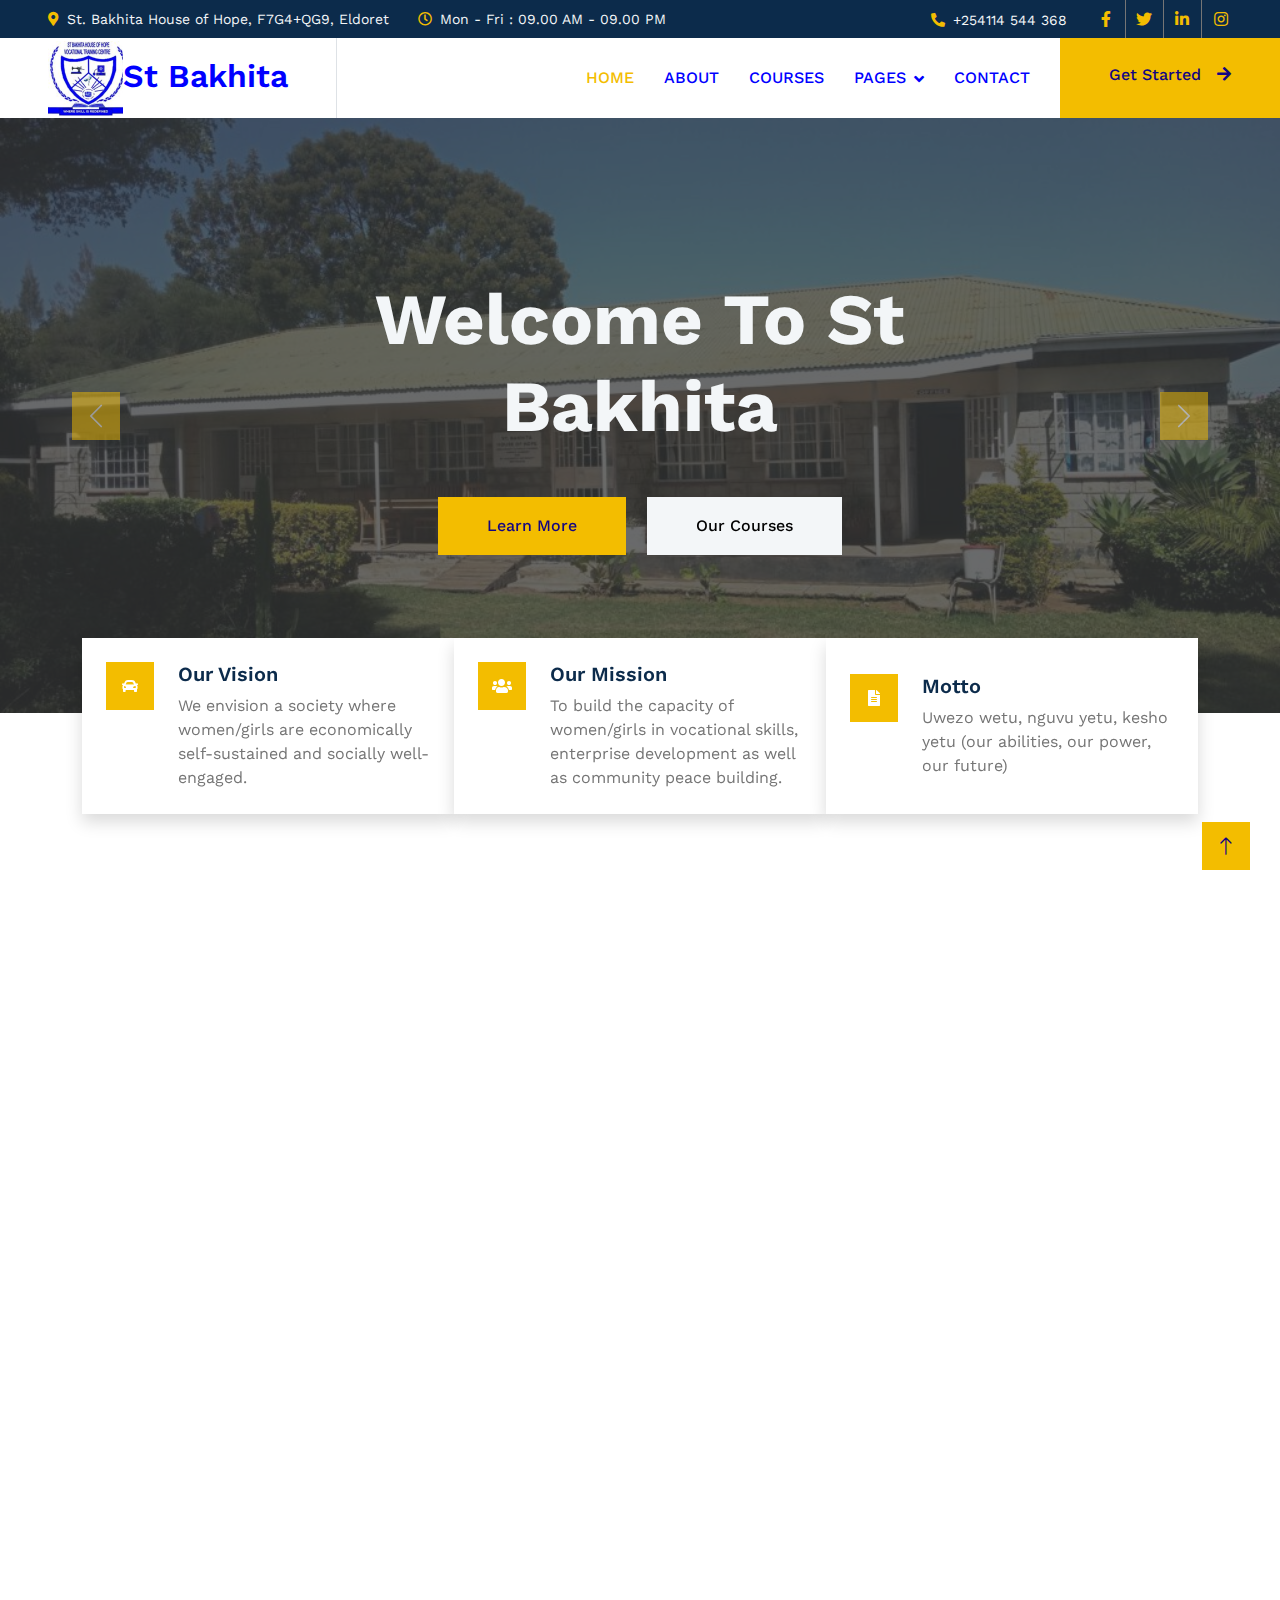
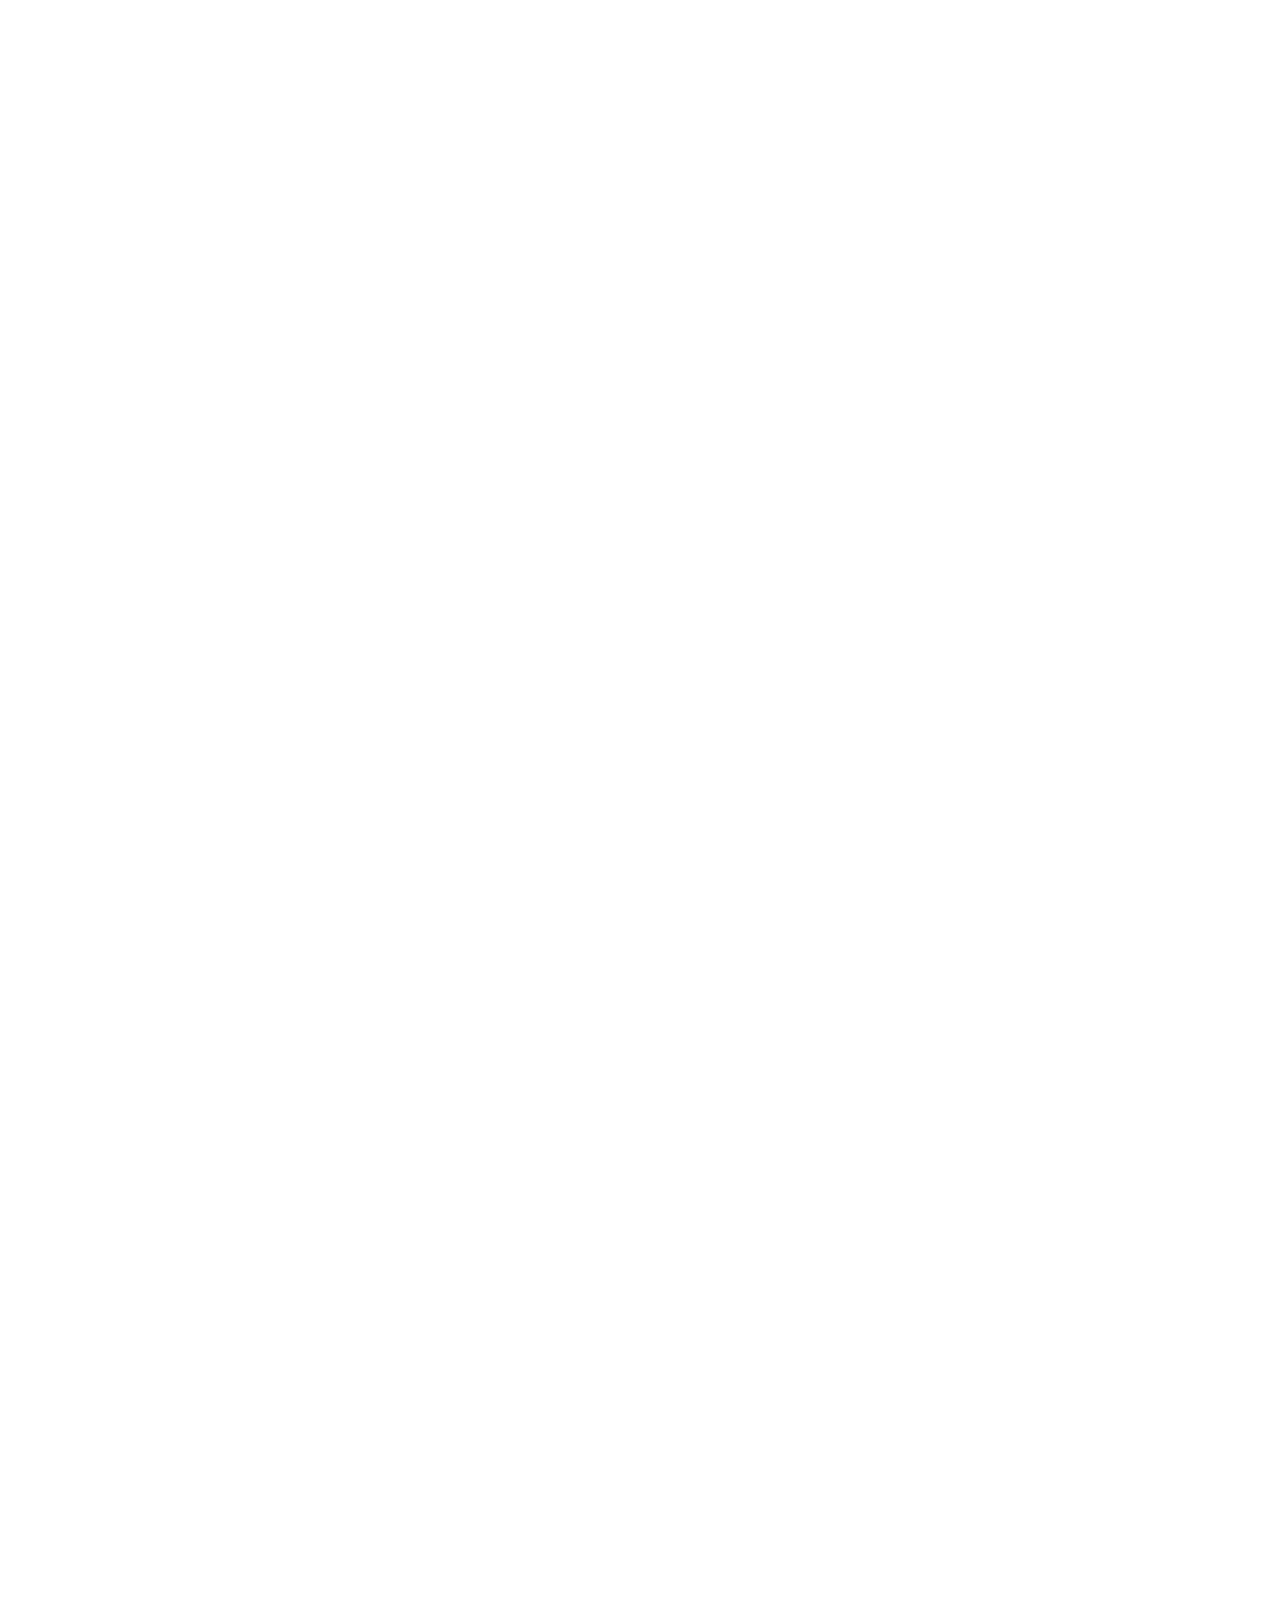
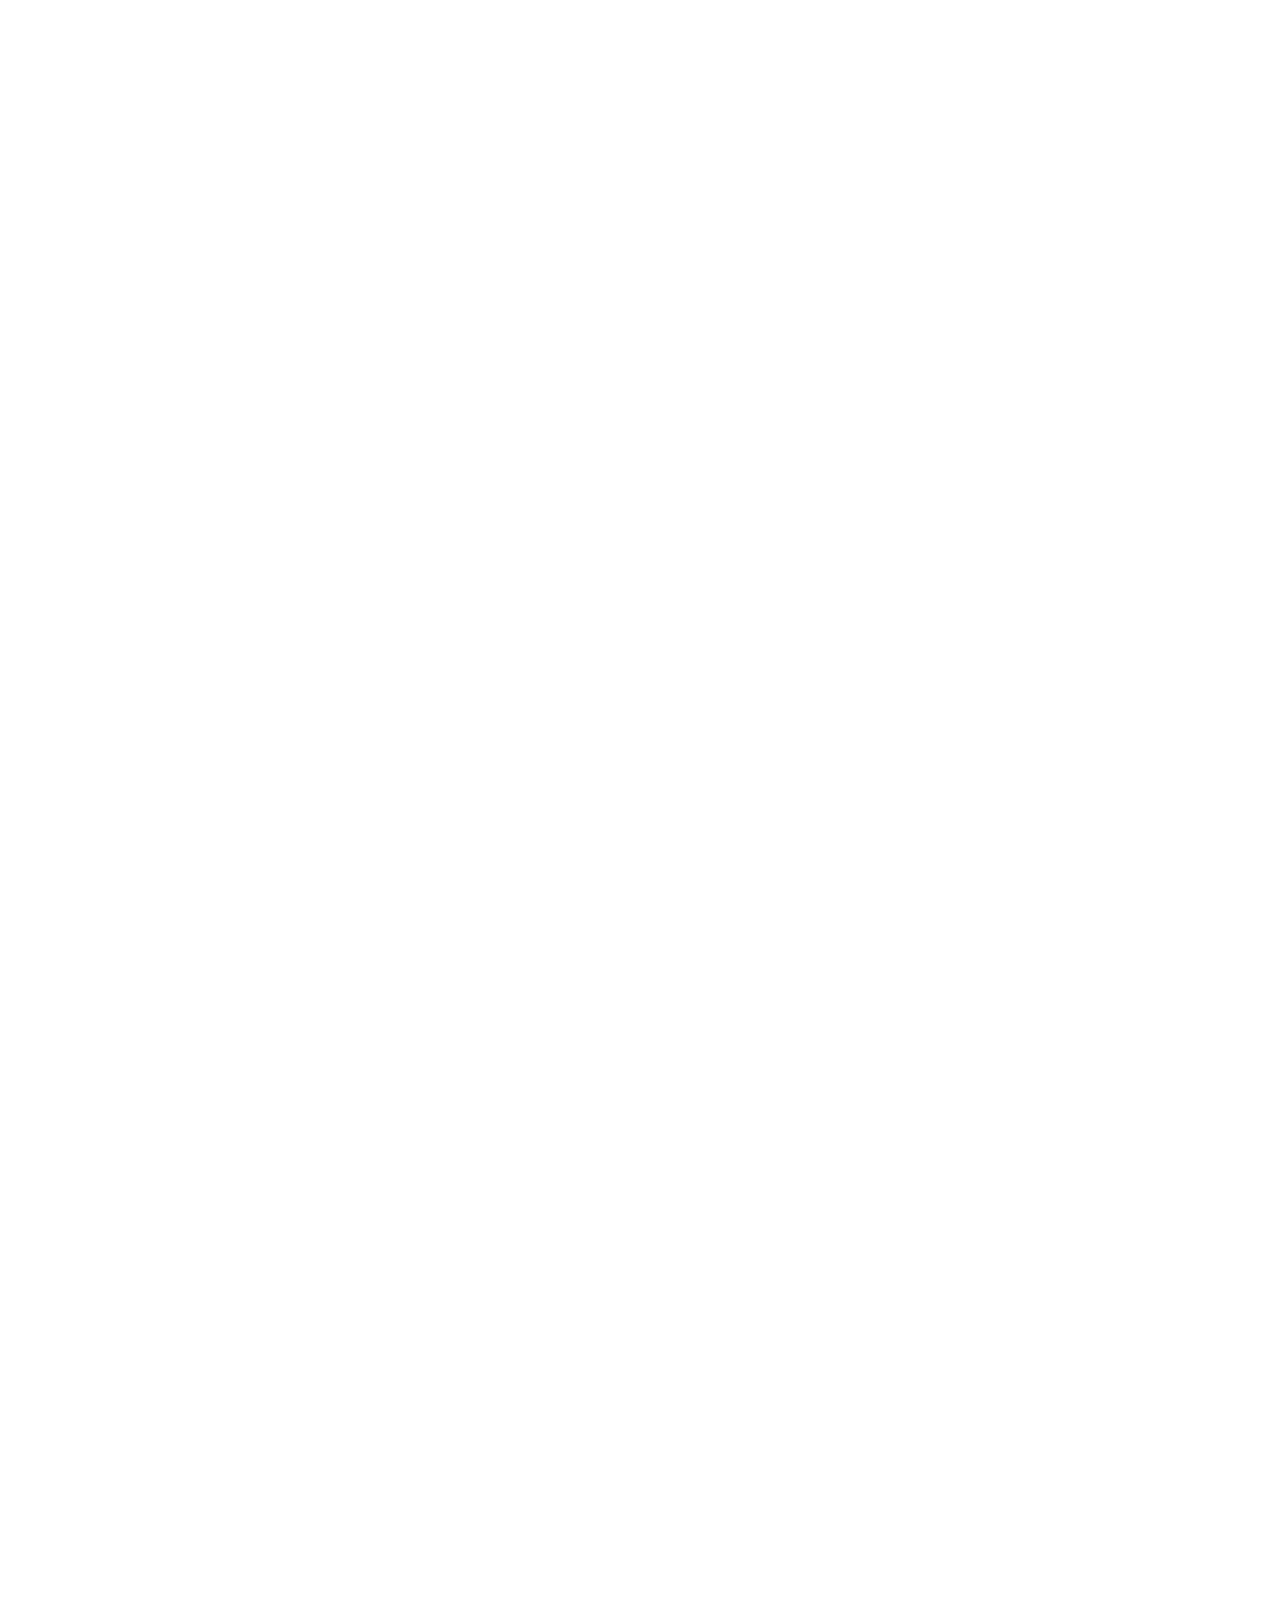
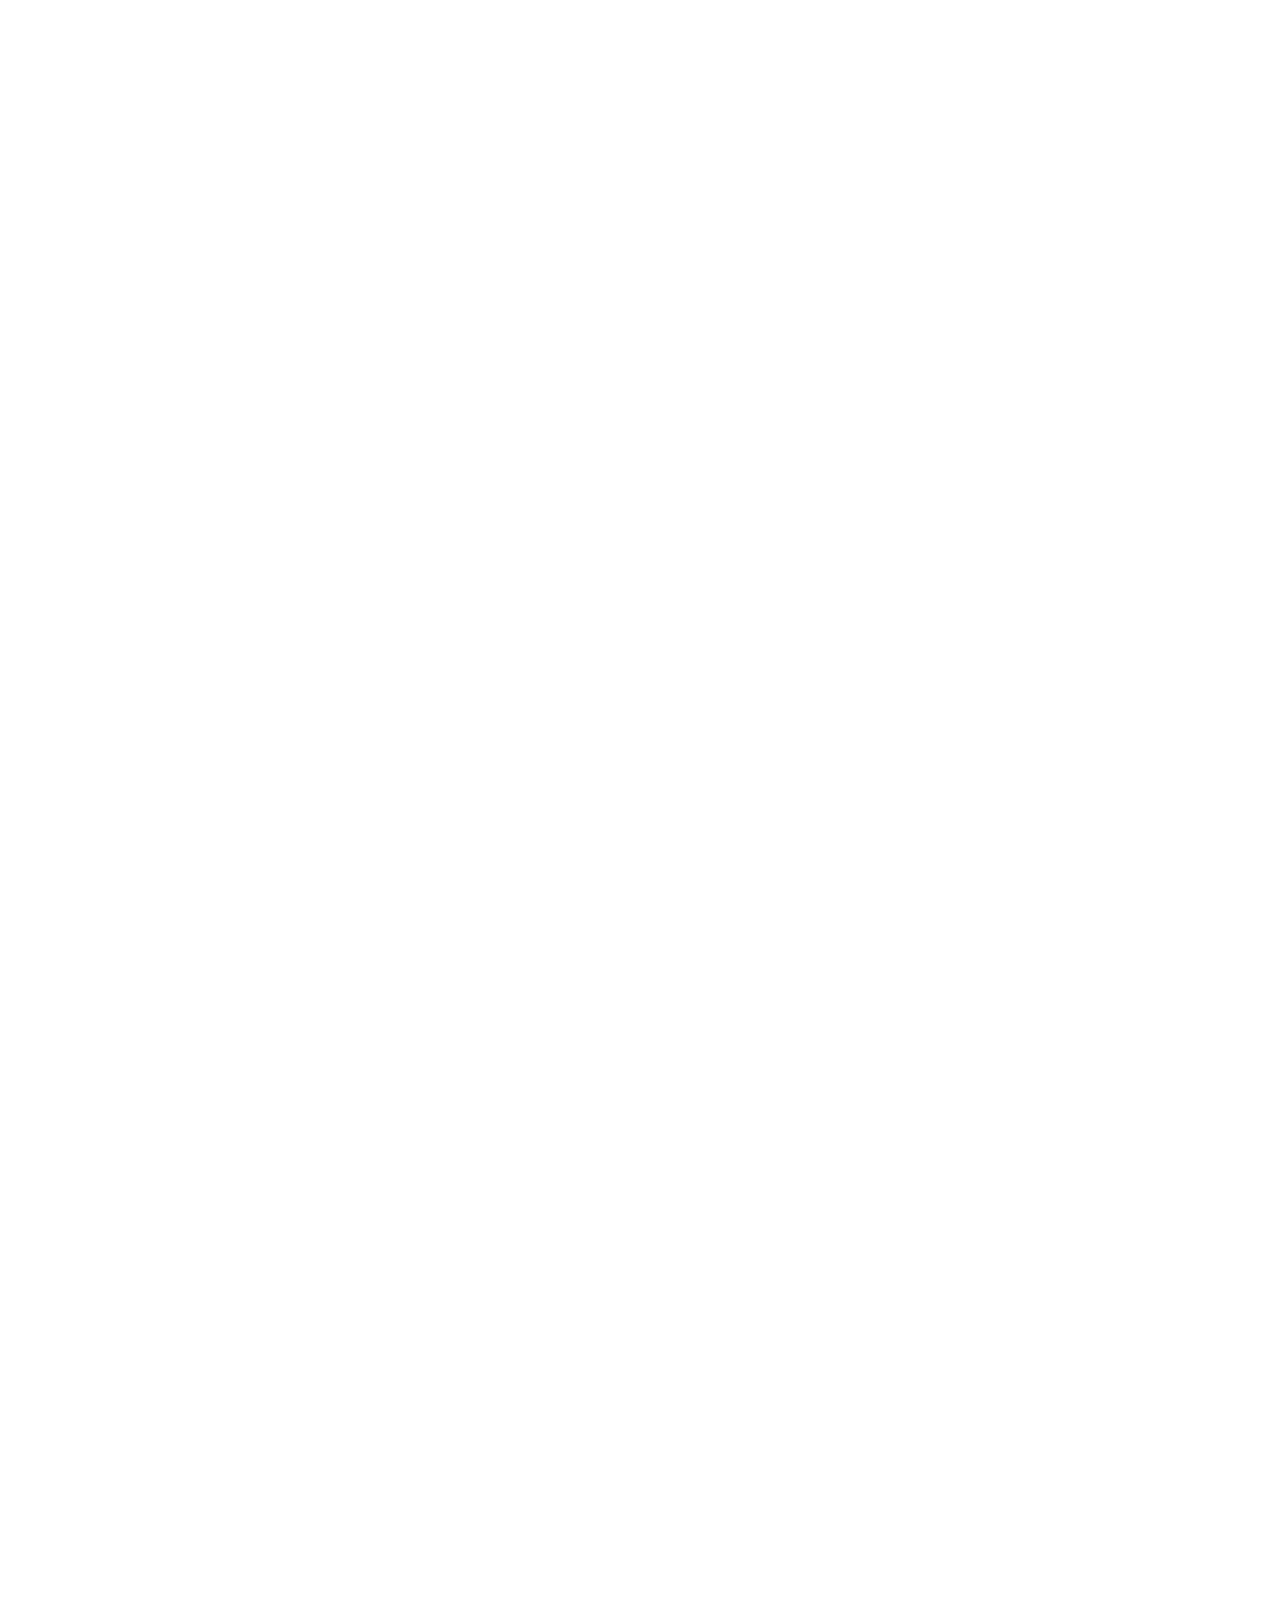
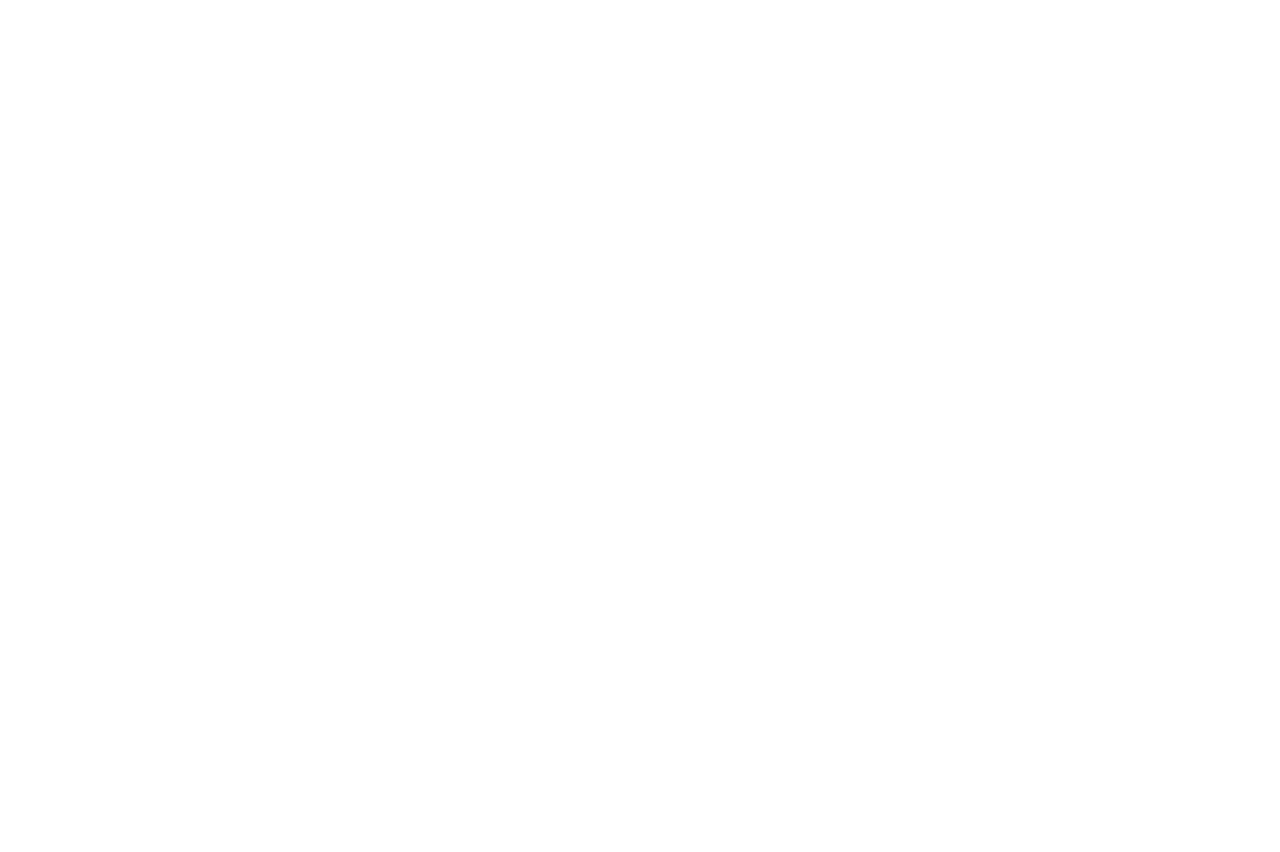
<file: index.html>
<!DOCTYPE html>
<html lang="en">
  <head>
    <meta charset="utf-8" />
    <title>St Bakhita Vocational Training Center</title>
    <meta content="width=device-width, initial-scale=1.0" name="viewport" />
    <meta content="" name="keywords" />
    <meta content="" name="description" />

    <!-- Favicon -->
    <link href="img/favicon.ico" rel="icon" />

    <!-- Google Web Fonts -->
    <link rel="preconnect" href="https://fonts.googleapis.com" />
    <link rel="preconnect" href="https://fonts.gstatic.com" crossorigin />
    <link
      href="https://fonts.googleapis.com/css2?family=Work+Sans:wght@400;500;600;700&display=swap"
      rel="stylesheet"
    />

    <!-- Icon Font Stylesheet -->
    <link
      href="https://cdnjs.cloudflare.com/ajax/libs/font-awesome/5.10.0/css/all.min.css"
      rel="stylesheet"
    />
    <link
      href="https://cdn.jsdelivr.net/npm/bootstrap-icons@1.4.1/font/bootstrap-icons.css"
      rel="stylesheet"
    />

    <!-- Libraries Stylesheet -->
    <link href="lib/animate/animate.min.css" rel="stylesheet" />
    <link href="lib/owlcarousel/assets/owl.carousel.min.css" rel="stylesheet" />

    <!-- Customized Bootstrap Stylesheet -->
    <link href="css/bootstrap.min.css" rel="stylesheet" />

    <!-- Template Stylesheet -->
    <link href="css/style.css" rel="stylesheet" />
  </head>

  <body>
    <!-- Spinner Start -->
    <div
      id="spinner"
      class="show bg-white position-fixed translate-middle w-100 vh-100 top-50 start-50 d-flex align-items-center justify-content-center"
    >
      <div class="spinner-grow text-primary" role="status"></div>
    </div>
    <!-- Spinner End -->

    <!-- Topbar Start -->
    <div class="container-fluid bg-dark text-light p-0">
      <div class="row gx-0 d-none d-lg-flex">
        <div class="col-lg-7 px-5 text-start">
          <div class="h-100 d-inline-flex align-items-center me-4">
            <small class="fa fa-map-marker-alt text-primary me-2"></small>
            <small>St. Bakhita House of Hope, F7G4+QG9, Eldoret</small>
          </div>
          <div class="h-100 d-inline-flex align-items-center">
            <small class="far fa-clock text-primary me-2"></small>
            <small>Mon - Fri : 09.00 AM - 09.00 PM</small>
          </div>
        </div>
        <div class="col-lg-5 px-5 text-end">
          <div class="h-100 d-inline-flex align-items-center me-4">
            <small class="fa fa-phone-alt text-primary me-2"></small>
            <small>+254114 544 368</small>
          </div>
          <div class="h-100 d-inline-flex align-items-center mx-n2">
            <a
              class="btn btn-square btn-link rounded-0 border-0 border-end border-secondary"
              href=""
              ><i class="fab fa-facebook-f"></i
            ></a>
            <a
              class="btn btn-square btn-link rounded-0 border-0 border-end border-secondary"
              href=""
              ><i class="fab fa-twitter"></i
            ></a>
            <a
              class="btn btn-square btn-link rounded-0 border-0 border-end border-secondary"
              href=""
              ><i class="fab fa-linkedin-in"></i
            ></a>
            <a class="btn btn-square btn-link rounded-0" href=""
              ><i class="fab fa-instagram"></i
            ></a>
          </div>
        </div>
      </div>
    </div>
    <!-- Topbar End -->

    <!-- Navbar Start -->
    <nav class="navbar navbar-expand-lg bg-white navbar-light sticky-top p-0">
      <a
        href="index.html"
        class="navbar-brand d-flex align-items-center border-end px-4 px-lg-5"
      >
        <h2 class="m-0"><img src="img/logo.jpg" />St Bakhita</h2>
      </a>
      <button
        type="button"
        class="navbar-toggler me-4"
        data-bs-toggle="collapse"
        data-bs-target="#navbarCollapse"
      >
        <span class="navbar-toggler-icon"></span>
      </button>
      <div class="collapse navbar-collapse" id="navbarCollapse">
        <div class="navbar-nav ms-auto p-4 p-lg-0">
          <a href="index.html" class="nav-item nav-link active">Home</a>
          <a href="about.html" class="nav-item nav-link">About</a>
          <a href="courses.html" class="nav-item nav-link">Courses</a>
          <div class="nav-item dropdown">
            <a
              href="#"
              class="nav-link dropdown-toggle"
              data-bs-toggle="dropdown"
              >Pages</a
            >
            <div class="dropdown-menu bg-light m-0">
              <a href="feature.html" class="dropdown-item">Features</a>
              <a href="appointment.html" class="dropdown-item">Appointment</a>
              <a href="team.html" class="dropdown-item">Our Team</a>
              <a href="testimonial.html" class="dropdown-item">Testimonial</a>
              <a href="404.html" class="dropdown-item">404 Page</a>
            </div>
          </div>
          <a href="contact.html" class="nav-item nav-link">Contact</a>
        </div>
        <a href="" class="btn btn-primary py-4 px-lg-5 d-none d-lg-block"
          >Get Started<i class="fa fa-arrow-right ms-3"></i
        ></a>
      </div>
    </nav>
    <!-- Navbar End -->

    <!-- Carousel Start -->
    <div class="container-fluid p-0 wow fadeIn" data-wow-delay="0.1s">
      <div id="header-carousel" class="carousel slide" data-bs-ride="carousel">
        <div class="carousel-inner">
          <div class="carousel-item active">
            <img
              class="w-100"
              src="img/administration-block-1-1024x476.jpg"
              alt="Image"
            />
            <div class="carousel-caption">
              <div class="container">
                <div class="row justify-content-center">
                  <div class="col-lg-7">
                    <h1 class="display-2 text-light mb-5 animated slideInDown">
                      Welcome To St Bakhita
                    </h1>
                    <a href="" class="btn btn-primary py-sm-3 px-sm-5"
                      >Learn More</a
                    >
                    <a href="" class="btn btn-light py-sm-3 px-sm-5 ms-3"
                      >Our Courses</a
                    >
                  </div>
                </div>
              </div>
            </div>
          </div>
          <div class="carousel-item">
            <img class="w-100" src="img/studen1.jpg" alt="Image" />
            <div class="carousel-caption">
              <div class="container">
                <div class="row justify-content-center">
                  <div class="col-lg-7">
                    <h1 class="display-2 text-light mb-5 animated slideInDown">
                      Skills Is Our Top Priority
                    </h1>
                    <a href="" class="btn btn-primary py-sm-3 px-sm-5"
                      >Learn More</a
                    >
                    <a href="" class="btn btn-light py-sm-3 px-sm-5 ms-3"
                      >Our Courses</a
                    >
                  </div>
                </div>
              </div>
            </div>
          </div>
        </div>
        <button
          class="carousel-control-prev"
          type="button"
          data-bs-target="#header-carousel"
          data-bs-slide="prev"
        >
          <span class="carousel-control-prev-icon" aria-hidden="true"></span>
          <span class="visually-hidden">Previous</span>
        </button>
        <button
          class="carousel-control-next"
          type="button"
          data-bs-target="#header-carousel"
          data-bs-slide="next"
        >
          <span class="carousel-control-next-icon" aria-hidden="true"></span>
          <span class="visually-hidden">Next</span>
        </button>
      </div>
    </div>
    <!-- Carousel End -->

    <!-- Facts Start -->
    <div class="container-fluid facts py-5 pt-lg-0">
      <div class="container py-5 pt-lg-0">
        <div class="row gx-0">
          <div class="col-lg-4 wow fadeIn" data-wow-delay="0.1s">
            <div
              class="bg-white shadow d-flex align-items-center h-100 p-4"
              style="min-height: 150px"
            >
              <div class="d-flex">
                <div class="flex-shrink-0 btn-lg-square bg-primary">
                  <i class="fa fa-car text-white"></i>
                </div>
                <div class="ps-4">
                  <h5>Our Vision</h5>
                  <span
                    >We envision a society where women/girls are economically
                    self-sustained and socially well-engaged.</span
                  >
                </div>
              </div>
            </div>
          </div>
          <div class="col-lg-4 wow fadeIn" data-wow-delay="0.3s">
            <div
              class="bg-white shadow d-flex align-items-center h-100 p-4"
              style="min-height: 150px"
            >
              <div class="d-flex">
                <div class="flex-shrink-0 btn-lg-square bg-primary">
                  <i class="fa fa-users text-white"></i>
                </div>
                <div class="ps-4">
                  <h5>Our Mission</h5>
                  <span
                    >To build the capacity of women/girls in vocational skills,
                    enterprise development as well as community peace
                    building.</span
                  >
                </div>
              </div>
            </div>
          </div>
          <div class="col-lg-4 wow fadeIn" data-wow-delay="0.5s">
            <div
              class="bg-white shadow d-flex align-items-center h-100 p-4"
              style="min-height: 150px"
            >
              <div class="d-flex">
                <div class="flex-shrink-0 btn-lg-square bg-primary">
                  <i class="fa fa-file-alt text-white"></i>
                </div>
                <div class="ps-4">
                  <h5>Motto</h5>
                  <span
                    >Uwezo wetu, nguvu yetu, kesho yetu (our abilities, our
                    power, our future)</span
                  >
                </div>
              </div>
            </div>
          </div>
        </div>
      </div>
    </div>
    <!-- Facts End -->

    <!-- About Start -->
    <div class="container-xxl py-6">
      <div class="container">
        <div class="row g-5">
          <div class="col-lg-6 wow fadeInUp" data-wow-delay="0.1s">
            <div
              class="position-relative overflow-hidden ps-5 pt-5 h-100"
              style="min-height: 400px"
            >
              <img
                class="position-absolute w-100 h-100"
                src="img/studen2.jpg"
                alt=""
                style="object-fit: cover"
              />
              <img
                class="position-absolute top-0 start-0 bg-white pe-3 pb-3"
                src="img/Hairdressing.jpg"
                alt=""
                style="width: 200px; height: 200px"
              />
            </div>
          </div>
          <div class="col-lg-6 wow fadeInUp" data-wow-delay="0.5s">
            <div class="h-100">
              <h6 class="text-primary text-uppercase mb-2">About Us</h6>
              <h1 class="display-6 mb-4">
                St. Bakhita vocational training centre
              </h1>
              <p>
                St. Bakhita vocational training centre admits girls and women
                from needy and vulnerable backgrounds to gain vocational skills
                in hairdressing and dressmaking. Students study for 12 months to
                get ready for a grade 3 NITA Trade Examination in December every
                year, as well as attending a 3-Months attachment from September
                to November to get real-life career experience. The teachers in
                these fields have the requisite qualification and vast
                experience in ensuring that the students in the hairdressing and
                dressmaking department acquire the best and accredited skills
                that meet the market needs.
              </p>
              <p class="mb-4">
                Follow-ups and feedback follow soon after the attachment period
                as the students give a report about the experience- what new
                they learned, what they are required to do as well as challenges
                faced during their attachment. A gauge used by our teachers to
                measure quality in our training. The host organizations also
                give daily feedback to the teachers on each student’s progress
                during the attachment period.
              </p>
              <div class="row g-2 mb-4 pb-2">
                <div class="col-sm-6">
                  <i class="fa fa-check text-primary me-2"></i>Career
                  Development
                </div>
                <div class="col-sm-6">
                  <i class="fa fa-check text-primary me-2"></i>Entrepreneurship
                  Training
                </div>
                <div class="col-sm-6">
                  <i class="fa fa-check text-primary me-2"></i>Business
                  Development
                </div>
                <div class="col-sm-6">
                  <i class="fa fa-check text-primary me-2"></i>Best Trainers
                </div>
              </div>
              <div class="row g-4">
                <div class="col-sm-6">
                  <a class="btn btn-primary py-3 px-5" href="">Read More</a>
                </div>
                <div class="col-sm-6">
                  <a
                    class="d-inline-flex align-items-center btn btn-outline-primary border-2 p-2"
                    href="tel:+254114 544 368"
                  >
                    <span class="flex-shrink-0 btn-square bg-primary">
                      <i class="fa fa-phone-alt text-white"></i>
                    </span>
                    <span class="px-3">+254114 544 368</span>
                  </a>
                </div>
              </div>
            </div>
          </div>
        </div>
      </div>
    </div>
    <!-- About End -->

    <!-- Courses Start -->
    <div class="container-xxl courses my-6 py-6 pb-0">
      <div class="container">
        <div
          class="text-center mx-auto mb-5 wow fadeInUp"
          data-wow-delay="0.1s"
          style="max-width: 500px"
        >
          <h6 class="text-primary text-uppercase mb-2">Best Courses</h6>
          <h1 class="display-6 mb-4">Our Courses Upskill You</h1>
        </div>
        <div class="row g-4 justify-content-center">
          <div class="col-lg-4 col-md-6 wow fadeInUp" data-wow-delay="0.1s">
            <div
              class="courses-item d-flex flex-column bg-white overflow-hidden h-100"
            >
              <div class="text-center p-4 pt-0">
                <div
                  class="d-inline-block bg-primary text-white fs-5 py-1 px-4 mb-4"
                >
                  $99
                </div>
                <h5 class="mb-3">NITA GRADE III HAIR DRESSING</h5>
                <p>
                  This course equips learners with the skills necessary to
                  create a career in the lucrative hair industry such as
                  plaiting, deadlocking, barbering, weaving, coloring,
                  shampooing, and conditioning various hair types. This course
                  is ideal for an individual who wishes to start their own
                  business in the hair industry It is a one-year course that
                  comprises a 3 months attachment
                </p>
                <ol class="breadcrumb justify-content-center mb-0">
                  <li class="breadcrumb-item small">
                    <i class="fa fa-signal text-primary me-2"></i>Beginner
                  </li>
                  <li class="breadcrumb-item small">
                    <i class="fa fa-calendar-alt text-primary me-2"></i>1 year
                  </li>
                </ol>
              </div>
              <div class="position-relative mt-auto">
                <img class="img-fluid" src="img/Hairdressing.jpg" alt="" />
                <div class="courses-overlay">
                  <a class="btn btn-outline-primary border-2" href=""
                    >Read More</a
                  >
                </div>
              </div>
            </div>
          </div>
          <div class="col-lg-4 col-md-6 wow fadeInUp" data-wow-delay="0.3s">
            <div
              class="courses-item d-flex flex-column bg-white overflow-hidden h-100"
            >
              <div class="text-center p-4 pt-0">
                <div
                  class="d-inline-block bg-primary text-white fs-5 py-1 px-4 mb-4"
                >
                  $99
                </div>
                <h5 class="mb-3">NITA GRADE III DRESSMAKING</h5>
                <p>
                  This course is well-designed to equip learners with practical
                  skills in tailoring and dressmaking. It is aimed at giving the
                  trainee the knowledge, skills, and attitudes in dressmaking,
                  tailoring, pattern drafting, and garment fashion design. This
                  course is ideal for an individual who wishes to start their
                  own business in the fashion and design industry. It is a
                  one-year course that comprises a 3 months attachment.
                </p>
                <ol class="breadcrumb justify-content-center mb-0">
                  <li class="breadcrumb-item small">
                    <i class="fa fa-signal text-primary me-2"></i>Beginner
                  </li>
                  <li class="breadcrumb-item small">
                    <i class="fa fa-calendar-alt text-primary me-2"></i>1 year
                  </li>
                </ol>
              </div>
              <div class="position-relative mt-auto">
                <img class="img-fluid" src="img/Dressingmaking.jpg" alt="" />
                <div class="courses-overlay">
                  <a class="btn btn-outline-primary border-2" href=""
                    >Read More</a
                  >
                </div>
              </div>
            </div>
          </div>
          <div class="col-lg-4 col-md-6 wow fadeInUp" data-wow-delay="0.5s">
            <div
              class="courses-item d-flex flex-column bg-white overflow-hidden h-100"
            >
              <div class="text-center p-4 pt-0">
                <div
                  class="d-inline-block bg-primary text-white fs-5 py-1 px-4 mb-4"
                >
                  $99
                </div>
                <h5 class="mb-3">COMPUTER APPLICTION PACKAGES</h5>
                <p>
                  Ict has become an integral part of our society and for that
                  reason st. Bakhita house of hope vocational training centre
                  seek to fill this gap by offering computer application
                  packages to our learners. The course covers the following:
                  Introduction to computers Keyboarding Microsoft
                  windows/operating systems Word processing using ms word
                  Spreadsheet using Ms Excel Database management using Ms Access
                  Digital presentation using Ms PowerPoint Introduction to
                  graphic design using Ms Publisher Internet and email Social
                  media and digital skills Photocopying, scanning and printing
                  skills
                </p>
                <ol class="breadcrumb justify-content-center mb-0">
                  <li class="breadcrumb-item small">
                    <i class="fa fa-signal text-primary me-2"></i>Beginner
                  </li>
                  <li class="breadcrumb-item small">
                    <i class="fa fa-calendar-alt text-primary me-2"></i>1 year
                  </li>
                </ol>
              </div>
              <div class="position-relative mt-auto">
                <img class="img-fluid" src="img/Computer courses.jpg" alt="" />
                <div class="courses-overlay">
                  <a class="btn btn-outline-primary border-2" href=""
                    >Read More</a
                  >
                </div>
              </div>
            </div>
          </div>
          <div class="col-lg-8 my-6 mb-0 wow fadeInUp" data-wow-delay="0.1s">
            <div class="bg-primary text-center p-5">
              <h1 class="mb-4">Make Appointment</h1>
              <form>
                <div class="row g-3">
                  <div class="col-sm-6">
                    <div class="form-floating">
                      <input
                        type="text"
                        class="form-control border-0"
                        id="gname"
                        placeholder="Gurdian Name"
                      />
                      <label for="gname">Your Name</label>
                    </div>
                  </div>
                  <div class="col-sm-6">
                    <div class="form-floating">
                      <input
                        type="email"
                        class="form-control border-0"
                        id="gmail"
                        placeholder="Gurdian Email"
                      />
                      <label for="gmail">Your Email</label>
                    </div>
                  </div>
                  <div class="col-sm-6">
                    <div class="form-floating">
                      <input
                        type="text"
                        class="form-control border-0"
                        id="cname"
                        placeholder="Child Name"
                      />
                      <label for="cname">Date To Start</label>
                    </div>
                  </div>
                  <div class="col-sm-6">
                    <div class="form-floating">
                      <input
                        type="text"
                        class="form-control border-0"
                        id="cage"
                        placeholder="Child Age"
                      />
                      <label for="cage">Car Type</label>
                    </div>
                  </div>
                  <div class="col-12">
                    <div class="form-floating">
                      <textarea
                        class="form-control border-0"
                        placeholder="Leave a message here"
                        id="message"
                        style="height: 100px"
                      ></textarea>
                      <label for="message">Message</label>
                    </div>
                  </div>
                  <div class="col-12">
                    <button class="btn btn-dark w-100 py-3" type="submit">
                      Submit
                    </button>
                  </div>
                </div>
              </form>
            </div>
          </div>
        </div>
      </div>
    </div>
    <!-- Courses End -->

    <!-- Features Start -->
    <div class="container-xxl py-6">
      <div class="container">
        <div class="row g-5">
          <div class="col-lg-6 wow fadeInUp" data-wow-delay="0.1s">
            <h6 class="text-primary text-uppercase mb-2">Why Choose Us!</h6>
            <h1 class="display-6 mb-4">
              St Bakhita Vocational Training Center
            </h1>
            <p class="mb-5">
              The Technical and Vocational Education and Training Authority
              (TVETA) provides our students with a state examination-
              dressmaking and hairdressing, by The National Industrial Training
              Authority (NITA) done in December soon after the attachment.
              Certification is provided to those who meet the competency
              standards of attaining grade 3 in the NITA examination. In the
              recent past there have been calls for recognizing the impact of
              Vocational training in line with achieving vision 2030. Vocational
              training seek to offer skills to students to make them self
              reliant as well as job creators, that is why ST. Bakhita House of
              hope is conforming to this call. By training out students in
              dressmaking, knitting and hairdressing and basic computer
              knowledge we envision to empower them to gain meaningful
              employment as we all to create entrepreneurs. By adhering to this
              quality assurance we believe our centre is a vocational training
              centre of excellence ready and up to task to churn out skilled and
              competent students.
            </p>
            <div class="row gy-5 gx-4">
              <div class="col-sm-6 wow fadeIn" data-wow-delay="0.1s">
                <div class="d-flex align-items-center mb-3">
                  <div class="flex-shrink-0 btn-square bg-primary me-3">
                    <i class="fa fa-check text-white"></i>
                  </div>
                  <h5 class="mb-0">Mobilizing and managing resources</h5>
                </div>
                <span
                  >Understanding the world of business and self-employment
                </span>
              </div>
              <div class="col-sm-6 wow fadeIn" data-wow-delay="0.2s">
                <div class="d-flex align-items-center mb-3">
                  <div class="flex-shrink-0 btn-square bg-primary me-3">
                    <i class="fa fa-check text-white"></i>
                  </div>
                  <h5 class="mb-0">Financial management</h5>
                </div>
                <span
                  >Sustaining Business Financial management (Accounting and
                  Budgeting)</span
                >
              </div>
              <div class="col-sm-6 wow fadeIn" data-wow-delay="0.3s">
                <div class="d-flex align-items-center mb-3">
                  <div class="flex-shrink-0 btn-square bg-primary me-3">
                    <i class="fa fa-check text-white"></i>
                  </div>
                  <h5 class="mb-0">Sales and Promotions</h5>
                </div>
                <span
                  >Sales and Promotions (Social Media) Customer service, Market
                  research</span
                >
              </div>
              <div class="col-sm-6 wow fadeIn" data-wow-delay="0.4s">
                <div class="d-flex align-items-center mb-3">
                  <div class="flex-shrink-0 btn-square bg-primary me-3">
                    <i class="fa fa-check text-white"></i>
                  </div>
                  <h5 class="mb-0">Best Trainers</h5>
                </div>
                <span
                  >Building a convincing CV Writing a cover letter Identifying
                  opportunities</span
                >
              </div>
            </div>
          </div>
          <div class="col-lg-6 wow fadeInUp" data-wow-delay="0.5s">
            <div
              class="position-relative overflow-hidden pe-5 pt-5 h-100"
              style="min-height: 400px"
            >
              <img
                class="position-absolute w-100 h-100"
                src="img/picture3.jpg"
                alt=""
                style="object-fit: cover"
              />
              <img
                class="position-absolute top-0 end-0 bg-white ps-3 pb-3"
                src="img/picture2.jpg"
                alt=""
                style="width: 200px; height: 200px"
              />
            </div>
          </div>
        </div>
      </div>
    </div>
    <!-- Features End -->

    <!-- Team Start -->
    <div class="container-xxl py-6">
      <div class="container">
        <div
          class="text-center mx-auto mb-5 wow fadeInUp"
          data-wow-delay="0.1s"
          style="max-width: 500px"
        >
          <h6 class="text-primary text-uppercase mb-2">Meet The Team</h6>
          <h1 class="display-6 mb-4">We Have Great Experienced Team</h1>
        </div>
        <div class="row g-0 team-items">
          <div class="col-lg-3 col-md-6 wow fadeInUp" data-wow-delay="0.1s">
            <div class="team-item position-relative">
              <div class="position-relative">
                <img class="img-fluid" src="img/principal.jpg" alt="" />
                <div class="team-social text-center">
                  <a
                    class="btn btn-square btn-outline-primary border-2 m-1"
                    href=""
                    ><i class="fab fa-facebook-f"></i
                  ></a>
                  <a
                    class="btn btn-square btn-outline-primary border-2 m-1"
                    href=""
                    ><i class="fab fa-twitter"></i
                  ></a>
                  <a
                    class="btn btn-square btn-outline-primary border-2 m-1"
                    href=""
                    ><i class="fab fa-instagram"></i
                  ></a>
                </div>
              </div>
              <div class="bg-light text-center p-4">
                <h5 class="mt-2">Full Name</h5>
                <span>Principal</span>
              </div>
            </div>
          </div>
          <div class="col-lg-3 col-md-6 wow fadeInUp" data-wow-delay="0.3s">
            <div class="team-item position-relative">
              <div class="position-relative">
                <img class="img-fluid" src="img/deputy principal.jpg" alt="" />
                <div class="team-social text-center">
                  <a
                    class="btn btn-square btn-outline-primary border-2 m-1"
                    href=""
                    ><i class="fab fa-facebook-f"></i
                  ></a>
                  <a
                    class="btn btn-square btn-outline-primary border-2 m-1"
                    href=""
                    ><i class="fab fa-twitter"></i
                  ></a>
                  <a
                    class="btn btn-square btn-outline-primary border-2 m-1"
                    href=""
                    ><i class="fab fa-instagram"></i
                  ></a>
                </div>
              </div>
              <div class="bg-light text-center p-4">
                <h5 class="mt-2">Full Name</h5>
                <span>Deputy Principal</span>
              </div>
            </div>
          </div>
          <div class="col-lg-3 col-md-6 wow fadeInUp" data-wow-delay="0.5s">
            <div class="team-item position-relative">
              <div class="position-relative">
                <img class="img-fluid" src="img/project cord.jpg" alt="" />
                <div class="team-social text-center">
                  <a
                    class="btn btn-square btn-outline-primary border-2 m-1"
                    href=""
                    ><i class="fab fa-facebook-f"></i
                  ></a>
                  <a
                    class="btn btn-square btn-outline-primary border-2 m-1"
                    href=""
                    ><i class="fab fa-twitter"></i
                  ></a>
                  <a
                    class="btn btn-square btn-outline-primary border-2 m-1"
                    href=""
                    ><i class="fab fa-instagram"></i
                  ></a>
                </div>
              </div>
              <div class="bg-light text-center p-4">
                <h5 class="mt-2">Full Name</h5>
                <span>Project Coordinator</span>
              </div>
            </div>
          </div>
          <div class="col-lg-3 col-md-6 wow fadeInUp" data-wow-delay="0.7s">
            <div class="team-item position-relative">
              <div class="position-relative">
                <img class="img-fluid" src="img/matron.jpg" alt="" />
                <div class="team-social text-center">
                  <a
                    class="btn btn-square btn-outline-primary border-2 m-1"
                    href=""
                    ><i class="fab fa-facebook-f"></i
                  ></a>
                  <a
                    class="btn btn-square btn-outline-primary border-2 m-1"
                    href=""
                    ><i class="fab fa-twitter"></i
                  ></a>
                  <a
                    class="btn btn-square btn-outline-primary border-2 m-1"
                    href=""
                    ><i class="fab fa-instagram"></i
                  ></a>
                </div>
              </div>
              <div class="bg-light text-center p-4">
                <h5 class="mt-2">Full Name</h5>
                <span>Matron</span>
              </div>
            </div>
          </div>
        </div>
      </div>
    </div>
    <!-- Team End -->

    <!-- Testimonial Start -->
    <div class="container-xxl py-6">
      <div class="container">
        <div
          class="text-center mx-auto mb-5 wow fadeInUp"
          data-wow-delay="0.1s"
          style="max-width: 500px"
        >
          <h6 class="text-primary text-uppercase mb-2">Testimonial</h6>
          <h1 class="display-6 mb-4">What Our Student's Say!</h1>
        </div>
        <div class="row justify-content-center">
          <div class="col-lg-8 wow fadeInUp" data-wow-delay="0.1s">
            <div class="owl-carousel testimonial-carousel">
              <div class="testimonial-item text-center">
                <div class="position-relative mb-5">
                  <img
                    class="img-fluid rounded-circle mx-auto"
                    src="img/jack.jpg"
                    alt=""
                  />
                  <div
                    class="position-absolute top-100 start-50 translate-middle d-flex align-items-center justify-content-center bg-white rounded-circle"
                    style="width: 60px; height: 60px"
                  >
                    <i class="fa fa-quote-left fa-2x text-primary"></i>
                  </div>
                </div>
                <p class="fs-4">
                  At St Bakhita, they don’t only teach but also offer mentorship
                  and entrepreneurship programs which have really shaped my
                  career in dressmaking. I have gained valuable expertise in the
                  field of tailoring and dressmaking. With this knowledge I have
                  been able to open my own tailoring and dressmaking workshop, I
                  am now able to create garments for clients ranging from school
                  uniforms, dresses, blouses, curtains, and baby gowns and also
                  do some garment repairs for my clients. Through this course I
                  have been able to fend for my family. Thank you the staff and
                  management of St Bakhita House of hope vocational training
                  centre for the support.
                </p>
                <hr class="w-25 mx-auto" />
                <h5>Jackline Nchagua</h5>
                <span>Former Student</span>
              </div>
              <div class="testimonial-item text-center">
                <div class="position-relative mb-5">
                  <img
                    class="img-fluid rounded-circle mx-auto"
                    src="img/lilian.jpg"
                    alt=""
                  />
                  <div
                    class="position-absolute top-100 start-50 translate-middle d-flex align-items-center justify-content-center bg-white rounded-circle"
                    style="width: 60px; height: 60px"
                  >
                    <i class="fa fa-quote-left fa-2x text-primary"></i>
                  </div>
                </div>
                <p class="fs-4">
                  Without any doubt St Bakhita is the best hairdressing
                  vocational training centre there is, after graduation, I
                  worked in a Salon and beauty parlor in Eldoret Town. After a
                  year I was ready to go on my own by opening my own salon. One
                  year later I had two employees: a hairstylist anda nail art
                  artist, I am able to feed my family and help others. I could
                  not accomplish all these without the mentorship and the
                  support of St Bakhita House of Hope Vocational Training cente.
                  Thank you St Bakhita House of hope and all the wonderful
                  staff. May God bless you abundantly.
                </p>
                <hr class="w-25 mx-auto" />
                <h5>Lilian Wambui</h5>
                <span>Profession</span>
              </div>
              <div class="testimonial-item text-center">
                <div class="position-relative mb-5">
                  <img
                    class="img-fluid rounded-circle mx-auto"
                    src="img/jack.jpg"
                    alt=""
                  />
                  <div
                    class="position-absolute top-100 start-50 translate-middle d-flex align-items-center justify-content-center bg-white rounded-circle"
                    style="width: 60px; height: 60px"
                  >
                    <i class="fa fa-quote-left fa-2x text-primary"></i>
                  </div>
                </div>
                <p class="fs-4">
                  Dolores sed duo clita tempor justo dolor et stet lorem kasd
                  labore dolore lorem ipsum. At lorem lorem magna ut et, nonumy
                  et labore et tempor diam tempor erat.
                </p>
                <hr class="w-25 mx-auto" />
                <h5>student</h5>
                <span>Profession</span>
              </div>
            </div>
          </div>
        </div>
      </div>
    </div>
    <!-- Testimonial End -->

    <!-- Footer Start -->
    <div
      class="container-fluid bg-dark text-light footer my-6 mb-0 py-6 wow fadeIn"
      data-wow-delay="0.1s"
    >
      <div class="container">
        <div class="row g-5">
          <div class="col-lg-3 col-md-6">
            <h4 class="text-white mb-4">Get In Touch</h4>
            <h2 class="text-primary mb-4"><i class=""></i>St Bakhita</h2>
            <p class="mb-2">
              <i class="fa fa-map-marker-alt me-3"></i>St. Bakhita House of
              Hope, F7G4+QG9, Eldoret
            </p>
            <p class="mb-2">
              <i class="fa fa-phone-alt me-3"></i>+254114 544 368
            </p>
            <p class="mb-2">
              <i class="fa fa-envelope me-3"></i>stbakhitahoh@gmail.com
            </p>
          </div>
          <div class="col-lg-3 col-md-6">
            <h4 class="text-light mb-4">Quick Links</h4>
            <a class="btn btn-link" href="">About Us</a>
            <a class="btn btn-link" href="">Contact Us</a>
            <a class="btn btn-link" href="">Our Services</a>
            <a class="btn btn-link" href="">Terms & Condition</a>
            <a class="btn btn-link" href="">Support</a>
          </div>
          <div class="col-lg-3 col-md-6">
            <h4 class="text-light mb-4">Popular Links</h4>
            <a class="btn btn-link" href="">About Us</a>
            <a class="btn btn-link" href="">Contact Us</a>
            <a class="btn btn-link" href="">Our Services</a>
            <a class="btn btn-link" href="">Terms & Condition</a>
            <a class="btn btn-link" href="">Support</a>
          </div>
          <div class="col-lg-3 col-md-6">
            <h4 class="text-light mb-4">Newsletter</h4>
            <form action="">
              <div class="input-group">
                <input
                  type="text"
                  class="form-control p-3 border-0"
                  placeholder="Your Email Address"
                />
                <button class="btn btn-primary">Sign Up</button>
              </div>
            </form>
            <h6 class="text-white mt-4 mb-3">Follow Us</h6>
            <div class="d-flex pt-2">
              <a class="btn btn-square btn-outline-light me-1" href=""
                ><i class="fab fa-twitter"></i
              ></a>
              <a class="btn btn-square btn-outline-light me-1" href=""
                ><i class="fab fa-facebook-f"></i
              ></a>
              <a class="btn btn-square btn-outline-light me-1" href=""
                ><i class="fab fa-youtube"></i
              ></a>
              <a class="btn btn-square btn-outline-light me-0" href=""
                ><i class="fab fa-linkedin-in"></i
              ></a>
            </div>
          </div>
        </div>
      </div>
    </div>
    <!-- Footer End -->

    <!-- Copyright Start -->
    <div
      class="container-fluid copyright text-light py-4 wow fadeIn"
      data-wow-delay="0.1s"
    >
      <div class="container">
        <div class="row">
          <div class="col-md-6 text-center text-md-start mb-3 mb-md-0">
            &copy; <a href="#">St Bakhita Vocational </a>, All Right Reserved.
          </div>
          <div class="col-md-6 text-center text-md-end">
            <!--/*** This template is free as long as you keep the footer author’s credit link/attribution link/backlink. If you'd like to use the template without the footer author’s credit link/attribution link/backlink, you can purchase the Credit Removal License from "https://htmlcodex.com/credit-removal". Thank you for your support. ***/-->
            Designed By <a href="https://htmlcodex.com">Juma Samson</a>
            <br />Distributed By: EldoHub
          </div>
        </div>
      </div>
    </div>
    <!-- Copyright End -->

    <!-- Back to Top -->
    <a href="#" class="btn btn-lg btn-primary btn-lg-square back-to-top"
      ><i class="bi bi-arrow-up"></i
    ></a>

    <!-- JavaScript Libraries -->
    <script src="https://code.jquery.com/jquery-3.4.1.min.js"></script>
    <script src="https://cdn.jsdelivr.net/npm/bootstrap@5.0.0/dist/js/bootstrap.bundle.min.js"></script>
    <script src="lib/wow/wow.min.js"></script>
    <script src="lib/easing/easing.min.js"></script>
    <script src="lib/waypoints/waypoints.min.js"></script>
    <script src="lib/owlcarousel/owl.carousel.min.js"></script>

    <!-- Template Javascript -->
    <script src="js/main.js"></script>
  </body>
</html>
</file>
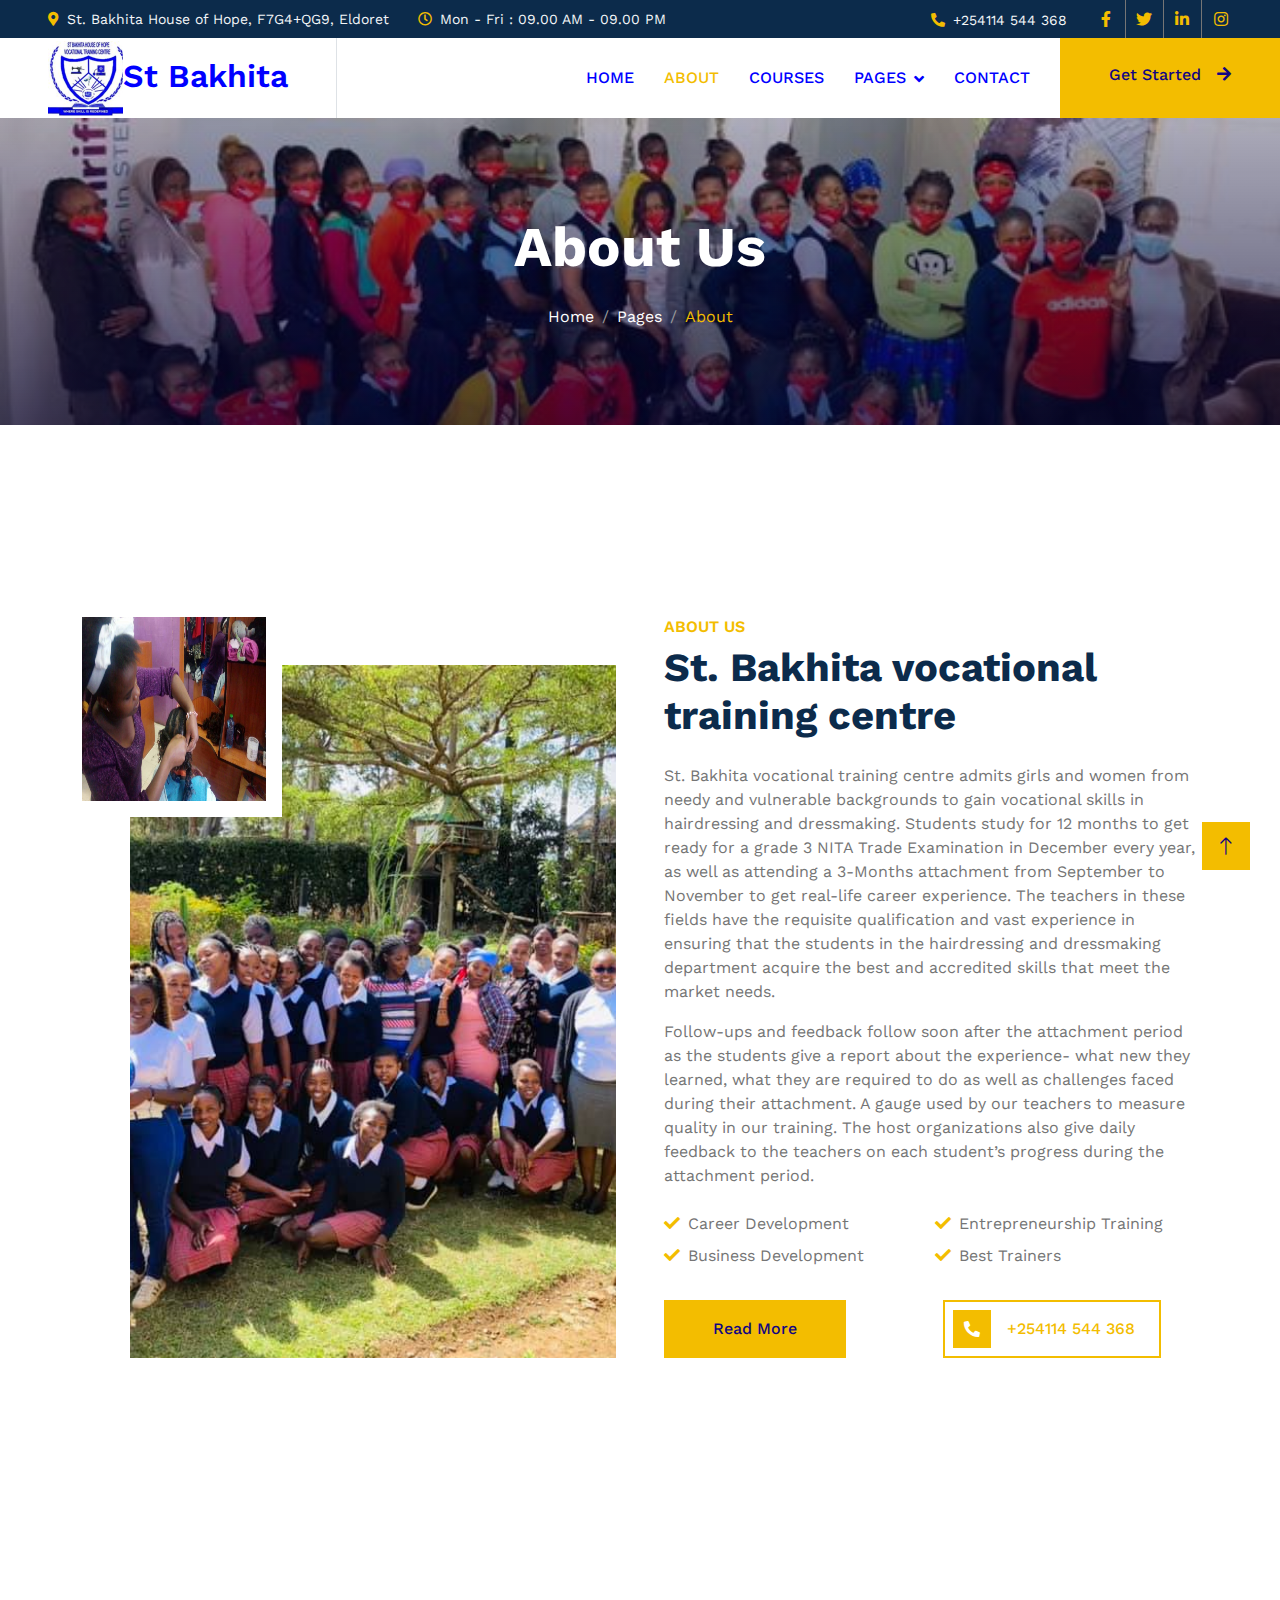
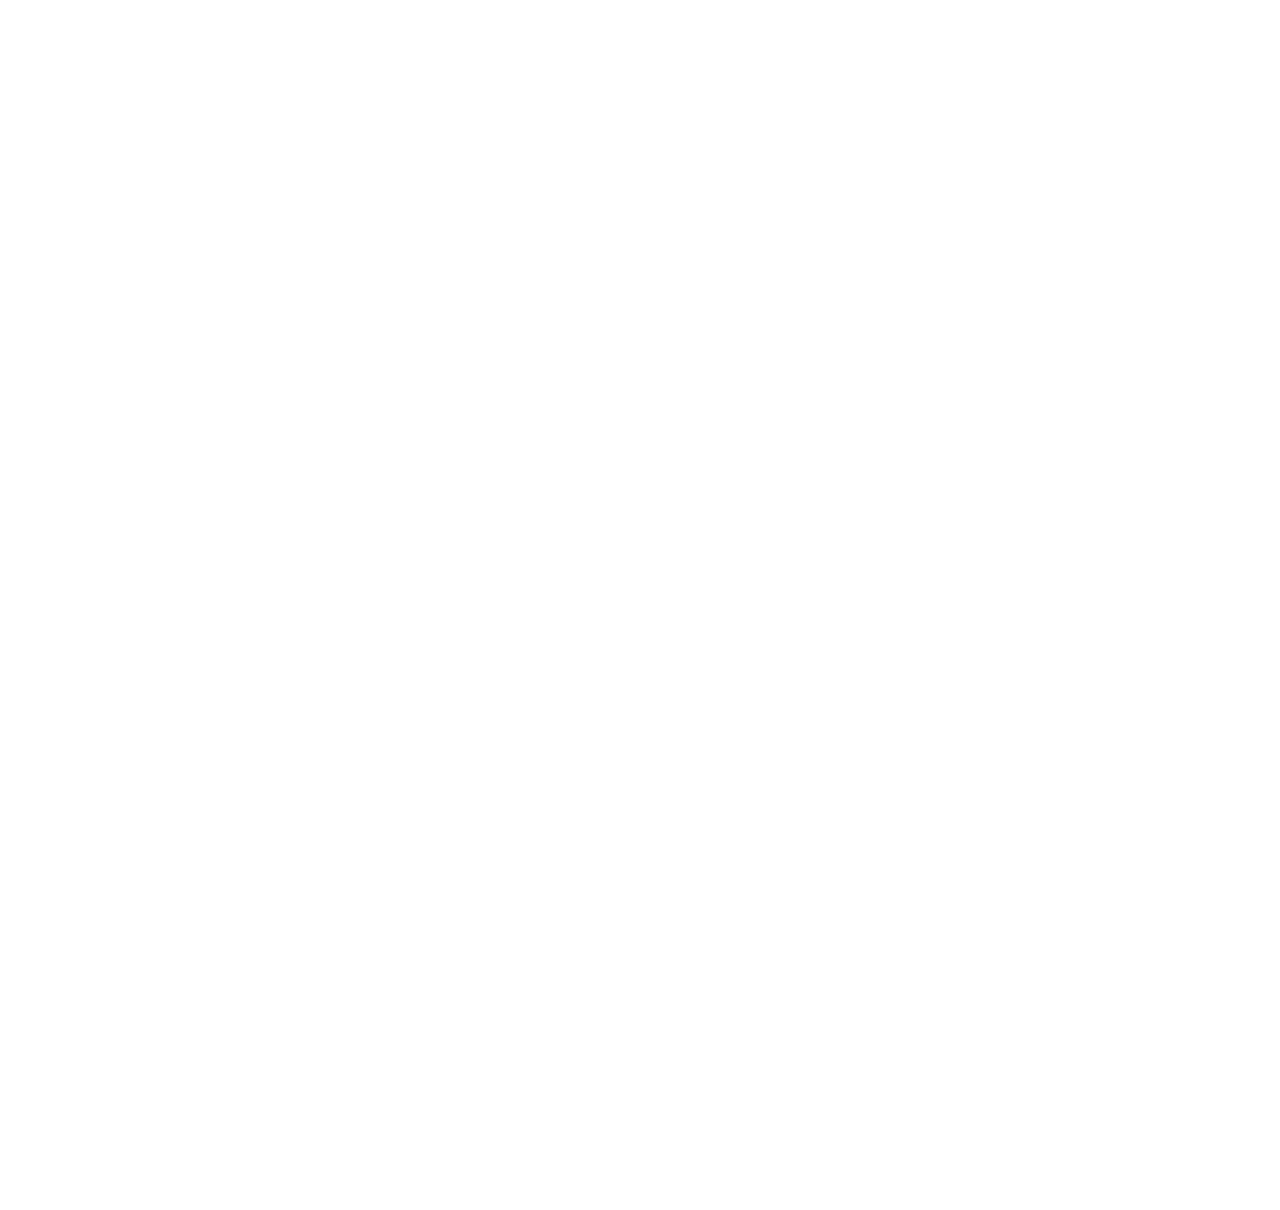
<file: about.html>
<!DOCTYPE html>
<html lang="en">
  <head>
    <meta charset="utf-8" />
    <title>St Bakhita Vocational Training Center</title>
    <meta content="width=device-width, initial-scale=1.0" name="viewport" />
    <meta content="" name="keywords" />
    <meta content="" name="description" />

    <!-- Favicon -->
    <link href="img/favicon.ico" rel="icon" />

    <!-- Google Web Fonts -->
    <link rel="preconnect" href="https://fonts.googleapis.com" />
    <link rel="preconnect" href="https://fonts.gstatic.com" crossorigin />
    <link
      href="https://fonts.googleapis.com/css2?family=Work+Sans:wght@400;500;600;700&display=swap"
      rel="stylesheet"
    />

    <!-- Icon Font Stylesheet -->
    <link
      href="https://cdnjs.cloudflare.com/ajax/libs/font-awesome/5.10.0/css/all.min.css"
      rel="stylesheet"
    />
    <link
      href="https://cdn.jsdelivr.net/npm/bootstrap-icons@1.4.1/font/bootstrap-icons.css"
      rel="stylesheet"
    />

    <!-- Libraries Stylesheet -->
    <link href="lib/animate/animate.min.css" rel="stylesheet" />
    <link href="lib/owlcarousel/assets/owl.carousel.min.css" rel="stylesheet" />

    <!-- Customized Bootstrap Stylesheet -->
    <link href="css/bootstrap.min.css" rel="stylesheet" />

    <!-- Template Stylesheet -->
    <link href="css/style.css" rel="stylesheet" />
  </head>

  <body>
    <!-- Spinner Start -->
    <div
      id="spinner"
      class="show bg-white position-fixed translate-middle w-100 vh-100 top-50 start-50 d-flex align-items-center justify-content-center"
    >
      <div class="spinner-grow text-primary" role="status"></div>
    </div>
    <!-- Spinner End -->

    <!-- Topbar Start -->
    <div class="container-fluid bg-dark text-light p-0">
      <div class="row gx-0 d-none d-lg-flex">
        <div class="col-lg-7 px-5 text-start">
          <div class="h-100 d-inline-flex align-items-center me-4">
            <small class="fa fa-map-marker-alt text-primary me-2"></small>
            <small>St. Bakhita House of Hope, F7G4+QG9, Eldoret</small>
          </div>
          <div class="h-100 d-inline-flex align-items-center">
            <small class="far fa-clock text-primary me-2"></small>
            <small>Mon - Fri : 09.00 AM - 09.00 PM</small>
          </div>
        </div>
        <div class="col-lg-5 px-5 text-end">
          <div class="h-100 d-inline-flex align-items-center me-4">
            <small class="fa fa-phone-alt text-primary me-2"></small>
            <small>+254114 544 368</small>
          </div>
          <div class="h-100 d-inline-flex align-items-center mx-n2">
            <a
              class="btn btn-square btn-link rounded-0 border-0 border-end border-secondary"
              href=""
              ><i class="fab fa-facebook-f"></i
            ></a>
            <a
              class="btn btn-square btn-link rounded-0 border-0 border-end border-secondary"
              href=""
              ><i class="fab fa-twitter"></i
            ></a>
            <a
              class="btn btn-square btn-link rounded-0 border-0 border-end border-secondary"
              href=""
              ><i class="fab fa-linkedin-in"></i
            ></a>
            <a class="btn btn-square btn-link rounded-0" href=""
              ><i class="fab fa-instagram"></i
            ></a>
          </div>
        </div>
      </div>
    </div>
    <!-- Topbar End -->

    <!-- Navbar Start -->
    <nav class="navbar navbar-expand-lg bg-white navbar-light sticky-top p-0">
      <a
        href="index.html"
        class="navbar-brand d-flex align-items-center border-end px-4 px-lg-5"
      >
        <h2 class="m-0"><img src="img/logo.jpg" />St Bakhita</h2>
      </a>
      <button
        type="button"
        class="navbar-toggler me-4"
        data-bs-toggle="collapse"
        data-bs-target="#navbarCollapse"
      >
        <span class="navbar-toggler-icon"></span>
      </button>
      <div class="collapse navbar-collapse" id="navbarCollapse">
        <div class="navbar-nav ms-auto p-4 p-lg-0">
          <a href="index.html" class="nav-item nav-link">Home</a>
          <a href="about.html" class="nav-item nav-link active">About</a>
          <a href="courses.html" class="nav-item nav-link">Courses</a>
          <div class="nav-item dropdown">
            <a
              href="#"
              class="nav-link dropdown-toggle"
              data-bs-toggle="dropdown"
              >Pages</a
            >
            <div class="dropdown-menu bg-light m-0">
              <a href="feature.html" class="dropdown-item">Features</a>
              <a href="appointment.html" class="dropdown-item">Appointment</a>
              <a href="team.html" class="dropdown-item">Our Team</a>
              <a href="testimonial.html" class="dropdown-item">Testimonial</a>
              <a href="404.html" class="dropdown-item">404 Page</a>
            </div>
          </div>
          <a href="contact.html" class="nav-item nav-link">Contact</a>
        </div>
        <a href="" class="btn btn-primary py-4 px-lg-5 d-none d-lg-block"
          >Get Started<i class="fa fa-arrow-right ms-3"></i
        ></a>
      </div>
    </nav>
    <!-- Navbar End -->

    <!-- Page Header Start -->
    <div
      class="container-fluid page-header py-6 my-6 mt-0 wow fadeIn"
      data-wow-delay="0.1s"
    >
      <div class="container text-center">
        <h1 class="display-4 text-white animated slideInDown mb-4">About Us</h1>
        <nav aria-label="breadcrumb animated slideInDown">
          <ol class="breadcrumb justify-content-center mb-0">
            <li class="breadcrumb-item">
              <a class="text-white" href="#">Home</a>
            </li>
            <li class="breadcrumb-item">
              <a class="text-white" href="#">Pages</a>
            </li>
            <li class="breadcrumb-item text-primary active" aria-current="page">
              About
            </li>
          </ol>
        </nav>
      </div>
    </div>
    <!-- Page Header End -->

    <!-- About Start -->
    <div class="container-xxl py-6">
      <div class="container">
        <div class="row g-5">
          <div class="col-lg-6 wow fadeInUp" data-wow-delay="0.1s">
            <div
              class="position-relative overflow-hidden ps-5 pt-5 h-100"
              style="min-height: 400px"
            >
              <img
                class="position-absolute w-100 h-100"
                src="img/studen2.jpg"
                alt=""
                style="object-fit: cover"
              />
              <img
                class="position-absolute top-0 start-0 bg-white pe-3 pb-3"
                src="img/Hairdressing.jpg"
                alt=""
                style="width: 200px; height: 200px"
              />
            </div>
          </div>
          <div class="col-lg-6 wow fadeInUp" data-wow-delay="0.5s">
            <div class="h-100">
              <h6 class="text-primary text-uppercase mb-2">About Us</h6>
              <h1 class="display-6 mb-4">
                St. Bakhita vocational training centre
              </h1>
              <p>
                St. Bakhita vocational training centre admits girls and women
                from needy and vulnerable backgrounds to gain vocational skills
                in hairdressing and dressmaking. Students study for 12 months to
                get ready for a grade 3 NITA Trade Examination in December every
                year, as well as attending a 3-Months attachment from September
                to November to get real-life career experience. The teachers in
                these fields have the requisite qualification and vast
                experience in ensuring that the students in the hairdressing and
                dressmaking department acquire the best and accredited skills
                that meet the market needs.
              </p>
              <p class="mb-4">
                Follow-ups and feedback follow soon after the attachment period
                as the students give a report about the experience- what new
                they learned, what they are required to do as well as challenges
                faced during their attachment. A gauge used by our teachers to
                measure quality in our training. The host organizations also
                give daily feedback to the teachers on each student’s progress
                during the attachment period.
              </p>
              <div class="row g-2 mb-4 pb-2">
                <div class="col-sm-6">
                  <i class="fa fa-check text-primary me-2"></i>Career
                  Development
                </div>
                <div class="col-sm-6">
                  <i class="fa fa-check text-primary me-2"></i>Entrepreneurship
                  Training
                </div>
                <div class="col-sm-6">
                  <i class="fa fa-check text-primary me-2"></i>Business
                  Development
                </div>
                <div class="col-sm-6">
                  <i class="fa fa-check text-primary me-2"></i>Best Trainers
                </div>
              </div>
              <div class="row g-4">
                <div class="col-sm-6">
                  <a class="btn btn-primary py-3 px-5" href="">Read More</a>
                </div>
                <div class="col-sm-6">
                  <a
                    class="d-inline-flex align-items-center btn btn-outline-primary border-2 p-2"
                    href="tel:+254114 544 368"
                  >
                    <span class="flex-shrink-0 btn-square bg-primary">
                      <i class="fa fa-phone-alt text-white"></i>
                    </span>
                    <span class="px-3">+254114 544 368</span>
                  </a>
                </div>
              </div>
            </div>
          </div>
        </div>
      </div>
    </div>
    <!-- About End -->

    <!-- Team Start -->
    <div class="container-xxl py-6">
      <div class="container">
        <div
          class="text-center mx-auto mb-5 wow fadeInUp"
          data-wow-delay="0.1s"
          style="max-width: 500px"
        >
          <h6 class="text-primary text-uppercase mb-2">Meet The Team</h6>
          <h1 class="display-6 mb-4">We Have Great Experienced Team</h1>
        </div>
        <div class="row g-0 team-items">
          <div class="col-lg-3 col-md-6 wow fadeInUp" data-wow-delay="0.1s">
            <div class="team-item position-relative">
              <div class="position-relative">
                <img class="img-fluid" src="img/principal.jpg" alt="" />
                <div class="team-social text-center">
                  <a
                    class="btn btn-square btn-outline-primary border-2 m-1"
                    href=""
                    ><i class="fab fa-facebook-f"></i
                  ></a>
                  <a
                    class="btn btn-square btn-outline-primary border-2 m-1"
                    href=""
                    ><i class="fab fa-twitter"></i
                  ></a>
                  <a
                    class="btn btn-square btn-outline-primary border-2 m-1"
                    href=""
                    ><i class="fab fa-instagram"></i
                  ></a>
                </div>
              </div>
              <div class="bg-light text-center p-4">
                <h5 class="mt-2">Full Name</h5>
                <span>Principal</span>
              </div>
            </div>
          </div>
          <div class="col-lg-3 col-md-6 wow fadeInUp" data-wow-delay="0.3s">
            <div class="team-item position-relative">
              <div class="position-relative">
                <img class="img-fluid" src="img/deputy principal.jpg" alt="" />
                <div class="team-social text-center">
                  <a
                    class="btn btn-square btn-outline-primary border-2 m-1"
                    href=""
                    ><i class="fab fa-facebook-f"></i
                  ></a>
                  <a
                    class="btn btn-square btn-outline-primary border-2 m-1"
                    href=""
                    ><i class="fab fa-twitter"></i
                  ></a>
                  <a
                    class="btn btn-square btn-outline-primary border-2 m-1"
                    href=""
                    ><i class="fab fa-instagram"></i
                  ></a>
                </div>
              </div>
              <div class="bg-light text-center p-4">
                <h5 class="mt-2">Full Name</h5>
                <span>Deputy Principal</span>
              </div>
            </div>
          </div>
          <div class="col-lg-3 col-md-6 wow fadeInUp" data-wow-delay="0.5s">
            <div class="team-item position-relative">
              <div class="position-relative">
                <img class="img-fluid" src="img/project cord.jpg" alt="" />
                <div class="team-social text-center">
                  <a
                    class="btn btn-square btn-outline-primary border-2 m-1"
                    href=""
                    ><i class="fab fa-facebook-f"></i
                  ></a>
                  <a
                    class="btn btn-square btn-outline-primary border-2 m-1"
                    href=""
                    ><i class="fab fa-twitter"></i
                  ></a>
                  <a
                    class="btn btn-square btn-outline-primary border-2 m-1"
                    href=""
                    ><i class="fab fa-instagram"></i
                  ></a>
                </div>
              </div>
              <div class="bg-light text-center p-4">
                <h5 class="mt-2">Full Name</h5>
                <span>Project Coordinator</span>
              </div>
            </div>
          </div>
          <div class="col-lg-3 col-md-6 wow fadeInUp" data-wow-delay="0.7s">
            <div class="team-item position-relative">
              <div class="position-relative">
                <img class="img-fluid" src="img/matron.jpg" alt="" />
                <div class="team-social text-center">
                  <a
                    class="btn btn-square btn-outline-primary border-2 m-1"
                    href=""
                    ><i class="fab fa-facebook-f"></i
                  ></a>
                  <a
                    class="btn btn-square btn-outline-primary border-2 m-1"
                    href=""
                    ><i class="fab fa-twitter"></i
                  ></a>
                  <a
                    class="btn btn-square btn-outline-primary border-2 m-1"
                    href=""
                    ><i class="fab fa-instagram"></i
                  ></a>
                </div>
              </div>
              <div class="bg-light text-center p-4">
                <h5 class="mt-2">Full Name</h5>
                <span>Matron</span>
              </div>
            </div>
          </div>
        </div>
      </div>
    </div>
    <!-- Team End -->
    <!-- Footer Start -->
    <div
      class="container-fluid bg-dark text-light footer my-6 mb-0 py-6 wow fadeIn"
      data-wow-delay="0.1s"
    >
      <div class="container">
        <div class="row g-5">
          <div class="col-lg-3 col-md-6">
            <h4 class="text-white mb-4">Get In Touch</h4>
            <h2 class="text-primary mb-4"><i class=""></i>St Bakhita</h2>
            <p class="mb-2">
              <i class="fa fa-map-marker-alt me-3"></i>St. Bakhita House of
              Hope, F7G4+QG9, Eldoret
            </p>
            <p class="mb-2">
              <i class="fa fa-phone-alt me-3"></i>+254114 544 368
            </p>
            <p class="mb-2">
              <i class="fa fa-envelope me-3"></i>stbakhitahoh@gmail.com
            </p>
          </div>
          <div class="col-lg-3 col-md-6">
            <h4 class="text-light mb-4">Quick Links</h4>
            <a class="btn btn-link" href="">About Us</a>
            <a class="btn btn-link" href="">Contact Us</a>
            <a class="btn btn-link" href="">Our Services</a>
            <a class="btn btn-link" href="">Terms & Condition</a>
            <a class="btn btn-link" href="">Support</a>
          </div>
          <div class="col-lg-3 col-md-6">
            <h4 class="text-light mb-4">Popular Links</h4>
            <a class="btn btn-link" href="">About Us</a>
            <a class="btn btn-link" href="">Contact Us</a>
            <a class="btn btn-link" href="">Our Services</a>
            <a class="btn btn-link" href="">Terms & Condition</a>
            <a class="btn btn-link" href="">Support</a>
          </div>
          <div class="col-lg-3 col-md-6">
            <h4 class="text-light mb-4">Newsletter</h4>
            <form action="">
              <div class="input-group">
                <input
                  type="text"
                  class="form-control p-3 border-0"
                  placeholder="Your Email Address"
                />
                <button class="btn btn-primary">Sign Up</button>
              </div>
            </form>
            <h6 class="text-white mt-4 mb-3">Follow Us</h6>
            <div class="d-flex pt-2">
              <a class="btn btn-square btn-outline-light me-1" href=""
                ><i class="fab fa-twitter"></i
              ></a>
              <a class="btn btn-square btn-outline-light me-1" href=""
                ><i class="fab fa-facebook-f"></i
              ></a>
              <a class="btn btn-square btn-outline-light me-1" href=""
                ><i class="fab fa-youtube"></i
              ></a>
              <a class="btn btn-square btn-outline-light me-0" href=""
                ><i class="fab fa-linkedin-in"></i
              ></a>
            </div>
          </div>
        </div>
      </div>
    </div>
    <!-- Footer End -->

    <!-- Copyright Start -->
    <div
      class="container-fluid copyright text-light py-4 wow fadeIn"
      data-wow-delay="0.1s"
    >
      <div class="container">
        <div class="row">
          <div class="col-md-6 text-center text-md-start mb-3 mb-md-0">
            &copy; <a href="#">St Bakhita Vocational </a>, All Right Reserved.
          </div>
          <div class="col-md-6 text-center text-md-end">
            <!--/*** This template is free as long as you keep the footer author’s credit link/attribution link/backlink. If you'd like to use the template without the footer author’s credit link/attribution link/backlink, you can purchase the Credit Removal License from "https://htmlcodex.com/credit-removal". Thank you for your support. ***/-->
            Designed By <a href="https://htmlcodex.com">Juma Samson</a>
            <br />Distributed By: EldoHub
          </div>
        </div>
      </div>
    </div>
    <!-- Copyright End -->

    <!-- Back to Top -->
    <a href="#" class="btn btn-lg btn-primary btn-lg-square back-to-top"
      ><i class="bi bi-arrow-up"></i
    ></a>

    <!-- JavaScript Libraries -->
    <script src="https://code.jquery.com/jquery-3.4.1.min.js"></script>
    <script src="https://cdn.jsdelivr.net/npm/bootstrap@5.0.0/dist/js/bootstrap.bundle.min.js"></script>
    <script src="lib/wow/wow.min.js"></script>
    <script src="lib/easing/easing.min.js"></script>
    <script src="lib/waypoints/waypoints.min.js"></script>
    <script src="lib/owlcarousel/owl.carousel.min.js"></script>

    <!-- Template Javascript -->
    <script src="js/main.js"></script>
  </body>
</html>
</file>
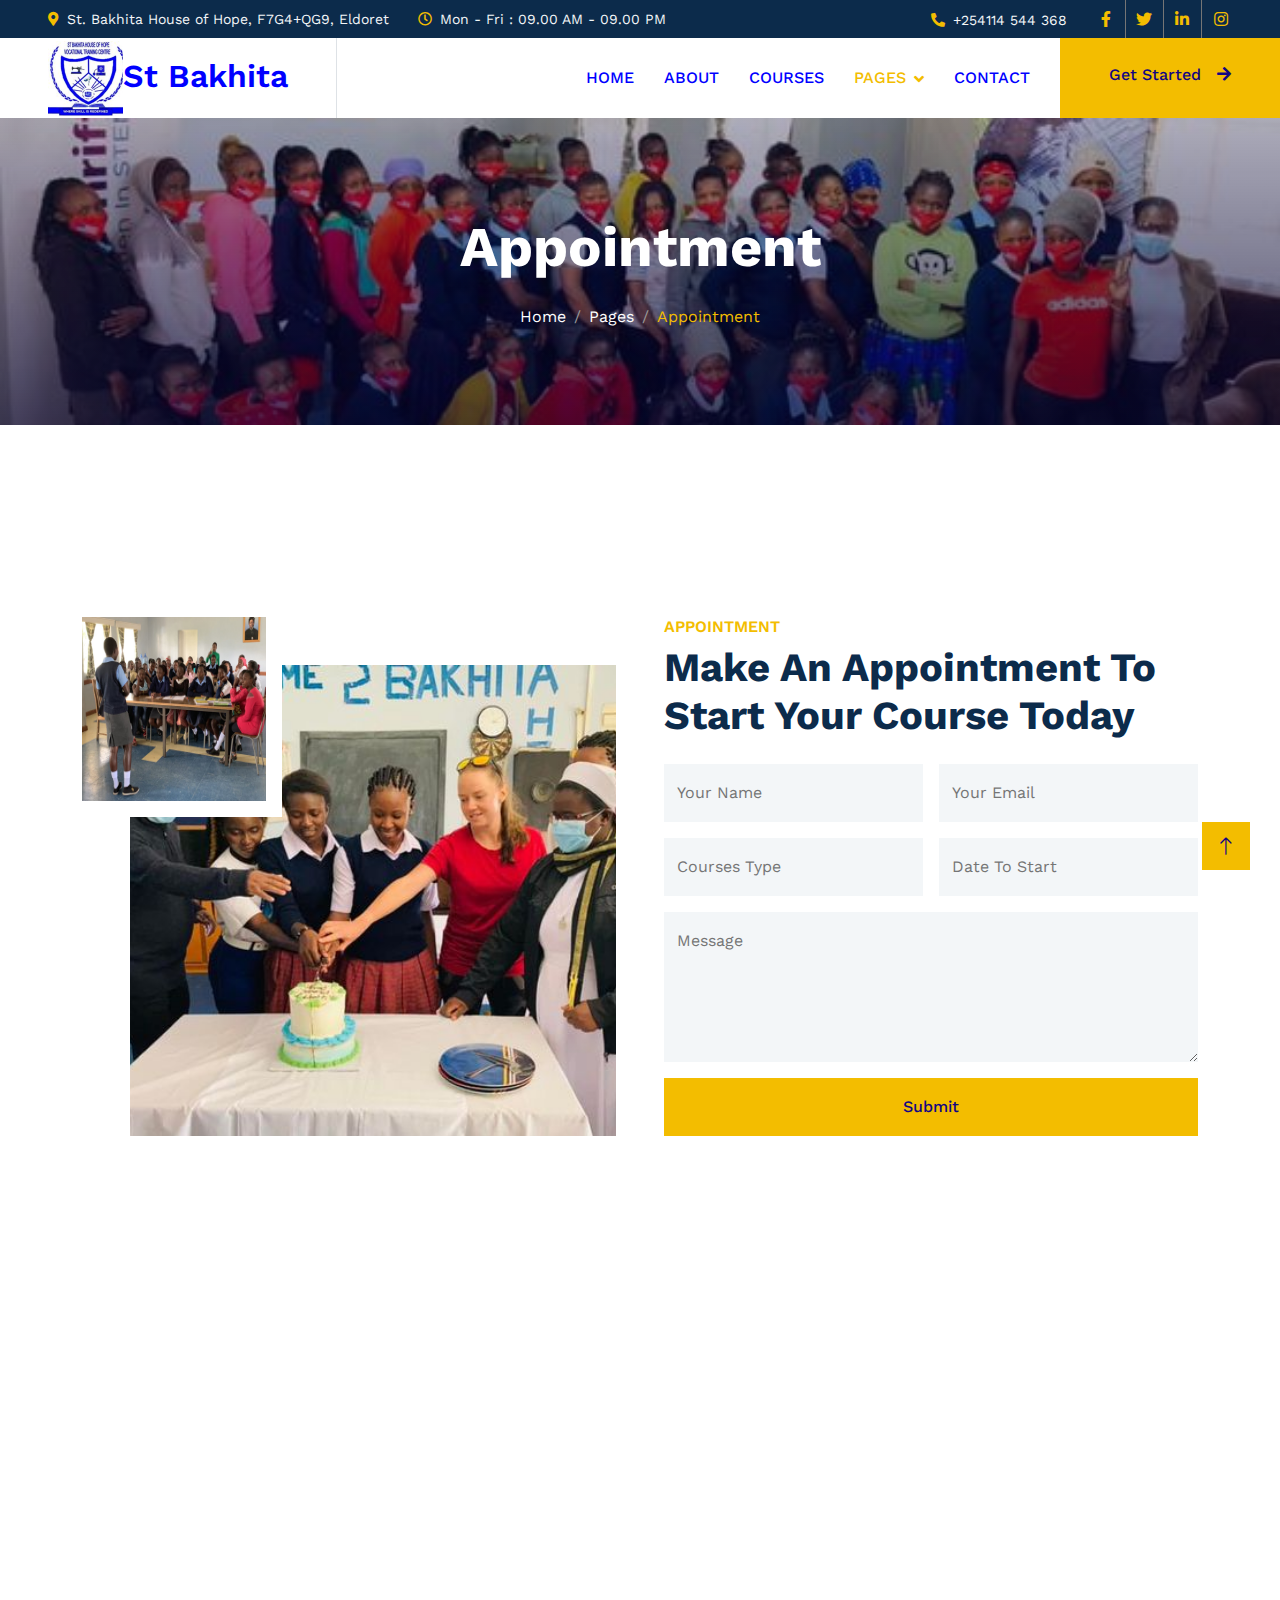
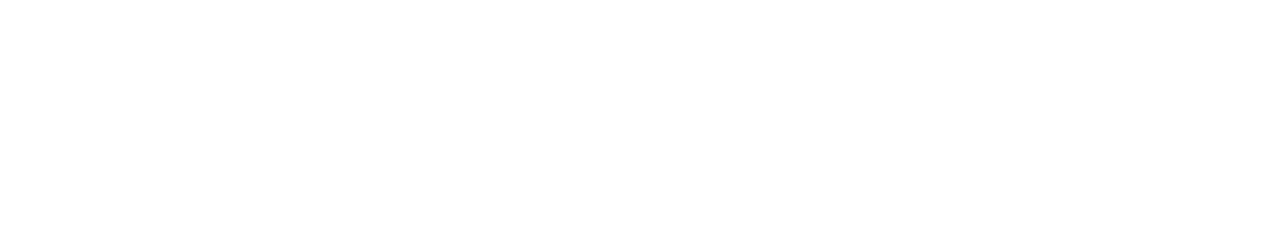
<file: appointment.html>
<!DOCTYPE html>
<html lang="en">
  <head>
    <meta charset="utf-8" />
    <title>St Bakhita Vocational Training Center</title>
    <meta content="width=device-width, initial-scale=1.0" name="viewport" />
    <meta content="" name="keywords" />
    <meta content="" name="description" />

    <!-- Favicon -->
    <link href="img/favicon.ico" rel="icon" />

    <!-- Google Web Fonts -->
    <link rel="preconnect" href="https://fonts.googleapis.com" />
    <link rel="preconnect" href="https://fonts.gstatic.com" crossorigin />
    <link
      href="https://fonts.googleapis.com/css2?family=Work+Sans:wght@400;500;600;700&display=swap"
      rel="stylesheet"
    />

    <!-- Icon Font Stylesheet -->
    <link
      href="https://cdnjs.cloudflare.com/ajax/libs/font-awesome/5.10.0/css/all.min.css"
      rel="stylesheet"
    />
    <link
      href="https://cdn.jsdelivr.net/npm/bootstrap-icons@1.4.1/font/bootstrap-icons.css"
      rel="stylesheet"
    />

    <!-- Libraries Stylesheet -->
    <link href="lib/animate/animate.min.css" rel="stylesheet" />
    <link href="lib/owlcarousel/assets/owl.carousel.min.css" rel="stylesheet" />

    <!-- Customized Bootstrap Stylesheet -->
    <link href="css/bootstrap.min.css" rel="stylesheet" />

    <!-- Template Stylesheet -->
    <link href="css/style.css" rel="stylesheet" />
  </head>

  <body>
    <!-- Spinner Start -->
    <div
      id="spinner"
      class="show bg-white position-fixed translate-middle w-100 vh-100 top-50 start-50 d-flex align-items-center justify-content-center"
    >
      <div class="spinner-grow text-primary" role="status"></div>
    </div>
    <!-- Spinner End -->

    <!-- Topbar Start -->
    <div class="container-fluid bg-dark text-light p-0">
      <div class="row gx-0 d-none d-lg-flex">
        <div class="col-lg-7 px-5 text-start">
          <div class="h-100 d-inline-flex align-items-center me-4">
            <small class="fa fa-map-marker-alt text-primary me-2"></small>
            <small>St. Bakhita House of Hope, F7G4+QG9, Eldoret</small>
          </div>
          <div class="h-100 d-inline-flex align-items-center">
            <small class="far fa-clock text-primary me-2"></small>
            <small>Mon - Fri : 09.00 AM - 09.00 PM</small>
          </div>
        </div>
        <div class="col-lg-5 px-5 text-end">
          <div class="h-100 d-inline-flex align-items-center me-4">
            <small class="fa fa-phone-alt text-primary me-2"></small>
            <small>+254114 544 368</small>
          </div>
          <div class="h-100 d-inline-flex align-items-center mx-n2">
            <a
              class="btn btn-square btn-link rounded-0 border-0 border-end border-secondary"
              href=""
              ><i class="fab fa-facebook-f"></i
            ></a>
            <a
              class="btn btn-square btn-link rounded-0 border-0 border-end border-secondary"
              href=""
              ><i class="fab fa-twitter"></i
            ></a>
            <a
              class="btn btn-square btn-link rounded-0 border-0 border-end border-secondary"
              href=""
              ><i class="fab fa-linkedin-in"></i
            ></a>
            <a class="btn btn-square btn-link rounded-0" href=""
              ><i class="fab fa-instagram"></i
            ></a>
          </div>
        </div>
      </div>
    </div>
    <!-- Topbar End -->

    <!-- Navbar Start -->
    <nav class="navbar navbar-expand-lg bg-white navbar-light sticky-top p-0">
      <a
        href="index.html"
        class="navbar-brand d-flex align-items-center border-end px-4 px-lg-5"
      >
        <h2 class="m-0"><img src="img/logo.jpg" />St Bakhita</h2>
      </a>
      <button
        type="button"
        class="navbar-toggler me-4"
        data-bs-toggle="collapse"
        data-bs-target="#navbarCollapse"
      >
        <span class="navbar-toggler-icon"></span>
      </button>
      <div class="collapse navbar-collapse" id="navbarCollapse">
        <div class="navbar-nav ms-auto p-4 p-lg-0">
          <a href="index.html" class="nav-item nav-link">Home</a>
          <a href="about.html" class="nav-item nav-link">About</a>
          <a href="courses.html" class="nav-item nav-link">Courses</a>
          <div class="nav-item dropdown">
            <a
              href="#"
              class="nav-link dropdown-toggle active"
              data-bs-toggle="dropdown"
              >Pages</a
            >
            <div class="dropdown-menu bg-light m-0">
              <a href="feature.html" class="dropdown-item">Features</a>
              <a href="appointment.html" class="dropdown-item active"
                >Appointment</a
              >
              <a href="team.html" class="dropdown-item">Our Team</a>
              <a href="testimonial.html" class="dropdown-item">Testimonial</a>
              <a href="404.html" class="dropdown-item">404 Page</a>
            </div>
          </div>
          <a href="contact.html" class="nav-item nav-link">Contact</a>
        </div>
        <a href="" class="btn btn-primary py-4 px-lg-5 d-none d-lg-block"
          >Get Started<i class="fa fa-arrow-right ms-3"></i
        ></a>
      </div>
    </nav>
    <!-- Navbar End -->

    <!-- Page Header Start -->
    <div
      class="container-fluid page-header py-6 my-6 mt-0 wow fadeIn"
      data-wow-delay="0.1s"
    >
      <div class="container text-center">
        <h1 class="display-4 text-white animated slideInDown mb-4">
          Appointment
        </h1>
        <nav aria-label="breadcrumb animated slideInDown">
          <ol class="breadcrumb justify-content-center mb-0">
            <li class="breadcrumb-item">
              <a class="text-white" href="#">Home</a>
            </li>
            <li class="breadcrumb-item">
              <a class="text-white" href="#">Pages</a>
            </li>
            <li class="breadcrumb-item text-primary active" aria-current="page">
              Appointment
            </li>
          </ol>
        </nav>
      </div>
    </div>
    <!-- Page Header End -->

    <!-- Appointment Start -->
    <div class="container-xxl py-6">
      <div class="container">
        <div class="row g-5">
          <div class="col-lg-6 wow fadeInUp" data-wow-delay="0.1s">
            <div
              class="position-relative overflow-hidden ps-5 pt-5 h-100"
              style="min-height: 400px"
            >
              <img
                class="position-absolute w-100 h-100"
                src="img/picture 1.jpg"
                alt=""
                style="object-fit: cover"
              />
              <img
                class="position-absolute top-0 start-0 bg-white pe-3 pb-3"
                src="img/studen1.jpg"
                alt=""
                style="width: 200px; height: 200px"
              />
            </div>
          </div>
          <div class="col-lg-6 wow fadeInUp" data-wow-delay="0.5s">
            <h6 class="text-primary text-uppercase mb-2">Appointment</h6>
            <h1 class="display-6 mb-4">
              Make An Appointment To Start Your Course Today
            </h1>
            <form>
              <div class="row g-3">
                <div class="col-sm-6">
                  <div class="form-floating">
                    <input
                      type="text"
                      class="form-control border-0 bg-light"
                      id="gname"
                      placeholder="Gurdian Name"
                    />
                    <label for="gname">Your Name</label>
                  </div>
                </div>
                <div class="col-sm-6">
                  <div class="form-floating">
                    <input
                      type="email"
                      class="form-control border-0 bg-light"
                      id="gmail"
                      placeholder="Gurdian Email"
                    />
                    <label for="gmail">Your Email</label>
                  </div>
                </div>
                <div class="col-sm-6">
                  <div class="form-floating">
                    <input
                      type="text"
                      class="form-control border-0 bg-light"
                      id="cname"
                      placeholder="Child Name"
                    />
                    <label for="cname">Courses Type</label>
                  </div>
                </div>
                <div class="col-sm-6">
                  <div class="form-floating">
                    <input
                      type="text"
                      class="form-control border-0 bg-light"
                      id="cage"
                      placeholder="Child Age"
                    />
                    <label for="cage">Date To Start</label>
                  </div>
                </div>
                <div class="col-12">
                  <div class="form-floating">
                    <textarea
                      class="form-control border-0 bg-light"
                      placeholder="Leave a message here"
                      id="message"
                      style="height: 150px"
                    ></textarea>
                    <label for="message">Message</label>
                  </div>
                </div>
                <div class="col-12">
                  <button class="btn btn-primary w-100 py-3" type="submit">
                    Submit
                  </button>
                </div>
              </div>
            </form>
          </div>
        </div>
      </div>
    </div>
    <!-- Appointment End -->
    <!-- Footer Start -->
    <div
      class="container-fluid bg-dark text-light footer my-6 mb-0 py-6 wow fadeIn"
      data-wow-delay="0.1s"
    >
      <div class="container">
        <div class="row g-5">
          <div class="col-lg-3 col-md-6">
            <h4 class="text-white mb-4">Get In Touch</h4>
            <h2 class="text-primary mb-4"><i class=""></i>St Bakhita</h2>
            <p class="mb-2">
              <i class="fa fa-map-marker-alt me-3"></i>St. Bakhita House of
              Hope, F7G4+QG9, Eldoret
            </p>
            <p class="mb-2">
              <i class="fa fa-phone-alt me-3"></i>+254114 544 368
            </p>
            <p class="mb-2">
              <i class="fa fa-envelope me-3"></i>stbakhitahoh@gmail.com
            </p>
          </div>
          <div class="col-lg-3 col-md-6">
            <h4 class="text-light mb-4">Quick Links</h4>
            <a class="btn btn-link" href="">About Us</a>
            <a class="btn btn-link" href="">Contact Us</a>
            <a class="btn btn-link" href="">Our Services</a>
            <a class="btn btn-link" href="">Terms & Condition</a>
            <a class="btn btn-link" href="">Support</a>
          </div>
          <div class="col-lg-3 col-md-6">
            <h4 class="text-light mb-4">Popular Links</h4>
            <a class="btn btn-link" href="">About Us</a>
            <a class="btn btn-link" href="">Contact Us</a>
            <a class="btn btn-link" href="">Our Services</a>
            <a class="btn btn-link" href="">Terms & Condition</a>
            <a class="btn btn-link" href="">Support</a>
          </div>
          <div class="col-lg-3 col-md-6">
            <h4 class="text-light mb-4">Newsletter</h4>
            <form action="">
              <div class="input-group">
                <input
                  type="text"
                  class="form-control p-3 border-0"
                  placeholder="Your Email Address"
                />
                <button class="btn btn-primary">Sign Up</button>
              </div>
            </form>
            <h6 class="text-white mt-4 mb-3">Follow Us</h6>
            <div class="d-flex pt-2">
              <a class="btn btn-square btn-outline-light me-1" href=""
                ><i class="fab fa-twitter"></i
              ></a>
              <a class="btn btn-square btn-outline-light me-1" href=""
                ><i class="fab fa-facebook-f"></i
              ></a>
              <a class="btn btn-square btn-outline-light me-1" href=""
                ><i class="fab fa-youtube"></i
              ></a>
              <a class="btn btn-square btn-outline-light me-0" href=""
                ><i class="fab fa-linkedin-in"></i
              ></a>
            </div>
          </div>
        </div>
      </div>
    </div>
    <!-- Footer End -->

    <!-- Copyright Start -->
    <div
      class="container-fluid copyright text-light py-4 wow fadeIn"
      data-wow-delay="0.1s"
    >
      <div class="container">
        <div class="row">
          <div class="col-md-6 text-center text-md-start mb-3 mb-md-0">
            &copy; <a href="#">St Bakhita Vocational </a>, All Right Reserved.
          </div>
          <div class="col-md-6 text-center text-md-end">
            <!--/*** This template is free as long as you keep the footer author’s credit link/attribution link/backlink. If you'd like to use the template without the footer author’s credit link/attribution link/backlink, you can purchase the Credit Removal License from "https://htmlcodex.com/credit-removal". Thank you for your support. ***/-->
            Designed By <a href="https://htmlcodex.com">Juma Samson</a>
            <br />Distributed By: EldoHub
          </div>
        </div>
      </div>
    </div>
    <!-- Copyright End -->

    <!-- Back to Top -->
    <a href="#" class="btn btn-lg btn-primary btn-lg-square back-to-top"
      ><i class="bi bi-arrow-up"></i
    ></a>

    <!-- JavaScript Libraries -->
    <script src="https://code.jquery.com/jquery-3.4.1.min.js"></script>
    <script src="https://cdn.jsdelivr.net/npm/bootstrap@5.0.0/dist/js/bootstrap.bundle.min.js"></script>
    <script src="lib/wow/wow.min.js"></script>
    <script src="lib/easing/easing.min.js"></script>
    <script src="lib/waypoints/waypoints.min.js"></script>
    <script src="lib/owlcarousel/owl.carousel.min.js"></script>

    <!-- Template Javascript -->
    <script src="js/main.js"></script>
  </body>
</html>
</file>
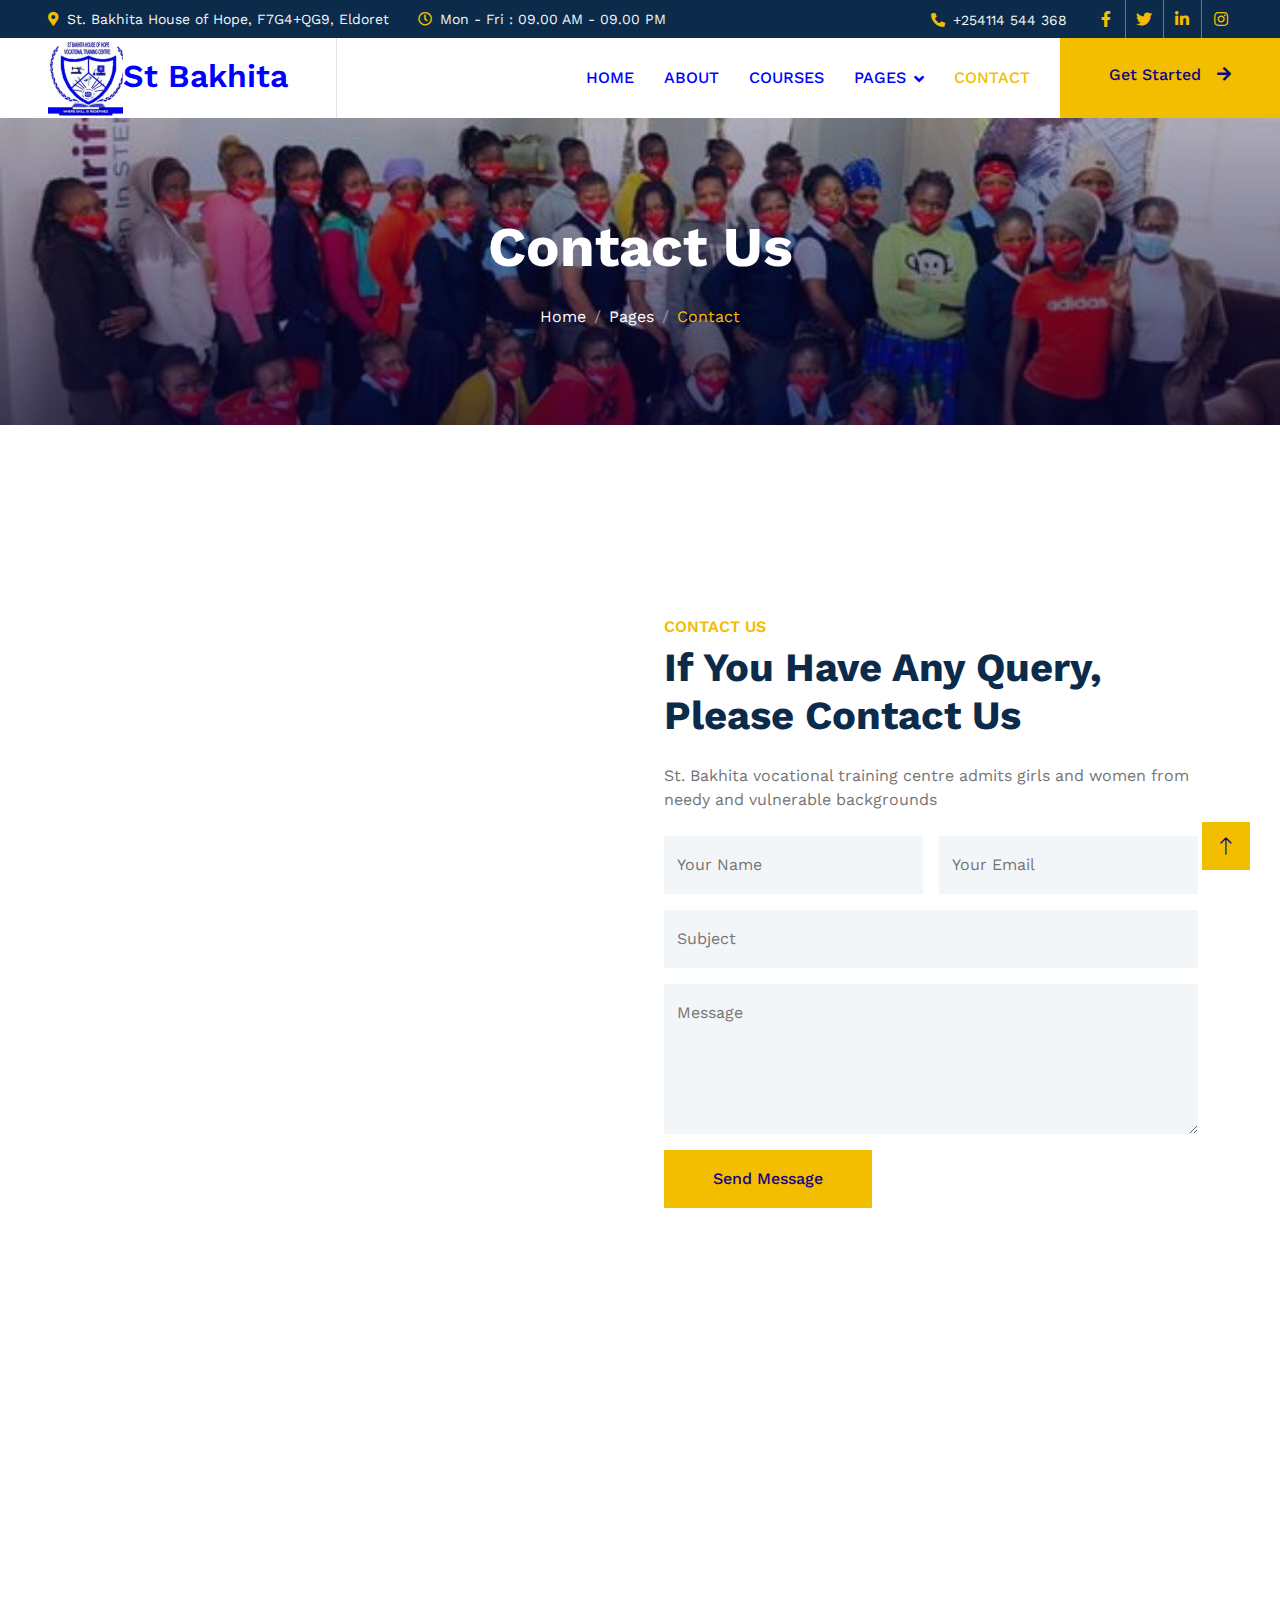
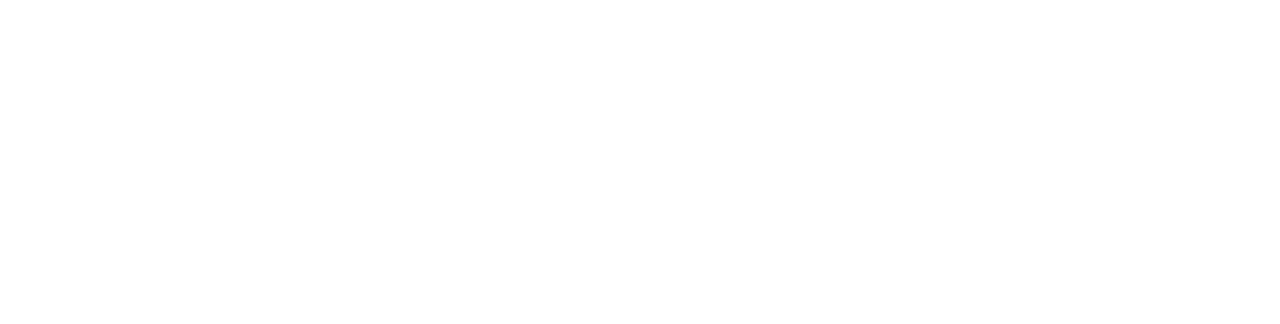
<file: contact.html>
<!DOCTYPE html>
<html lang="en">
  <head>
    <meta charset="utf-8" />
    <title>St Bakhita Vocational Training Center</title>
    <meta content="width=device-width, initial-scale=1.0" name="viewport" />
    <meta content="" name="keywords" />
    <meta content="" name="description" />

    <!-- Favicon -->
    <link href="img/favicon.ico" rel="icon" />

    <!-- Google Web Fonts -->
    <link rel="preconnect" href="https://fonts.googleapis.com" />
    <link rel="preconnect" href="https://fonts.gstatic.com" crossorigin />
    <link
      href="https://fonts.googleapis.com/css2?family=Work+Sans:wght@400;500;600;700&display=swap"
      rel="stylesheet"
    />

    <!-- Icon Font Stylesheet -->
    <link
      href="https://cdnjs.cloudflare.com/ajax/libs/font-awesome/5.10.0/css/all.min.css"
      rel="stylesheet"
    />
    <link
      href="https://cdn.jsdelivr.net/npm/bootstrap-icons@1.4.1/font/bootstrap-icons.css"
      rel="stylesheet"
    />

    <!-- Libraries Stylesheet -->
    <link href="lib/animate/animate.min.css" rel="stylesheet" />
    <link href="lib/owlcarousel/assets/owl.carousel.min.css" rel="stylesheet" />

    <!-- Customized Bootstrap Stylesheet -->
    <link href="css/bootstrap.min.css" rel="stylesheet" />

    <!-- Template Stylesheet -->
    <link href="css/style.css" rel="stylesheet" />
  </head>

  <body>
    <!-- Spinner Start -->
    <div
      id="spinner"
      class="show bg-white position-fixed translate-middle w-100 vh-100 top-50 start-50 d-flex align-items-center justify-content-center"
    >
      <div class="spinner-grow text-primary" role="status"></div>
    </div>
    <!-- Spinner End -->

    <!-- Topbar Start -->
    <div class="container-fluid bg-dark text-light p-0">
      <div class="row gx-0 d-none d-lg-flex">
        <div class="col-lg-7 px-5 text-start">
          <div class="h-100 d-inline-flex align-items-center me-4">
            <small class="fa fa-map-marker-alt text-primary me-2"></small>
            <small>St. Bakhita House of Hope, F7G4+QG9, Eldoret</small>
          </div>
          <div class="h-100 d-inline-flex align-items-center">
            <small class="far fa-clock text-primary me-2"></small>
            <small>Mon - Fri : 09.00 AM - 09.00 PM</small>
          </div>
        </div>
        <div class="col-lg-5 px-5 text-end">
          <div class="h-100 d-inline-flex align-items-center me-4">
            <small class="fa fa-phone-alt text-primary me-2"></small>
            <small>+254114 544 368</small>
          </div>
          <div class="h-100 d-inline-flex align-items-center mx-n2">
            <a
              class="btn btn-square btn-link rounded-0 border-0 border-end border-secondary"
              href=""
              ><i class="fab fa-facebook-f"></i
            ></a>
            <a
              class="btn btn-square btn-link rounded-0 border-0 border-end border-secondary"
              href=""
              ><i class="fab fa-twitter"></i
            ></a>
            <a
              class="btn btn-square btn-link rounded-0 border-0 border-end border-secondary"
              href=""
              ><i class="fab fa-linkedin-in"></i
            ></a>
            <a class="btn btn-square btn-link rounded-0" href=""
              ><i class="fab fa-instagram"></i
            ></a>
          </div>
        </div>
      </div>
    </div>
    <!-- Topbar End -->

    <!-- Navbar Start -->
    <nav class="navbar navbar-expand-lg bg-white navbar-light sticky-top p-0">
      <a
        href="index.html"
        class="navbar-brand d-flex align-items-center border-end px-4 px-lg-5"
      >
        <h2 class="m-0"><img src="img/logo.jpg" />St Bakhita</h2>
      </a>
      <button
        type="button"
        class="navbar-toggler me-4"
        data-bs-toggle="collapse"
        data-bs-target="#navbarCollapse"
      >
        <span class="navbar-toggler-icon"></span>
      </button>
      <div class="collapse navbar-collapse" id="navbarCollapse">
        <div class="navbar-nav ms-auto p-4 p-lg-0">
          <a href="index.html" class="nav-item nav-link">Home</a>
          <a href="about.html" class="nav-item nav-link">About</a>
          <a href="courses.html" class="nav-item nav-link">Courses</a>
          <div class="nav-item dropdown">
            <a
              href="#"
              class="nav-link dropdown-toggle"
              data-bs-toggle="dropdown"
              >Pages</a
            >
            <div class="dropdown-menu bg-light m-0">
              <a href="feature.html" class="dropdown-item">Features</a>
              <a href="appointment.html" class="dropdown-item">Appointment</a>
              <a href="team.html" class="dropdown-item">Our Team</a>
              <a href="testimonial.html" class="dropdown-item">Testimonial</a>
              <a href="404.html" class="dropdown-item">404 Page</a>
            </div>
          </div>
          <a href="contact.html" class="nav-item nav-link active">Contact</a>
        </div>
        <a href="" class="btn btn-primary py-4 px-lg-5 d-none d-lg-block"
          >Get Started<i class="fa fa-arrow-right ms-3"></i
        ></a>
      </div>
    </nav>
    <!-- Navbar End -->

    <!-- Page Header Start -->
    <div
      class="container-fluid page-header py-6 my-6 mt-0 wow fadeIn"
      data-wow-delay="0.1s"
    >
      <div class="container text-center">
        <h1 class="display-4 text-white animated slideInDown mb-4">
          Contact Us
        </h1>
        <nav aria-label="breadcrumb animated slideInDown">
          <ol class="breadcrumb justify-content-center mb-0">
            <li class="breadcrumb-item">
              <a class="text-white" href="#">Home</a>
            </li>
            <li class="breadcrumb-item">
              <a class="text-white" href="#">Pages</a>
            </li>
            <li class="breadcrumb-item text-primary active" aria-current="page">
              Contact
            </li>
          </ol>
        </nav>
      </div>
    </div>
    <!-- Page Header End -->

    <!-- Contact Start -->
    <div class="container-xxl py-6">
      <div class="container">
        <div class="row g-5">
          <div
            class="col-lg-6 wow fadeInUp"
            data-wow-delay="0.1s"
            style="min-height: 450px"
          >
            <div class="position-relative h-100">
              <iframe
                src="https://maps.google.com/maps?q=St%20Bakhita%20House%20Of%20Hope%20Vocational%20Training%20Centre&amp;t=m&amp;z=16&amp;output=embed&amp;iwloc=near"
                frameborder="0"
                style="min-height: 450px; border: 0"
                style="min-width: 400px"
                allowfullscreen=""
                aria-hidden="false"
                tabindex="0"
              ></iframe>
            </div>
          </div>
          <div class="col-lg-6 wow fadeInUp" data-wow-delay="0.5s">
            <h6 class="text-primary text-uppercase mb-2">Contact Us</h6>
            <h1 class="display-6 mb-4">
              If You Have Any Query, Please Contact Us
            </h1>
            <p class="mb-4">
              St. Bakhita vocational training centre admits girls and women from
              needy and vulnerable backgrounds
            </p>
            <form>
              <div class="row g-3">
                <div class="col-md-6">
                  <div class="form-floating">
                    <input
                      type="text"
                      class="form-control border-0 bg-light"
                      id="name"
                      placeholder="Your Name"
                    />
                    <label for="name">Your Name</label>
                  </div>
                </div>
                <div class="col-md-6">
                  <div class="form-floating">
                    <input
                      type="email"
                      class="form-control border-0 bg-light"
                      id="email"
                      placeholder="Your Email"
                    />
                    <label for="email">Your Email</label>
                  </div>
                </div>
                <div class="col-12">
                  <div class="form-floating">
                    <input
                      type="text"
                      class="form-control border-0 bg-light"
                      id="subject"
                      placeholder="Subject"
                    />
                    <label for="subject">Subject</label>
                  </div>
                </div>
                <div class="col-12">
                  <div class="form-floating">
                    <textarea
                      class="form-control border-0 bg-light"
                      placeholder="Leave a message here"
                      id="message"
                      style="height: 150px"
                    ></textarea>
                    <label for="message">Message</label>
                  </div>
                </div>
                <div class="col-12">
                  <button class="btn btn-primary py-3 px-5" type="submit">
                    Send Message
                  </button>
                </div>
              </div>
            </form>
          </div>
        </div>
      </div>
    </div>
    <!-- Contact End -->
    <!-- Footer Start -->
    <div
      class="container-fluid bg-dark text-light footer my-6 mb-0 py-6 wow fadeIn"
      data-wow-delay="0.1s"
    >
      <div class="container">
        <div class="row g-5">
          <div class="col-lg-3 col-md-6">
            <h4 class="text-white mb-4">Get In Touch</h4>
            <h2 class="text-primary mb-4"><i class=""></i>St Bakhita</h2>
            <p class="mb-2">
              <i class="fa fa-map-marker-alt me-3"></i>St. Bakhita House of
              Hope, F7G4+QG9, Eldoret
            </p>
            <p class="mb-2">
              <i class="fa fa-phone-alt me-3"></i>+254114 544 368
            </p>
            <p class="mb-2">
              <i class="fa fa-envelope me-3"></i>stbakhitahoh@gmail.com
            </p>
          </div>
          <div class="col-lg-3 col-md-6">
            <h4 class="text-light mb-4">Quick Links</h4>
            <a class="btn btn-link" href="">About Us</a>
            <a class="btn btn-link" href="">Contact Us</a>
            <a class="btn btn-link" href="">Our Services</a>
            <a class="btn btn-link" href="">Terms & Condition</a>
            <a class="btn btn-link" href="">Support</a>
          </div>
          <div class="col-lg-3 col-md-6">
            <h4 class="text-light mb-4">Popular Links</h4>
            <a class="btn btn-link" href="">About Us</a>
            <a class="btn btn-link" href="">Contact Us</a>
            <a class="btn btn-link" href="">Our Services</a>
            <a class="btn btn-link" href="">Terms & Condition</a>
            <a class="btn btn-link" href="">Support</a>
          </div>
          <div class="col-lg-3 col-md-6">
            <h4 class="text-light mb-4">Newsletter</h4>
            <form action="">
              <div class="input-group">
                <input
                  type="text"
                  class="form-control p-3 border-0"
                  placeholder="Your Email Address"
                />
                <button class="btn btn-primary">Sign Up</button>
              </div>
            </form>
            <h6 class="text-white mt-4 mb-3">Follow Us</h6>
            <div class="d-flex pt-2">
              <a class="btn btn-square btn-outline-light me-1" href=""
                ><i class="fab fa-twitter"></i
              ></a>
              <a class="btn btn-square btn-outline-light me-1" href=""
                ><i class="fab fa-facebook-f"></i
              ></a>
              <a class="btn btn-square btn-outline-light me-1" href=""
                ><i class="fab fa-youtube"></i
              ></a>
              <a class="btn btn-square btn-outline-light me-0" href=""
                ><i class="fab fa-linkedin-in"></i
              ></a>
            </div>
          </div>
        </div>
      </div>
    </div>
    <!-- Footer End -->

    <!-- Copyright Start -->
    <div
      class="container-fluid copyright text-light py-4 wow fadeIn"
      data-wow-delay="0.1s"
    >
      <div class="container">
        <div class="row">
          <div class="col-md-6 text-center text-md-start mb-3 mb-md-0">
            &copy; <a href="#">St Bakhita Vocational </a>, All Right Reserved.
          </div>
          <div class="col-md-6 text-center text-md-end">
            <!--/*** This template is free as long as you keep the footer author’s credit link/attribution link/backlink. If you'd like to use the template without the footer author’s credit link/attribution link/backlink, you can purchase the Credit Removal License from "https://htmlcodex.com/credit-removal". Thank you for your support. ***/-->
            Designed By <a href="https://htmlcodex.com">Juma Samson</a>
            <br />Distributed By: EldoHub
          </div>
        </div>
      </div>
    </div>
    <!-- Copyright End -->

    <!-- Back to Top -->
    <a href="#" class="btn btn-lg btn-primary btn-lg-square back-to-top"
      ><i class="bi bi-arrow-up"></i
    ></a>

    <!-- JavaScript Libraries -->
    <script src="https://code.jquery.com/jquery-3.4.1.min.js"></script>
    <script src="https://cdn.jsdelivr.net/npm/bootstrap@5.0.0/dist/js/bootstrap.bundle.min.js"></script>
    <script src="lib/wow/wow.min.js"></script>
    <script src="lib/easing/easing.min.js"></script>
    <script src="lib/waypoints/waypoints.min.js"></script>
    <script src="lib/owlcarousel/owl.carousel.min.js"></script>

    <!-- Template Javascript -->
    <script src="js/main.js"></script>
  </body>
</html>
</file>
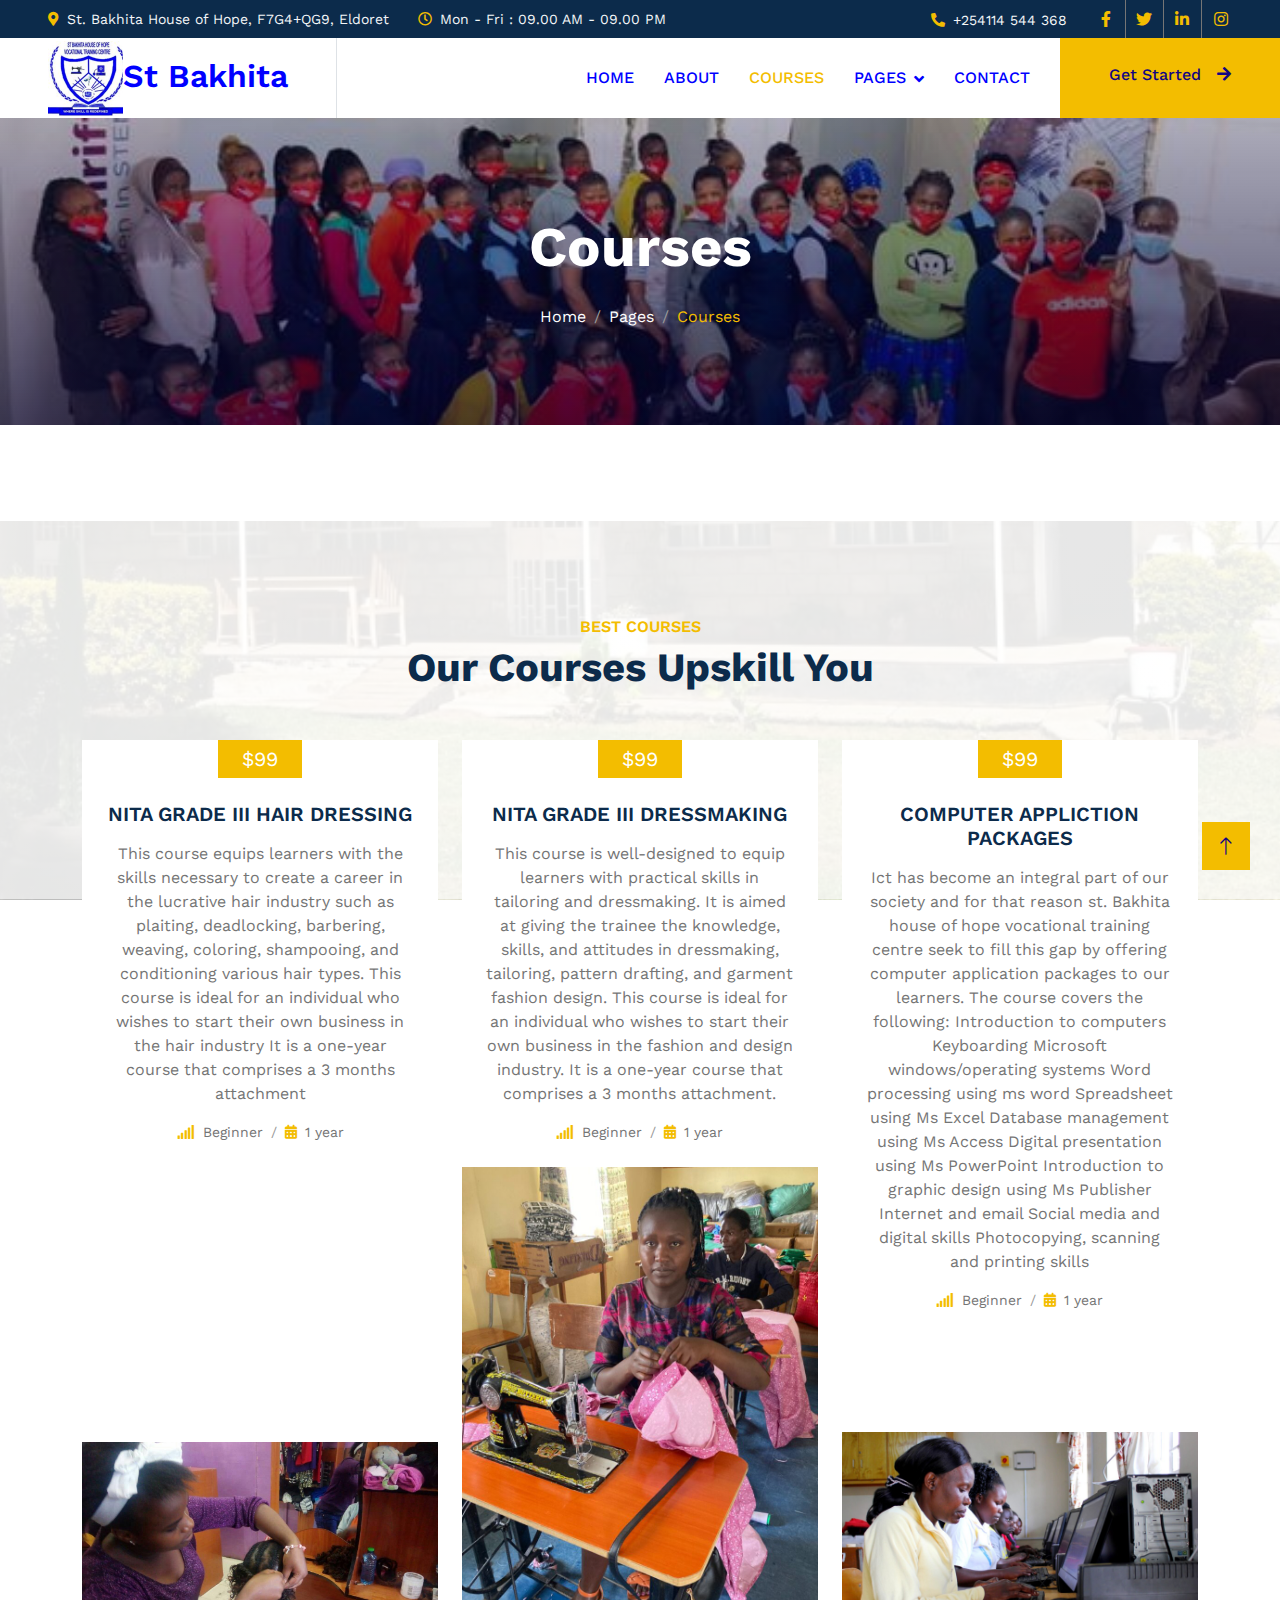
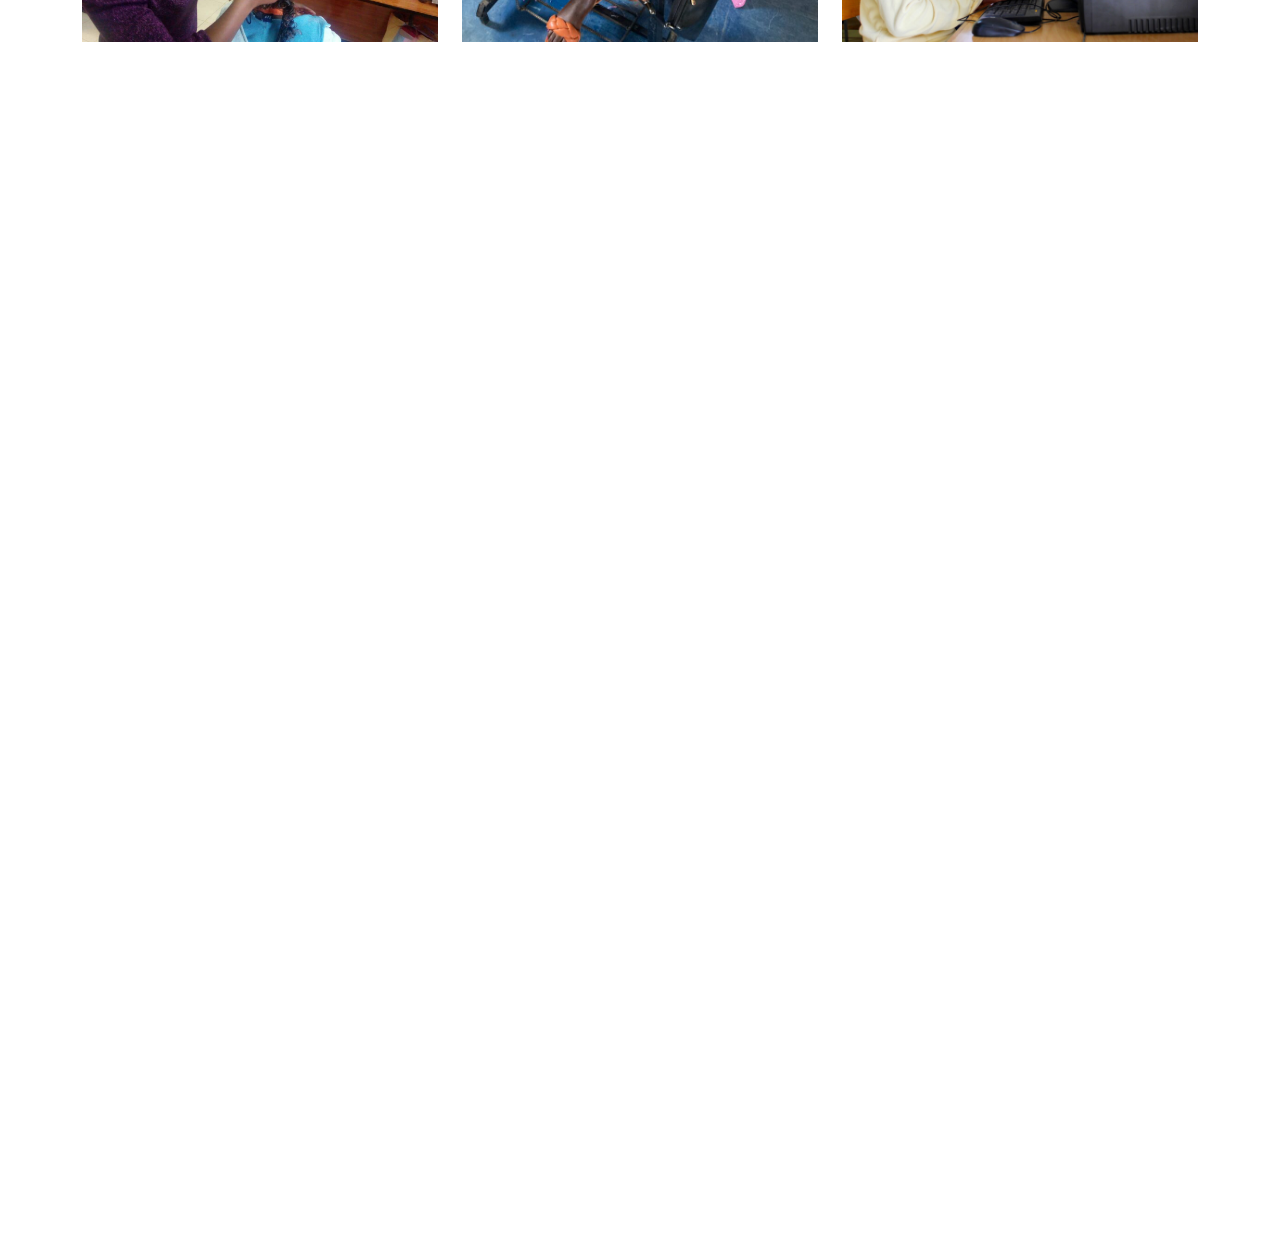
<file: courses.html>
<!DOCTYPE html>
<html lang="en">
  <head>
    <meta charset="utf-8" />
    <title>St Bakhita Vocational Training Center</title>
    <meta content="width=device-width, initial-scale=1.0" name="viewport" />
    <meta content="" name="keywords" />
    <meta content="" name="description" />

    <!-- Favicon -->
    <link href="img/favicon.ico" rel="icon" />

    <!-- Google Web Fonts -->
    <link rel="preconnect" href="https://fonts.googleapis.com" />
    <link rel="preconnect" href="https://fonts.gstatic.com" crossorigin />
    <link
      href="https://fonts.googleapis.com/css2?family=Work+Sans:wght@400;500;600;700&display=swap"
      rel="stylesheet"
    />

    <!-- Icon Font Stylesheet -->
    <link
      href="https://cdnjs.cloudflare.com/ajax/libs/font-awesome/5.10.0/css/all.min.css"
      rel="stylesheet"
    />
    <link
      href="https://cdn.jsdelivr.net/npm/bootstrap-icons@1.4.1/font/bootstrap-icons.css"
      rel="stylesheet"
    />

    <!-- Libraries Stylesheet -->
    <link href="lib/animate/animate.min.css" rel="stylesheet" />
    <link href="lib/owlcarousel/assets/owl.carousel.min.css" rel="stylesheet" />

    <!-- Customized Bootstrap Stylesheet -->
    <link href="css/bootstrap.min.css" rel="stylesheet" />

    <!-- Template Stylesheet -->
    <link href="css/style.css" rel="stylesheet" />
  </head>

  <body>
    <!-- Spinner Start -->
    <div
      id="spinner"
      class="show bg-white position-fixed translate-middle w-100 vh-100 top-50 start-50 d-flex align-items-center justify-content-center"
    >
      <div class="spinner-grow text-primary" role="status"></div>
    </div>
    <!-- Spinner End -->

    <!-- Topbar Start -->
    <div class="container-fluid bg-dark text-light p-0">
      <div class="row gx-0 d-none d-lg-flex">
        <div class="col-lg-7 px-5 text-start">
          <div class="h-100 d-inline-flex align-items-center me-4">
            <small class="fa fa-map-marker-alt text-primary me-2"></small>
            <small>St. Bakhita House of Hope, F7G4+QG9, Eldoret</small>
          </div>
          <div class="h-100 d-inline-flex align-items-center">
            <small class="far fa-clock text-primary me-2"></small>
            <small>Mon - Fri : 09.00 AM - 09.00 PM</small>
          </div>
        </div>
        <div class="col-lg-5 px-5 text-end">
          <div class="h-100 d-inline-flex align-items-center me-4">
            <small class="fa fa-phone-alt text-primary me-2"></small>
            <small>+254114 544 368</small>
          </div>
          <div class="h-100 d-inline-flex align-items-center mx-n2">
            <a
              class="btn btn-square btn-link rounded-0 border-0 border-end border-secondary"
              href=""
              ><i class="fab fa-facebook-f"></i
            ></a>
            <a
              class="btn btn-square btn-link rounded-0 border-0 border-end border-secondary"
              href=""
              ><i class="fab fa-twitter"></i
            ></a>
            <a
              class="btn btn-square btn-link rounded-0 border-0 border-end border-secondary"
              href=""
              ><i class="fab fa-linkedin-in"></i
            ></a>
            <a class="btn btn-square btn-link rounded-0" href=""
              ><i class="fab fa-instagram"></i
            ></a>
          </div>
        </div>
      </div>
    </div>
    <!-- Topbar End -->

    <!-- Navbar Start -->
    <nav class="navbar navbar-expand-lg bg-white navbar-light sticky-top p-0">
      <a
        href="index.html"
        class="navbar-brand d-flex align-items-center border-end px-4 px-lg-5"
      >
        <h2 class="m-0"><img src="img/logo.jpg" />St Bakhita</h2>
      </a>
      <button
        type="button"
        class="navbar-toggler me-4"
        data-bs-toggle="collapse"
        data-bs-target="#navbarCollapse"
      >
        <span class="navbar-toggler-icon"></span>
      </button>
      <div class="collapse navbar-collapse" id="navbarCollapse">
        <div class="navbar-nav ms-auto p-4 p-lg-0">
          <a href="index.html" class="nav-item nav-link">Home</a>
          <a href="about.html" class="nav-item nav-link">About</a>
          <a href="courses.html" class="nav-item nav-link active">Courses</a>
          <div class="nav-item dropdown">
            <a
              href="#"
              class="nav-link dropdown-toggle"
              data-bs-toggle="dropdown"
              >Pages</a
            >
            <div class="dropdown-menu bg-light m-0">
              <a href="feature.html" class="dropdown-item">Features</a>
              <a href="appointment.html" class="dropdown-item">Appointment</a>
              <a href="team.html" class="dropdown-item">Our Team</a>
              <a href="testimonial.html" class="dropdown-item">Testimonial</a>
              <a href="404.html" class="dropdown-item">404 Page</a>
            </div>
          </div>
          <a href="contact.html" class="nav-item nav-link">Contact</a>
        </div>
        <a href="" class="btn btn-primary py-4 px-lg-5 d-none d-lg-block"
          >Get Started<i class="fa fa-arrow-right ms-3"></i
        ></a>
      </div>
    </nav>
    <!-- Navbar End -->

    <!-- Page Header Start -->
    <div
      class="container-fluid page-header py-6 my-6 mt-0 wow fadeIn"
      data-wow-delay="0.1s"
    >
      <div class="container text-center">
        <h1 class="display-4 text-white animated slideInDown mb-4">Courses</h1>
        <nav aria-label="breadcrumb animated slideInDown">
          <ol class="breadcrumb justify-content-center mb-0">
            <li class="breadcrumb-item">
              <a class="text-white" href="#">Home</a>
            </li>
            <li class="breadcrumb-item">
              <a class="text-white" href="#">Pages</a>
            </li>
            <li class="breadcrumb-item text-primary active" aria-current="page">
              Courses
            </li>
          </ol>
        </nav>
      </div>
    </div>
    <!-- Page Header End -->

    <!-- Courses Start -->
    <div class="container-xxl courses my-6 py-6 pb-0">
      <div class="container">
        <div
          class="text-center mx-auto mb-5 wow fadeInUp"
          data-wow-delay="0.1s"
          style="max-width: 500px"
        >
          <h6 class="text-primary text-uppercase mb-2">Best Courses</h6>
          <h1 class="display-6 mb-4">Our Courses Upskill You</h1>
        </div>
        <div class="row g-4 justify-content-center">
          <div class="col-lg-4 col-md-6 wow fadeInUp" data-wow-delay="0.1s">
            <div
              class="courses-item d-flex flex-column bg-white overflow-hidden h-100"
            >
              <div class="text-center p-4 pt-0">
                <div
                  class="d-inline-block bg-primary text-white fs-5 py-1 px-4 mb-4"
                >
                  $99
                </div>
                <h5 class="mb-3">NITA GRADE III HAIR DRESSING</h5>
                <p>
                  This course equips learners with the skills necessary to
                  create a career in the lucrative hair industry such as
                  plaiting, deadlocking, barbering, weaving, coloring,
                  shampooing, and conditioning various hair types. This course
                  is ideal for an individual who wishes to start their own
                  business in the hair industry It is a one-year course that
                  comprises a 3 months attachment
                </p>
                <ol class="breadcrumb justify-content-center mb-0">
                  <li class="breadcrumb-item small">
                    <i class="fa fa-signal text-primary me-2"></i>Beginner
                  </li>
                  <li class="breadcrumb-item small">
                    <i class="fa fa-calendar-alt text-primary me-2"></i>1 year
                  </li>
                </ol>
              </div>
              <div class="position-relative mt-auto">
                <img class="img-fluid" src="img/Hairdressing.jpg" alt="" />
                <div class="courses-overlay">
                  <a class="btn btn-outline-primary border-2" href=""
                    >Read More</a
                  >
                </div>
              </div>
            </div>
          </div>
          <div class="col-lg-4 col-md-6 wow fadeInUp" data-wow-delay="0.3s">
            <div
              class="courses-item d-flex flex-column bg-white overflow-hidden h-100"
            >
              <div class="text-center p-4 pt-0">
                <div
                  class="d-inline-block bg-primary text-white fs-5 py-1 px-4 mb-4"
                >
                  $99
                </div>
                <h5 class="mb-3">NITA GRADE III DRESSMAKING</h5>
                <p>
                  This course is well-designed to equip learners with practical
                  skills in tailoring and dressmaking. It is aimed at giving the
                  trainee the knowledge, skills, and attitudes in dressmaking,
                  tailoring, pattern drafting, and garment fashion design. This
                  course is ideal for an individual who wishes to start their
                  own business in the fashion and design industry. It is a
                  one-year course that comprises a 3 months attachment.
                </p>
                <ol class="breadcrumb justify-content-center mb-0">
                  <li class="breadcrumb-item small">
                    <i class="fa fa-signal text-primary me-2"></i>Beginner
                  </li>
                  <li class="breadcrumb-item small">
                    <i class="fa fa-calendar-alt text-primary me-2"></i>1 year
                  </li>
                </ol>
              </div>
              <div class="position-relative mt-auto">
                <img class="img-fluid" src="img/Dressingmaking.jpg" alt="" />
                <div class="courses-overlay">
                  <a class="btn btn-outline-primary border-2" href=""
                    >Read More</a
                  >
                </div>
              </div>
            </div>
          </div>
          <div class="col-lg-4 col-md-6 wow fadeInUp" data-wow-delay="0.5s">
            <div
              class="courses-item d-flex flex-column bg-white overflow-hidden h-100"
            >
              <div class="text-center p-4 pt-0">
                <div
                  class="d-inline-block bg-primary text-white fs-5 py-1 px-4 mb-4"
                >
                  $99
                </div>
                <h5 class="mb-3">COMPUTER APPLICTION PACKAGES</h5>
                <p>
                  Ict has become an integral part of our society and for that
                  reason st. Bakhita house of hope vocational training centre
                  seek to fill this gap by offering computer application
                  packages to our learners. The course covers the following:
                  Introduction to computers Keyboarding Microsoft
                  windows/operating systems Word processing using ms word
                  Spreadsheet using Ms Excel Database management using Ms Access
                  Digital presentation using Ms PowerPoint Introduction to
                  graphic design using Ms Publisher Internet and email Social
                  media and digital skills Photocopying, scanning and printing
                  skills
                </p>
                <ol class="breadcrumb justify-content-center mb-0">
                  <li class="breadcrumb-item small">
                    <i class="fa fa-signal text-primary me-2"></i>Beginner
                  </li>
                  <li class="breadcrumb-item small">
                    <i class="fa fa-calendar-alt text-primary me-2"></i>1 year
                  </li>
                </ol>
              </div>
              <div class="position-relative mt-auto">
                <img class="img-fluid" src="img/Computer courses.jpg" alt="" />
                <div class="courses-overlay">
                  <a class="btn btn-outline-primary border-2" href=""
                    >Read More</a
                  >
                </div>
              </div>
            </div>
          </div>
          <div class="col-lg-8 my-6 mb-0 wow fadeInUp" data-wow-delay="0.1s">
            <div class="bg-primary text-center p-5">
              <h1 class="mb-4">Make Appointment</h1>
              <form>
                <div class="row g-3">
                  <div class="col-sm-6">
                    <div class="form-floating">
                      <input
                        type="text"
                        class="form-control border-0"
                        id="gname"
                        placeholder="Gurdian Name"
                      />
                      <label for="gname">Your Name</label>
                    </div>
                  </div>
                  <div class="col-sm-6">
                    <div class="form-floating">
                      <input
                        type="email"
                        class="form-control border-0"
                        id="gmail"
                        placeholder="Gurdian Email"
                      />
                      <label for="gmail">Your Email</label>
                    </div>
                  </div>
                  <div class="col-sm-6">
                    <div class="form-floating">
                      <input
                        type="text"
                        class="form-control border-0"
                        id="cname"
                        placeholder="Child Name"
                      />
                      <label for="cname">Courses Type</label>
                    </div>
                  </div>
                  <div class="col-sm-6">
                    <div class="form-floating">
                      <input
                        type="text"
                        class="form-control border-0"
                        id="cage"
                        placeholder="Child Age"
                      />
                      <label for="cage">Date To Start </label>
                    </div>
                  </div>
                  <div class="col-12">
                    <div class="form-floating">
                      <textarea
                        class="form-control border-0"
                        placeholder="Leave a message here"
                        id="message"
                        style="height: 100px"
                      ></textarea>
                      <label for="message">Message</label>
                    </div>
                  </div>
                  <div class="col-12">
                    <button class="btn btn-dark w-100 py-3" type="submit">
                      Submit
                    </button>
                  </div>
                </div>
              </form>
            </div>
          </div>
        </div>
      </div>
    </div>
    <!-- Courses End -->
    <!-- Footer Start -->
    <div
      class="container-fluid bg-dark text-light footer my-6 mb-0 py-6 wow fadeIn"
      data-wow-delay="0.1s"
    >
      <div class="container">
        <div class="row g-5">
          <div class="col-lg-3 col-md-6">
            <h4 class="text-white mb-4">Get In Touch</h4>
            <h2 class="text-primary mb-4"><i class=""></i>St Bakhita</h2>
            <p class="mb-2">
              <i class="fa fa-map-marker-alt me-3"></i>St. Bakhita House of
              Hope, F7G4+QG9, Eldoret
            </p>
            <p class="mb-2">
              <i class="fa fa-phone-alt me-3"></i>+254114 544 368
            </p>
            <p class="mb-2">
              <i class="fa fa-envelope me-3"></i>stbakhitahoh@gmail.com
            </p>
          </div>
          <div class="col-lg-3 col-md-6">
            <h4 class="text-light mb-4">Quick Links</h4>
            <a class="btn btn-link" href="">About Us</a>
            <a class="btn btn-link" href="">Contact Us</a>
            <a class="btn btn-link" href="">Our Services</a>
            <a class="btn btn-link" href="">Terms & Condition</a>
            <a class="btn btn-link" href="">Support</a>
          </div>
          <div class="col-lg-3 col-md-6">
            <h4 class="text-light mb-4">Popular Links</h4>
            <a class="btn btn-link" href="">About Us</a>
            <a class="btn btn-link" href="">Contact Us</a>
            <a class="btn btn-link" href="">Our Services</a>
            <a class="btn btn-link" href="">Terms & Condition</a>
            <a class="btn btn-link" href="">Support</a>
          </div>
          <div class="col-lg-3 col-md-6">
            <h4 class="text-light mb-4">Newsletter</h4>
            <form action="">
              <div class="input-group">
                <input
                  type="text"
                  class="form-control p-3 border-0"
                  placeholder="Your Email Address"
                />
                <button class="btn btn-primary">Sign Up</button>
              </div>
            </form>
            <h6 class="text-white mt-4 mb-3">Follow Us</h6>
            <div class="d-flex pt-2">
              <a class="btn btn-square btn-outline-light me-1" href=""
                ><i class="fab fa-twitter"></i
              ></a>
              <a class="btn btn-square btn-outline-light me-1" href=""
                ><i class="fab fa-facebook-f"></i
              ></a>
              <a class="btn btn-square btn-outline-light me-1" href=""
                ><i class="fab fa-youtube"></i
              ></a>
              <a class="btn btn-square btn-outline-light me-0" href=""
                ><i class="fab fa-linkedin-in"></i
              ></a>
            </div>
          </div>
        </div>
      </div>
    </div>
    <!-- Footer End -->

    <!-- Copyright Start -->
    <div
      class="container-fluid copyright text-light py-4 wow fadeIn"
      data-wow-delay="0.1s"
    >
      <div class="container">
        <div class="row">
          <div class="col-md-6 text-center text-md-start mb-3 mb-md-0">
            &copy; <a href="#">St Bakhita Vocational </a>, All Right Reserved.
          </div>
          <div class="col-md-6 text-center text-md-end">
            <!--/*** This template is free as long as you keep the footer author’s credit link/attribution link/backlink. If you'd like to use the template without the footer author’s credit link/attribution link/backlink, you can purchase the Credit Removal License from "https://htmlcodex.com/credit-removal". Thank you for your support. ***/-->
            Designed By <a href="https://htmlcodex.com">Juma Samson</a>
            <br />Distributed By: EldoHub
          </div>
        </div>
      </div>
    </div>
    <!-- Copyright End -->

    <!-- Back to Top -->
    <a href="#" class="btn btn-lg btn-primary btn-lg-square back-to-top"
      ><i class="bi bi-arrow-up"></i
    ></a>

    <!-- JavaScript Libraries -->
    <script src="https://code.jquery.com/jquery-3.4.1.min.js"></script>
    <script src="https://cdn.jsdelivr.net/npm/bootstrap@5.0.0/dist/js/bootstrap.bundle.min.js"></script>
    <script src="lib/wow/wow.min.js"></script>
    <script src="lib/easing/easing.min.js"></script>
    <script src="lib/waypoints/waypoints.min.js"></script>
    <script src="lib/owlcarousel/owl.carousel.min.js"></script>

    <!-- Template Javascript -->
    <script src="js/main.js"></script>
  </body>
</html>
</file>
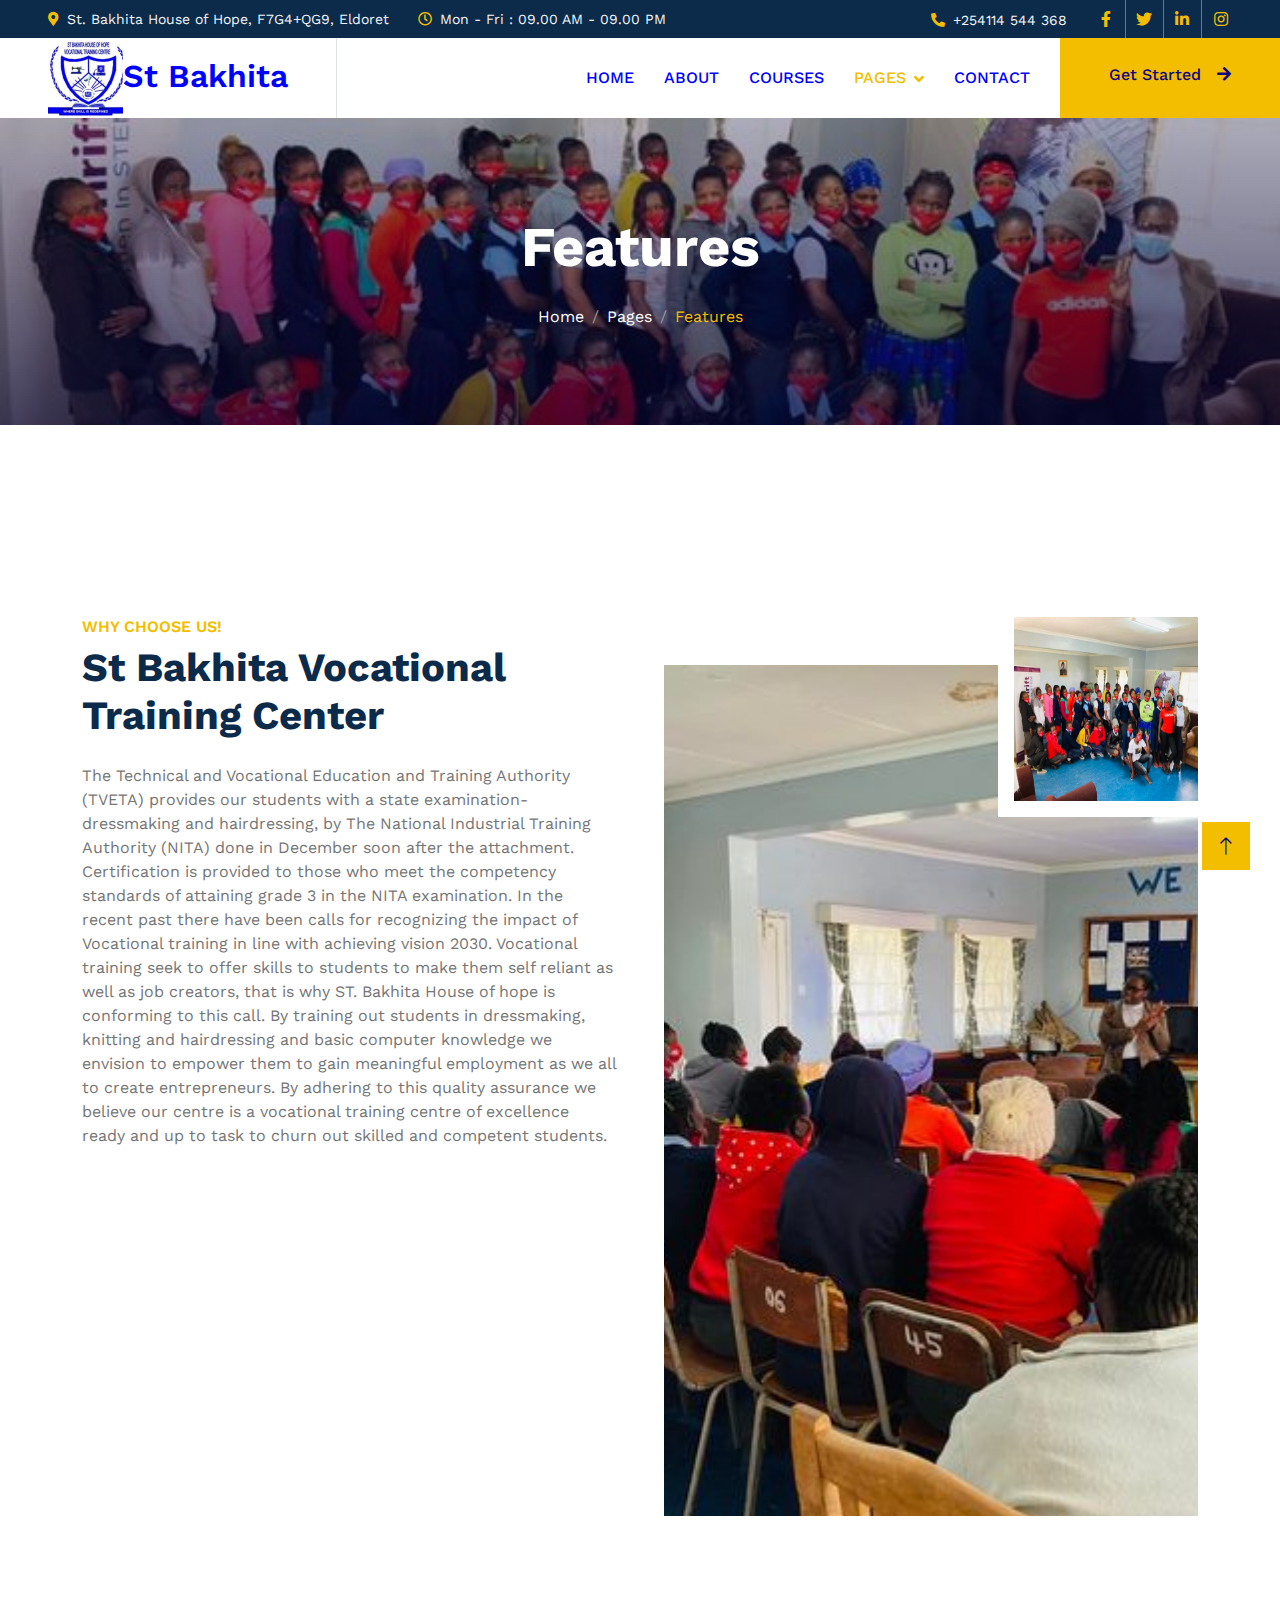
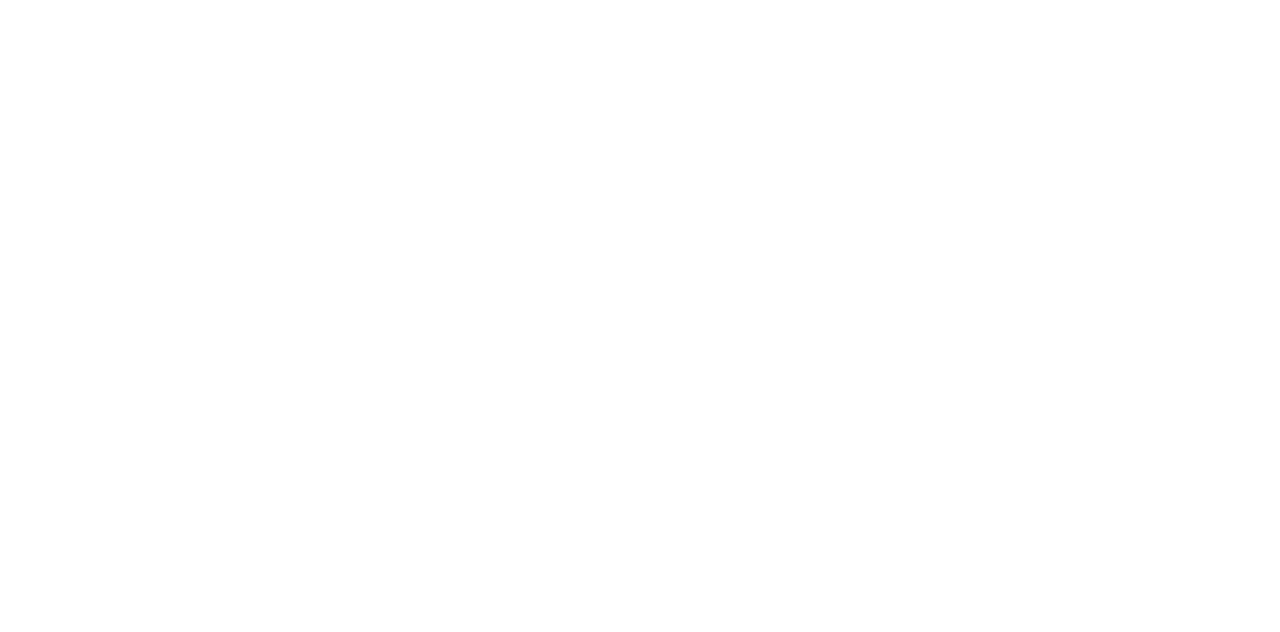
<file: feature.html>
<!DOCTYPE html>
<html lang="en">
  <head>
    <meta charset="utf-8" />
    <title>St Bakhita Vocational Training Center</title>
    <meta content="width=device-width, initial-scale=1.0" name="viewport" />
    <meta content="" name="keywords" />
    <meta content="" name="description" />

    <!-- Favicon -->
    <link href="img/favicon.ico" rel="icon" />

    <!-- Google Web Fonts -->
    <link rel="preconnect" href="https://fonts.googleapis.com" />
    <link rel="preconnect" href="https://fonts.gstatic.com" crossorigin />
    <link
      href="https://fonts.googleapis.com/css2?family=Work+Sans:wght@400;500;600;700&display=swap"
      rel="stylesheet"
    />

    <!-- Icon Font Stylesheet -->
    <link
      href="https://cdnjs.cloudflare.com/ajax/libs/font-awesome/5.10.0/css/all.min.css"
      rel="stylesheet"
    />
    <link
      href="https://cdn.jsdelivr.net/npm/bootstrap-icons@1.4.1/font/bootstrap-icons.css"
      rel="stylesheet"
    />

    <!-- Libraries Stylesheet -->
    <link href="lib/animate/animate.min.css" rel="stylesheet" />
    <link href="lib/owlcarousel/assets/owl.carousel.min.css" rel="stylesheet" />

    <!-- Customized Bootstrap Stylesheet -->
    <link href="css/bootstrap.min.css" rel="stylesheet" />

    <!-- Template Stylesheet -->
    <link href="css/style.css" rel="stylesheet" />
  </head>

  <body>
    <!-- Spinner Start -->
    <div
      id="spinner"
      class="show bg-white position-fixed translate-middle w-100 vh-100 top-50 start-50 d-flex align-items-center justify-content-center"
    >
      <div class="spinner-grow text-primary" role="status"></div>
    </div>
    <!-- Spinner End -->

    <!-- Topbar Start -->
    <div class="container-fluid bg-dark text-light p-0">
      <div class="row gx-0 d-none d-lg-flex">
        <div class="col-lg-7 px-5 text-start">
          <div class="h-100 d-inline-flex align-items-center me-4">
            <small class="fa fa-map-marker-alt text-primary me-2"></small>
            <small>St. Bakhita House of Hope, F7G4+QG9, Eldoret</small>
          </div>
          <div class="h-100 d-inline-flex align-items-center">
            <small class="far fa-clock text-primary me-2"></small>
            <small>Mon - Fri : 09.00 AM - 09.00 PM</small>
          </div>
        </div>
        <div class="col-lg-5 px-5 text-end">
          <div class="h-100 d-inline-flex align-items-center me-4">
            <small class="fa fa-phone-alt text-primary me-2"></small>
            <small>+254114 544 368</small>
          </div>
          <div class="h-100 d-inline-flex align-items-center mx-n2">
            <a
              class="btn btn-square btn-link rounded-0 border-0 border-end border-secondary"
              href=""
              ><i class="fab fa-facebook-f"></i
            ></a>
            <a
              class="btn btn-square btn-link rounded-0 border-0 border-end border-secondary"
              href=""
              ><i class="fab fa-twitter"></i
            ></a>
            <a
              class="btn btn-square btn-link rounded-0 border-0 border-end border-secondary"
              href=""
              ><i class="fab fa-linkedin-in"></i
            ></a>
            <a class="btn btn-square btn-link rounded-0" href=""
              ><i class="fab fa-instagram"></i
            ></a>
          </div>
        </div>
      </div>
    </div>
    <!-- Topbar End -->

    <!-- Navbar Start -->
    <nav class="navbar navbar-expand-lg bg-white navbar-light sticky-top p-0">
      <a
        href="index.html"
        class="navbar-brand d-flex align-items-center border-end px-4 px-lg-5"
      >
        <h2 class="m-0"><img src="img/logo.jpg" />St Bakhita</h2>
      </a>
      <button
        type="button"
        class="navbar-toggler me-4"
        data-bs-toggle="collapse"
        data-bs-target="#navbarCollapse"
      >
        <span class="navbar-toggler-icon"></span>
      </button>
      <div class="collapse navbar-collapse" id="navbarCollapse">
        <div class="navbar-nav ms-auto p-4 p-lg-0">
          <a href="index.html" class="nav-item nav-link">Home</a>
          <a href="about.html" class="nav-item nav-link">About</a>
          <a href="courses.html" class="nav-item nav-link">Courses</a>
          <div class="nav-item dropdown">
            <a
              href="#"
              class="nav-link dropdown-toggle active"
              data-bs-toggle="dropdown"
              >Pages</a
            >
            <div class="dropdown-menu bg-light m-0">
              <a href="feature.html" class="dropdown-item active">Features</a>
              <a href="appointment.html" class="dropdown-item">Appointment</a>
              <a href="team.html" class="dropdown-item">Our Team</a>
              <a href="testimonial.html" class="dropdown-item">Testimonial</a>
              <a href="404.html" class="dropdown-item">404 Page</a>
            </div>
          </div>
          <a href="contact.html" class="nav-item nav-link">Contact</a>
        </div>
        <a href="" class="btn btn-primary py-4 px-lg-5 d-none d-lg-block"
          >Get Started<i class="fa fa-arrow-right ms-3"></i
        ></a>
      </div>
    </nav>
    <!-- Navbar End -->

    <!-- Page Header Start -->
    <div
      class="container-fluid page-header py-6 my-6 mt-0 wow fadeIn"
      data-wow-delay="0.1s"
    >
      <div class="container text-center">
        <h1 class="display-4 text-white animated slideInDown mb-4">Features</h1>
        <nav aria-label="breadcrumb animated slideInDown">
          <ol class="breadcrumb justify-content-center mb-0">
            <li class="breadcrumb-item">
              <a class="text-white" href="#">Home</a>
            </li>
            <li class="breadcrumb-item">
              <a class="text-white" href="#">Pages</a>
            </li>
            <li class="breadcrumb-item text-primary active" aria-current="page">
              Features
            </li>
          </ol>
        </nav>
      </div>
    </div>
    <!-- Page Header End -->

    <!-- Features Start -->
    <div class="container-xxl py-6">
      <div class="container">
        <div class="row g-5">
          <div class="col-lg-6 wow fadeInUp" data-wow-delay="0.1s">
            <h6 class="text-primary text-uppercase mb-2">Why Choose Us!</h6>
            <h1 class="display-6 mb-4">
              St Bakhita Vocational Training Center
            </h1>
            <p class="mb-5">
              The Technical and Vocational Education and Training Authority
              (TVETA) provides our students with a state examination-
              dressmaking and hairdressing, by The National Industrial Training
              Authority (NITA) done in December soon after the attachment.
              Certification is provided to those who meet the competency
              standards of attaining grade 3 in the NITA examination. In the
              recent past there have been calls for recognizing the impact of
              Vocational training in line with achieving vision 2030. Vocational
              training seek to offer skills to students to make them self
              reliant as well as job creators, that is why ST. Bakhita House of
              hope is conforming to this call. By training out students in
              dressmaking, knitting and hairdressing and basic computer
              knowledge we envision to empower them to gain meaningful
              employment as we all to create entrepreneurs. By adhering to this
              quality assurance we believe our centre is a vocational training
              centre of excellence ready and up to task to churn out skilled and
              competent students.
            </p>
            <div class="row gy-5 gx-4">
              <div class="col-sm-6 wow fadeIn" data-wow-delay="0.1s">
                <div class="d-flex align-items-center mb-3">
                  <div class="flex-shrink-0 btn-square bg-primary me-3">
                    <i class="fa fa-check text-white"></i>
                  </div>
                  <h5 class="mb-0">Mobilizing and managing resources</h5>
                </div>
                <span
                  >Understanding the world of business and self-employment
                </span>
              </div>
              <div class="col-sm-6 wow fadeIn" data-wow-delay="0.2s">
                <div class="d-flex align-items-center mb-3">
                  <div class="flex-shrink-0 btn-square bg-primary me-3">
                    <i class="fa fa-check text-white"></i>
                  </div>
                  <h5 class="mb-0">Financial management</h5>
                </div>
                <span
                  >Sustaining Business Financial management (Accounting and
                  Budgeting)</span
                >
              </div>
              <div class="col-sm-6 wow fadeIn" data-wow-delay="0.3s">
                <div class="d-flex align-items-center mb-3">
                  <div class="flex-shrink-0 btn-square bg-primary me-3">
                    <i class="fa fa-check text-white"></i>
                  </div>
                  <h5 class="mb-0">Sales and Promotions</h5>
                </div>
                <span
                  >Sales and Promotions (Social Media) Customer service, Market
                  research</span
                >
              </div>
              <div class="col-sm-6 wow fadeIn" data-wow-delay="0.4s">
                <div class="d-flex align-items-center mb-3">
                  <div class="flex-shrink-0 btn-square bg-primary me-3">
                    <i class="fa fa-check text-white"></i>
                  </div>
                  <h5 class="mb-0">Best Trainers</h5>
                </div>
                <span
                  >Building a convincing CV Writing a cover letter Identifying
                  opportunities</span
                >
              </div>
            </div>
          </div>
          <div class="col-lg-6 wow fadeInUp" data-wow-delay="0.5s">
            <div
              class="position-relative overflow-hidden pe-5 pt-5 h-100"
              style="min-height: 400px"
            >
              <img
                class="position-absolute w-100 h-100"
                src="img/picture3.jpg"
                alt=""
                style="object-fit: cover"
              />
              <img
                class="position-absolute top-0 end-0 bg-white ps-3 pb-3"
                src="img/picture2.jpg"
                alt=""
                style="width: 200px; height: 200px"
              />
            </div>
          </div>
        </div>
      </div>
    </div>
    <!-- Features End -->

    <!-- Footer Start -->
    <div
      class="container-fluid bg-dark text-light footer my-6 mb-0 py-6 wow fadeIn"
      data-wow-delay="0.1s"
    >
      <div class="container">
        <div class="row g-5">
          <div class="col-lg-3 col-md-6">
            <h4 class="text-white mb-4">Get In Touch</h4>
            <h2 class="text-primary mb-4"><i class=""></i>St Bakhita</h2>
            <p class="mb-2">
              <i class="fa fa-map-marker-alt me-3"></i>St. Bakhita House of
              Hope, F7G4+QG9, Eldoret
            </p>
            <p class="mb-2">
              <i class="fa fa-phone-alt me-3"></i>+254114 544 368
            </p>
            <p class="mb-2">
              <i class="fa fa-envelope me-3"></i>stbakhitahoh@gmail.com
            </p>
          </div>
          <div class="col-lg-3 col-md-6">
            <h4 class="text-light mb-4">Quick Links</h4>
            <a class="btn btn-link" href="">About Us</a>
            <a class="btn btn-link" href="">Contact Us</a>
            <a class="btn btn-link" href="">Our Services</a>
            <a class="btn btn-link" href="">Terms & Condition</a>
            <a class="btn btn-link" href="">Support</a>
          </div>
          <div class="col-lg-3 col-md-6">
            <h4 class="text-light mb-4">Popular Links</h4>
            <a class="btn btn-link" href="">About Us</a>
            <a class="btn btn-link" href="">Contact Us</a>
            <a class="btn btn-link" href="">Our Services</a>
            <a class="btn btn-link" href="">Terms & Condition</a>
            <a class="btn btn-link" href="">Support</a>
          </div>
          <div class="col-lg-3 col-md-6">
            <h4 class="text-light mb-4">Newsletter</h4>
            <form action="">
              <div class="input-group">
                <input
                  type="text"
                  class="form-control p-3 border-0"
                  placeholder="Your Email Address"
                />
                <button class="btn btn-primary">Sign Up</button>
              </div>
            </form>
            <h6 class="text-white mt-4 mb-3">Follow Us</h6>
            <div class="d-flex pt-2">
              <a class="btn btn-square btn-outline-light me-1" href=""
                ><i class="fab fa-twitter"></i
              ></a>
              <a class="btn btn-square btn-outline-light me-1" href=""
                ><i class="fab fa-facebook-f"></i
              ></a>
              <a class="btn btn-square btn-outline-light me-1" href=""
                ><i class="fab fa-youtube"></i
              ></a>
              <a class="btn btn-square btn-outline-light me-0" href=""
                ><i class="fab fa-linkedin-in"></i
              ></a>
            </div>
          </div>
        </div>
      </div>
    </div>
    <!-- Footer End -->

    <!-- Copyright Start -->
    <div
      class="container-fluid copyright text-light py-4 wow fadeIn"
      data-wow-delay="0.1s"
    >
      <div class="container">
        <div class="row">
          <div class="col-md-6 text-center text-md-start mb-3 mb-md-0">
            &copy; <a href="#">St Bakhita Vocational </a>, All Right Reserved.
          </div>
          <div class="col-md-6 text-center text-md-end">
            <!--/*** This template is free as long as you keep the footer author’s credit link/attribution link/backlink. If you'd like to use the template without the footer author’s credit link/attribution link/backlink, you can purchase the Credit Removal License from "https://htmlcodex.com/credit-removal". Thank you for your support. ***/-->
            Designed By <a href="https://htmlcodex.com">Juma Samson</a>
            <br />Distributed By: EldoHub
          </div>
        </div>
      </div>
    </div>
    <!-- Copyright End -->

    <!-- Back to Top -->
    <a href="#" class="btn btn-lg btn-primary btn-lg-square back-to-top"
      ><i class="bi bi-arrow-up"></i
    ></a>

    <!-- JavaScript Libraries -->
    <script src="https://code.jquery.com/jquery-3.4.1.min.js"></script>
    <script src="https://cdn.jsdelivr.net/npm/bootstrap@5.0.0/dist/js/bootstrap.bundle.min.js"></script>
    <script src="lib/wow/wow.min.js"></script>
    <script src="lib/easing/easing.min.js"></script>
    <script src="lib/waypoints/waypoints.min.js"></script>
    <script src="lib/owlcarousel/owl.carousel.min.js"></script>

    <!-- Template Javascript -->
    <script src="js/main.js"></script>
  </body>
</html>
</file>
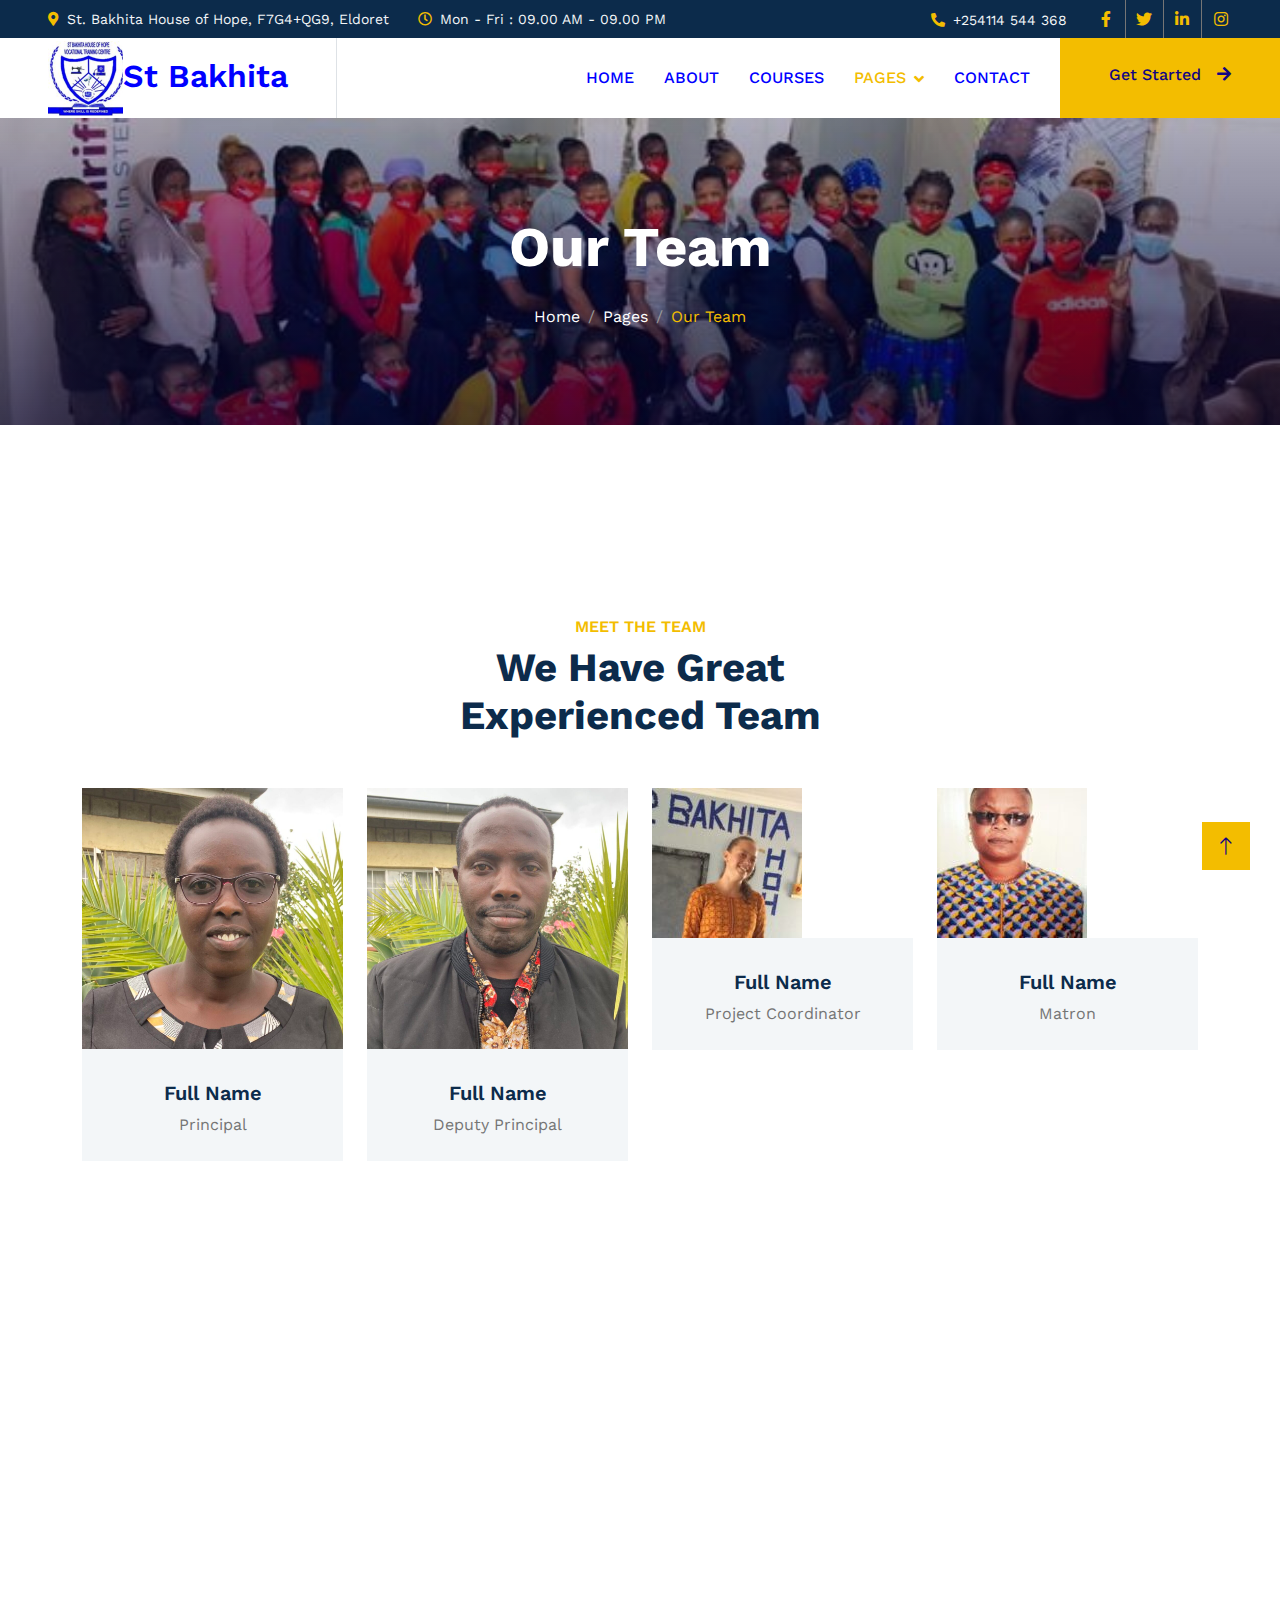
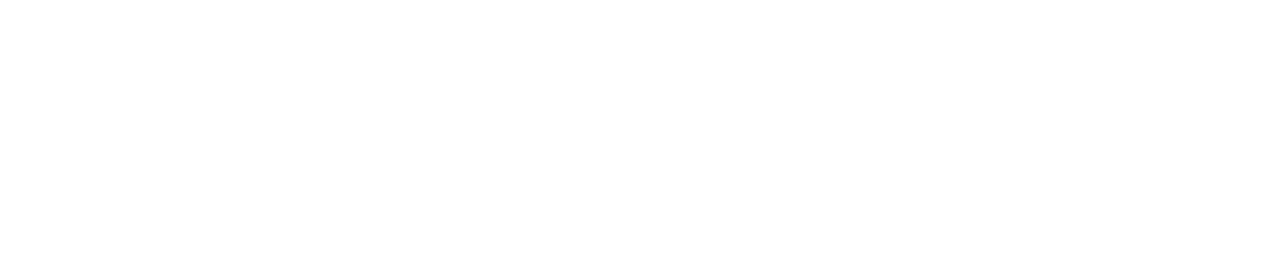
<file: team.html>
<!DOCTYPE html>
<html lang="en">
  <head>
    <meta charset="utf-8" />
    <title>St Bakhita Vocational Training Center</title>
    <meta content="width=device-width, initial-scale=1.0" name="viewport" />
    <meta content="" name="keywords" />
    <meta content="" name="description" />

    <!-- Favicon -->
    <link href="img/favicon.ico" rel="icon" />

    <!-- Google Web Fonts -->
    <link rel="preconnect" href="https://fonts.googleapis.com" />
    <link rel="preconnect" href="https://fonts.gstatic.com" crossorigin />
    <link
      href="https://fonts.googleapis.com/css2?family=Work+Sans:wght@400;500;600;700&display=swap"
      rel="stylesheet"
    />

    <!-- Icon Font Stylesheet -->
    <link
      href="https://cdnjs.cloudflare.com/ajax/libs/font-awesome/5.10.0/css/all.min.css"
      rel="stylesheet"
    />
    <link
      href="https://cdn.jsdelivr.net/npm/bootstrap-icons@1.4.1/font/bootstrap-icons.css"
      rel="stylesheet"
    />

    <!-- Libraries Stylesheet -->
    <link href="lib/animate/animate.min.css" rel="stylesheet" />
    <link href="lib/owlcarousel/assets/owl.carousel.min.css" rel="stylesheet" />

    <!-- Customized Bootstrap Stylesheet -->
    <link href="css/bootstrap.min.css" rel="stylesheet" />

    <!-- Template Stylesheet -->
    <link href="css/style.css" rel="stylesheet" />
  </head>

  <body>
    <!-- Spinner Start -->
    <div
      id="spinner"
      class="show bg-white position-fixed translate-middle w-100 vh-100 top-50 start-50 d-flex align-items-center justify-content-center"
    >
      <div class="spinner-grow text-primary" role="status"></div>
    </div>
    <!-- Spinner End -->

    <!-- Topbar Start -->
    <div class="container-fluid bg-dark text-light p-0">
      <div class="row gx-0 d-none d-lg-flex">
        <div class="col-lg-7 px-5 text-start">
          <div class="h-100 d-inline-flex align-items-center me-4">
            <small class="fa fa-map-marker-alt text-primary me-2"></small>
            <small>St. Bakhita House of Hope, F7G4+QG9, Eldoret</small>
          </div>
          <div class="h-100 d-inline-flex align-items-center">
            <small class="far fa-clock text-primary me-2"></small>
            <small>Mon - Fri : 09.00 AM - 09.00 PM</small>
          </div>
        </div>
        <div class="col-lg-5 px-5 text-end">
          <div class="h-100 d-inline-flex align-items-center me-4">
            <small class="fa fa-phone-alt text-primary me-2"></small>
            <small>+254114 544 368</small>
          </div>
          <div class="h-100 d-inline-flex align-items-center mx-n2">
            <a
              class="btn btn-square btn-link rounded-0 border-0 border-end border-secondary"
              href=""
              ><i class="fab fa-facebook-f"></i
            ></a>
            <a
              class="btn btn-square btn-link rounded-0 border-0 border-end border-secondary"
              href=""
              ><i class="fab fa-twitter"></i
            ></a>
            <a
              class="btn btn-square btn-link rounded-0 border-0 border-end border-secondary"
              href=""
              ><i class="fab fa-linkedin-in"></i
            ></a>
            <a class="btn btn-square btn-link rounded-0" href=""
              ><i class="fab fa-instagram"></i
            ></a>
          </div>
        </div>
      </div>
    </div>
    <!-- Topbar End -->

    <!-- Navbar Start -->
    <nav class="navbar navbar-expand-lg bg-white navbar-light sticky-top p-0">
      <a
        href="index.html"
        class="navbar-brand d-flex align-items-center border-end px-4 px-lg-5"
      >
        <h2 class="m-0"><img src="img/logo.jpg" />St Bakhita</h2>
      </a>
      <button
        type="button"
        class="navbar-toggler me-4"
        data-bs-toggle="collapse"
        data-bs-target="#navbarCollapse"
      >
        <span class="navbar-toggler-icon"></span>
      </button>
      <div class="collapse navbar-collapse" id="navbarCollapse">
        <div class="navbar-nav ms-auto p-4 p-lg-0">
          <a href="index.html" class="nav-item nav-link">Home</a>
          <a href="about.html" class="nav-item nav-link">About</a>
          <a href="courses.html" class="nav-item nav-link">Courses</a>
          <div class="nav-item dropdown">
            <a
              href="#"
              class="nav-link dropdown-toggle active"
              data-bs-toggle="dropdown"
              >Pages</a
            >
            <div class="dropdown-menu bg-light m-0">
              <a href="feature.html" class="dropdown-item">Features</a>
              <a href="appointment.html" class="dropdown-item">Appointment</a>
              <a href="team.html" class="dropdown-item active">Our Team</a>
              <a href="testimonial.html" class="dropdown-item">Testimonial</a>
              <a href="404.html" class="dropdown-item">404 Page</a>
            </div>
          </div>
          <a href="contact.html" class="nav-item nav-link">Contact</a>
        </div>
        <a href="" class="btn btn-primary py-4 px-lg-5 d-none d-lg-block"
          >Get Started<i class="fa fa-arrow-right ms-3"></i
        ></a>
      </div>
    </nav>
    <!-- Navbar End -->

    <!-- Page Header Start -->
    <div
      class="container-fluid page-header py-6 my-6 mt-0 wow fadeIn"
      data-wow-delay="0.1s"
    >
      <div class="container text-center">
        <h1 class="display-4 text-white animated slideInDown mb-4">Our Team</h1>
        <nav aria-label="breadcrumb animated slideInDown">
          <ol class="breadcrumb justify-content-center mb-0">
            <li class="breadcrumb-item">
              <a class="text-white" href="#">Home</a>
            </li>
            <li class="breadcrumb-item">
              <a class="text-white" href="#">Pages</a>
            </li>
            <li class="breadcrumb-item text-primary active" aria-current="page">
              Our Team
            </li>
          </ol>
        </nav>
      </div>
    </div>
    <!-- Page Header End -->

    <!-- Team Start -->
    <div class="container-xxl py-6">
      <div class="container">
        <div
          class="text-center mx-auto mb-5 wow fadeInUp"
          data-wow-delay="0.1s"
          style="max-width: 500px"
        >
          <h6 class="text-primary text-uppercase mb-2">Meet The Team</h6>
          <h1 class="display-6 mb-4">We Have Great Experienced Team</h1>
        </div>
        <div class="row g-0 team-items">
          <div class="col-lg-3 col-md-6 wow fadeInUp" data-wow-delay="0.1s">
            <div class="team-item position-relative">
              <div class="position-relative">
                <img class="img-fluid" src="img/principal.jpg" alt="" />
                <div class="team-social text-center">
                  <a
                    class="btn btn-square btn-outline-primary border-2 m-1"
                    href=""
                    ><i class="fab fa-facebook-f"></i
                  ></a>
                  <a
                    class="btn btn-square btn-outline-primary border-2 m-1"
                    href=""
                    ><i class="fab fa-twitter"></i
                  ></a>
                  <a
                    class="btn btn-square btn-outline-primary border-2 m-1"
                    href=""
                    ><i class="fab fa-instagram"></i
                  ></a>
                </div>
              </div>
              <div class="bg-light text-center p-4">
                <h5 class="mt-2">Full Name</h5>
                <span>Principal</span>
              </div>
            </div>
          </div>
          <div class="col-lg-3 col-md-6 wow fadeInUp" data-wow-delay="0.3s">
            <div class="team-item position-relative">
              <div class="position-relative">
                <img class="img-fluid" src="img/deputy principal.jpg" alt="" />
                <div class="team-social text-center">
                  <a
                    class="btn btn-square btn-outline-primary border-2 m-1"
                    href=""
                    ><i class="fab fa-facebook-f"></i
                  ></a>
                  <a
                    class="btn btn-square btn-outline-primary border-2 m-1"
                    href=""
                    ><i class="fab fa-twitter"></i
                  ></a>
                  <a
                    class="btn btn-square btn-outline-primary border-2 m-1"
                    href=""
                    ><i class="fab fa-instagram"></i
                  ></a>
                </div>
              </div>
              <div class="bg-light text-center p-4">
                <h5 class="mt-2">Full Name</h5>
                <span>Deputy Principal</span>
              </div>
            </div>
          </div>
          <div class="col-lg-3 col-md-6 wow fadeInUp" data-wow-delay="0.5s">
            <div class="team-item position-relative">
              <div class="position-relative">
                <img class="img-fluid" src="img/project cord.jpg" alt="" />
                <div class="team-social text-center">
                  <a
                    class="btn btn-square btn-outline-primary border-2 m-1"
                    href=""
                    ><i class="fab fa-facebook-f"></i
                  ></a>
                  <a
                    class="btn btn-square btn-outline-primary border-2 m-1"
                    href=""
                    ><i class="fab fa-twitter"></i
                  ></a>
                  <a
                    class="btn btn-square btn-outline-primary border-2 m-1"
                    href=""
                    ><i class="fab fa-instagram"></i
                  ></a>
                </div>
              </div>
              <div class="bg-light text-center p-4">
                <h5 class="mt-2">Full Name</h5>
                <span>Project Coordinator</span>
              </div>
            </div>
          </div>
          <div class="col-lg-3 col-md-6 wow fadeInUp" data-wow-delay="0.7s">
            <div class="team-item position-relative">
              <div class="position-relative">
                <img class="img-fluid" src="img/matron.jpg" alt="" />
                <div class="team-social text-center">
                  <a
                    class="btn btn-square btn-outline-primary border-2 m-1"
                    href=""
                    ><i class="fab fa-facebook-f"></i
                  ></a>
                  <a
                    class="btn btn-square btn-outline-primary border-2 m-1"
                    href=""
                    ><i class="fab fa-twitter"></i
                  ></a>
                  <a
                    class="btn btn-square btn-outline-primary border-2 m-1"
                    href=""
                    ><i class="fab fa-instagram"></i
                  ></a>
                </div>
              </div>
              <div class="bg-light text-center p-4">
                <h5 class="mt-2">Full Name</h5>
                <span>Matron</span>
              </div>
            </div>
          </div>
        </div>
      </div>
    </div>
    <!-- Team End -->
    <!-- Footer Start -->
    <div
      class="container-fluid bg-dark text-light footer my-6 mb-0 py-6 wow fadeIn"
      data-wow-delay="0.1s"
    >
      <div class="container">
        <div class="row g-5">
          <div class="col-lg-3 col-md-6">
            <h4 class="text-white mb-4">Get In Touch</h4>
            <h2 class="text-primary mb-4"><i class=""></i>St Bakhita</h2>
            <p class="mb-2">
              <i class="fa fa-map-marker-alt me-3"></i>St. Bakhita House of
              Hope, F7G4+QG9, Eldoret
            </p>
            <p class="mb-2">
              <i class="fa fa-phone-alt me-3"></i>+254114 544 368
            </p>
            <p class="mb-2">
              <i class="fa fa-envelope me-3"></i>stbakhitahoh@gmail.com
            </p>
          </div>
          <div class="col-lg-3 col-md-6">
            <h4 class="text-light mb-4">Quick Links</h4>
            <a class="btn btn-link" href="">About Us</a>
            <a class="btn btn-link" href="">Contact Us</a>
            <a class="btn btn-link" href="">Our Services</a>
            <a class="btn btn-link" href="">Terms & Condition</a>
            <a class="btn btn-link" href="">Support</a>
          </div>
          <div class="col-lg-3 col-md-6">
            <h4 class="text-light mb-4">Popular Links</h4>
            <a class="btn btn-link" href="">About Us</a>
            <a class="btn btn-link" href="">Contact Us</a>
            <a class="btn btn-link" href="">Our Services</a>
            <a class="btn btn-link" href="">Terms & Condition</a>
            <a class="btn btn-link" href="">Support</a>
          </div>
          <div class="col-lg-3 col-md-6">
            <h4 class="text-light mb-4">Newsletter</h4>
            <form action="">
              <div class="input-group">
                <input
                  type="text"
                  class="form-control p-3 border-0"
                  placeholder="Your Email Address"
                />
                <button class="btn btn-primary">Sign Up</button>
              </div>
            </form>
            <h6 class="text-white mt-4 mb-3">Follow Us</h6>
            <div class="d-flex pt-2">
              <a class="btn btn-square btn-outline-light me-1" href=""
                ><i class="fab fa-twitter"></i
              ></a>
              <a class="btn btn-square btn-outline-light me-1" href=""
                ><i class="fab fa-facebook-f"></i
              ></a>
              <a class="btn btn-square btn-outline-light me-1" href=""
                ><i class="fab fa-youtube"></i
              ></a>
              <a class="btn btn-square btn-outline-light me-0" href=""
                ><i class="fab fa-linkedin-in"></i
              ></a>
            </div>
          </div>
        </div>
      </div>
    </div>
    <!-- Footer End -->

    <!-- Copyright Start -->
    <div
      class="container-fluid copyright text-light py-4 wow fadeIn"
      data-wow-delay="0.1s"
    >
      <div class="container">
        <div class="row">
          <div class="col-md-6 text-center text-md-start mb-3 mb-md-0">
            &copy; <a href="#">St Bakhita Vocational </a>, All Right Reserved.
          </div>
          <div class="col-md-6 text-center text-md-end">
            <!--/*** This template is free as long as you keep the footer author’s credit link/attribution link/backlink. If you'd like to use the template without the footer author’s credit link/attribution link/backlink, you can purchase the Credit Removal License from "https://htmlcodex.com/credit-removal". Thank you for your support. ***/-->
            Designed By <a href="https://htmlcodex.com">Juma Samson</a>
            <br />Distributed By: EldoHub
          </div>
        </div>
      </div>
    </div>
    <!-- Copyright End -->

    <!-- Back to Top -->
    <a href="#" class="btn btn-lg btn-primary btn-lg-square back-to-top"
      ><i class="bi bi-arrow-up"></i
    ></a>

    <!-- JavaScript Libraries -->
    <script src="https://code.jquery.com/jquery-3.4.1.min.js"></script>
    <script src="https://cdn.jsdelivr.net/npm/bootstrap@5.0.0/dist/js/bootstrap.bundle.min.js"></script>
    <script src="lib/wow/wow.min.js"></script>
    <script src="lib/easing/easing.min.js"></script>
    <script src="lib/waypoints/waypoints.min.js"></script>
    <script src="lib/owlcarousel/owl.carousel.min.js"></script>

    <!-- Template Javascript -->
    <script src="js/main.js"></script>
  </body>
</html>
</file>
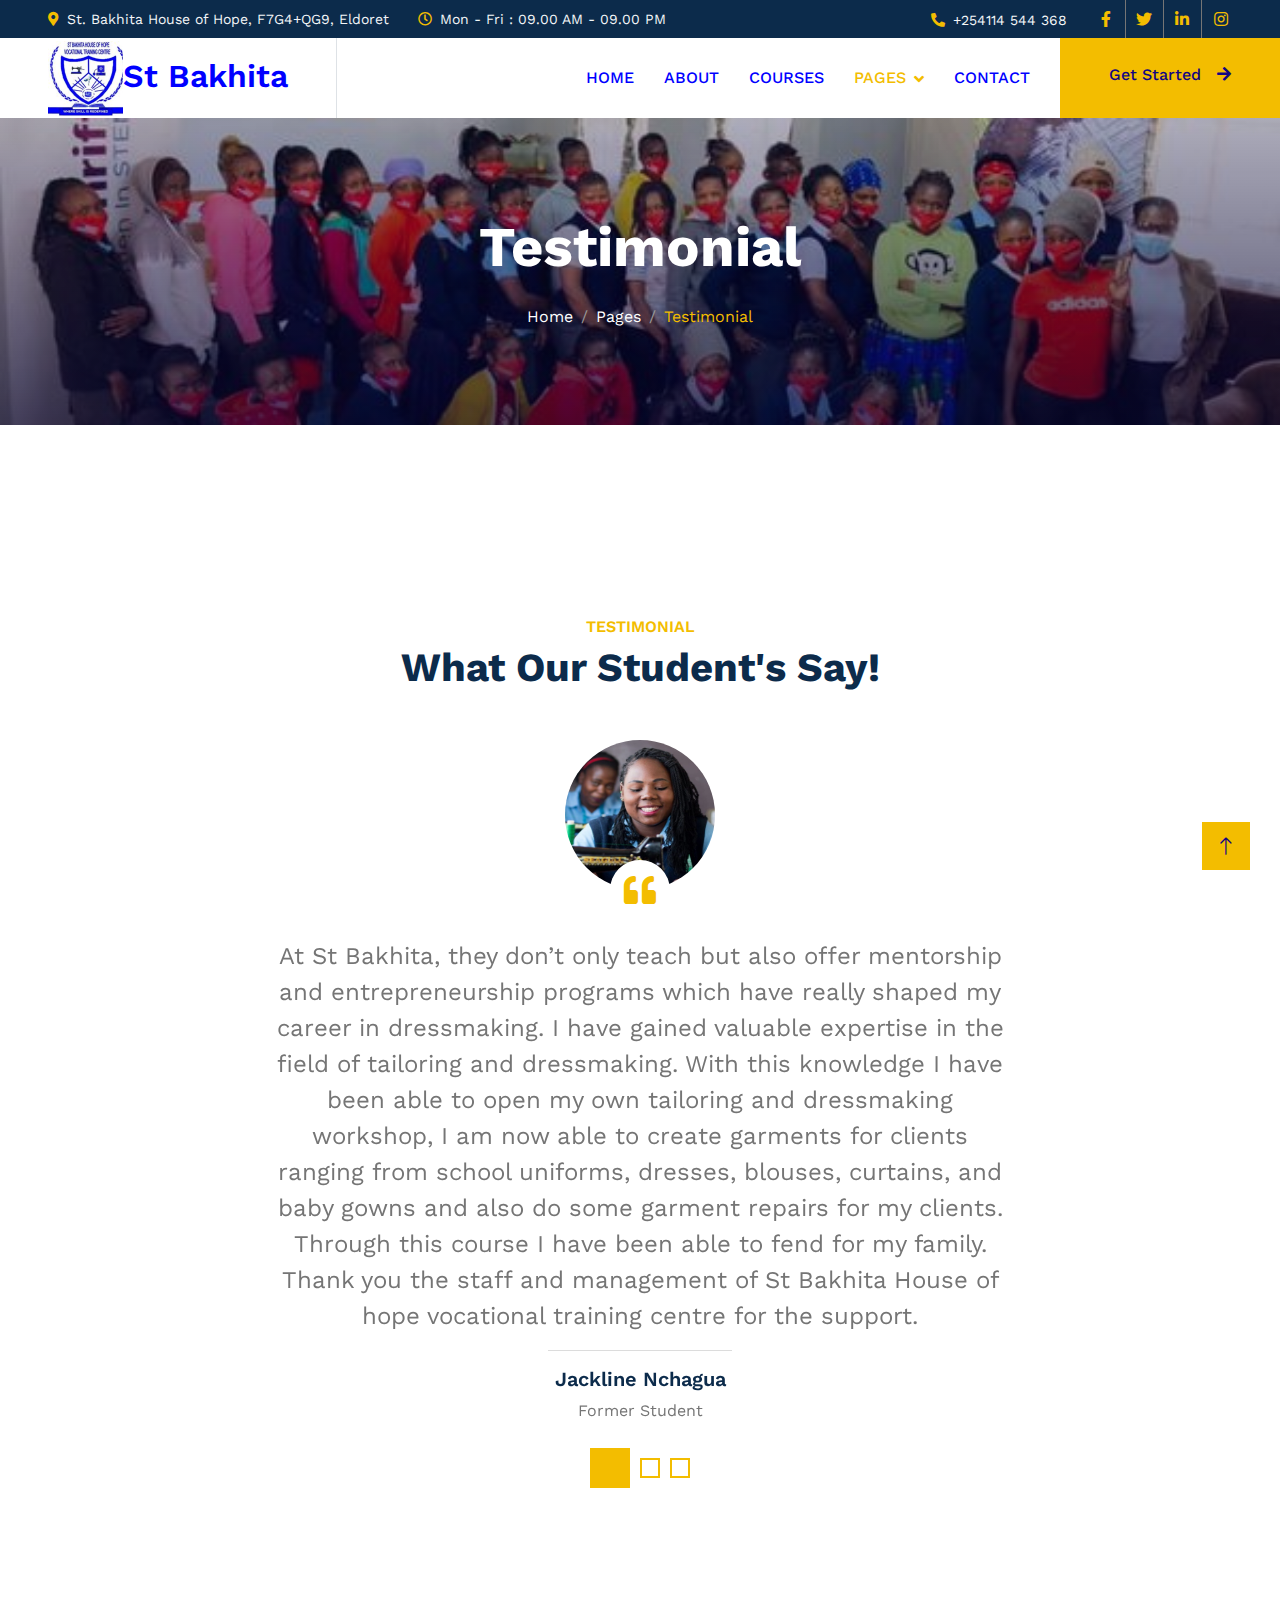
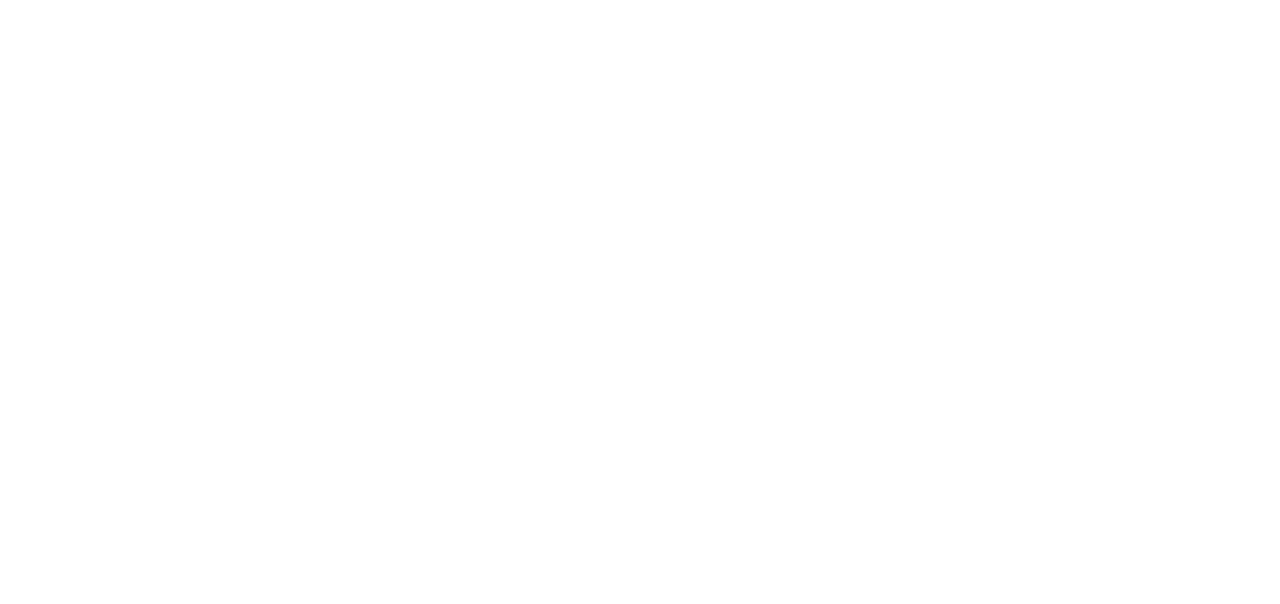
<file: testimonial.html>
<!DOCTYPE html>
<html lang="en">
  <head>
    <meta charset="utf-8" />
    <title>St Bakhita Vocational Training Center</title>
    <meta content="width=device-width, initial-scale=1.0" name="viewport" />
    <meta content="" name="keywords" />
    <meta content="" name="description" />

    <!-- Favicon -->
    <link href="img/favicon.ico" rel="icon" />

    <!-- Google Web Fonts -->
    <link rel="preconnect" href="https://fonts.googleapis.com" />
    <link rel="preconnect" href="https://fonts.gstatic.com" crossorigin />
    <link
      href="https://fonts.googleapis.com/css2?family=Work+Sans:wght@400;500;600;700&display=swap"
      rel="stylesheet"
    />

    <!-- Icon Font Stylesheet -->
    <link
      href="https://cdnjs.cloudflare.com/ajax/libs/font-awesome/5.10.0/css/all.min.css"
      rel="stylesheet"
    />
    <link
      href="https://cdn.jsdelivr.net/npm/bootstrap-icons@1.4.1/font/bootstrap-icons.css"
      rel="stylesheet"
    />

    <!-- Libraries Stylesheet -->
    <link href="lib/animate/animate.min.css" rel="stylesheet" />
    <link href="lib/owlcarousel/assets/owl.carousel.min.css" rel="stylesheet" />

    <!-- Customized Bootstrap Stylesheet -->
    <link href="css/bootstrap.min.css" rel="stylesheet" />

    <!-- Template Stylesheet -->
    <link href="css/style.css" rel="stylesheet" />
  </head>

  <body>
    <!-- Spinner Start -->
    <div
      id="spinner"
      class="show bg-white position-fixed translate-middle w-100 vh-100 top-50 start-50 d-flex align-items-center justify-content-center"
    >
      <div class="spinner-grow text-primary" role="status"></div>
    </div>
    <!-- Spinner End -->

    <!-- Topbar Start -->
    <div class="container-fluid bg-dark text-light p-0">
      <div class="row gx-0 d-none d-lg-flex">
        <div class="col-lg-7 px-5 text-start">
          <div class="h-100 d-inline-flex align-items-center me-4">
            <small class="fa fa-map-marker-alt text-primary me-2"></small>
            <small>St. Bakhita House of Hope, F7G4+QG9, Eldoret</small>
          </div>
          <div class="h-100 d-inline-flex align-items-center">
            <small class="far fa-clock text-primary me-2"></small>
            <small>Mon - Fri : 09.00 AM - 09.00 PM</small>
          </div>
        </div>
        <div class="col-lg-5 px-5 text-end">
          <div class="h-100 d-inline-flex align-items-center me-4">
            <small class="fa fa-phone-alt text-primary me-2"></small>
            <small>+254114 544 368</small>
          </div>
          <div class="h-100 d-inline-flex align-items-center mx-n2">
            <a
              class="btn btn-square btn-link rounded-0 border-0 border-end border-secondary"
              href=""
              ><i class="fab fa-facebook-f"></i
            ></a>
            <a
              class="btn btn-square btn-link rounded-0 border-0 border-end border-secondary"
              href=""
              ><i class="fab fa-twitter"></i
            ></a>
            <a
              class="btn btn-square btn-link rounded-0 border-0 border-end border-secondary"
              href=""
              ><i class="fab fa-linkedin-in"></i
            ></a>
            <a class="btn btn-square btn-link rounded-0" href=""
              ><i class="fab fa-instagram"></i
            ></a>
          </div>
        </div>
      </div>
    </div>
    <!-- Topbar End -->

    <!-- Navbar Start -->
    <nav class="navbar navbar-expand-lg bg-white navbar-light sticky-top p-0">
      <a
        href="index.html"
        class="navbar-brand d-flex align-items-center border-end px-4 px-lg-5"
      >
        <h2 class="m-0"><img src="img/logo.jpg" />St Bakhita</h2>
      </a>
      <button
        type="button"
        class="navbar-toggler me-4"
        data-bs-toggle="collapse"
        data-bs-target="#navbarCollapse"
      >
        <span class="navbar-toggler-icon"></span>
      </button>
      <div class="collapse navbar-collapse" id="navbarCollapse">
        <div class="navbar-nav ms-auto p-4 p-lg-0">
          <a href="index.html" class="nav-item nav-link">Home</a>
          <a href="about.html" class="nav-item nav-link">About</a>
          <a href="courses.html" class="nav-item nav-link">Courses</a>
          <div class="nav-item dropdown">
            <a
              href="#"
              class="nav-link dropdown-toggle active"
              data-bs-toggle="dropdown"
              >Pages</a
            >
            <div class="dropdown-menu bg-light m-0">
              <a href="feature.html" class="dropdown-item">Features</a>
              <a href="appointment.html" class="dropdown-item">Appointment</a>
              <a href="team.html" class="dropdown-item">Our Team</a>
              <a href="testimonial.html" class="dropdown-item active"
                >Testimonial</a
              >
              <a href="404.html" class="dropdown-item">404 Page</a>
            </div>
          </div>
          <a href="contact.html" class="nav-item nav-link">Contact</a>
        </div>
        <a href="" class="btn btn-primary py-4 px-lg-5 d-none d-lg-block"
          >Get Started<i class="fa fa-arrow-right ms-3"></i
        ></a>
      </div>
    </nav>
    <!-- Navbar End -->

    <!-- Page Header Start -->
    <div
      class="container-fluid page-header py-6 my-6 mt-0 wow fadeIn"
      data-wow-delay="0.1s"
    >
      <div class="container text-center">
        <h1 class="display-4 text-white animated slideInDown mb-4">
          Testimonial
        </h1>
        <nav aria-label="breadcrumb animated slideInDown">
          <ol class="breadcrumb justify-content-center mb-0">
            <li class="breadcrumb-item">
              <a class="text-white" href="#">Home</a>
            </li>
            <li class="breadcrumb-item">
              <a class="text-white" href="#">Pages</a>
            </li>
            <li class="breadcrumb-item text-primary active" aria-current="page">
              Testimonial
            </li>
          </ol>
        </nav>
      </div>
    </div>
    <!-- Page Header End -->

    <!-- Testimonial Start -->
    <div class="container-xxl py-6">
      <div class="container">
        <div
          class="text-center mx-auto mb-5 wow fadeInUp"
          data-wow-delay="0.1s"
          style="max-width: 500px"
        >
          <h6 class="text-primary text-uppercase mb-2">Testimonial</h6>
          <h1 class="display-6 mb-4">What Our Student's Say!</h1>
        </div>
        <div class="row justify-content-center">
          <div class="col-lg-8 wow fadeInUp" data-wow-delay="0.1s">
            <div class="owl-carousel testimonial-carousel">
              <div class="testimonial-item text-center">
                <div class="position-relative mb-5">
                  <img
                    class="img-fluid rounded-circle mx-auto"
                    src="img/jack.jpg"
                    alt=""
                  />
                  <div
                    class="position-absolute top-100 start-50 translate-middle d-flex align-items-center justify-content-center bg-white rounded-circle"
                    style="width: 60px; height: 60px"
                  >
                    <i class="fa fa-quote-left fa-2x text-primary"></i>
                  </div>
                </div>
                <p class="fs-4">
                  At St Bakhita, they don’t only teach but also offer mentorship
                  and entrepreneurship programs which have really shaped my
                  career in dressmaking. I have gained valuable expertise in the
                  field of tailoring and dressmaking. With this knowledge I have
                  been able to open my own tailoring and dressmaking workshop, I
                  am now able to create garments for clients ranging from school
                  uniforms, dresses, blouses, curtains, and baby gowns and also
                  do some garment repairs for my clients. Through this course I
                  have been able to fend for my family. Thank you the staff and
                  management of St Bakhita House of hope vocational training
                  centre for the support.
                </p>
                <hr class="w-25 mx-auto" />
                <h5>Jackline Nchagua</h5>
                <span>Former Student</span>
              </div>
              <div class="testimonial-item text-center">
                <div class="position-relative mb-5">
                  <img
                    class="img-fluid rounded-circle mx-auto"
                    src="img/lilian.jpg"
                    alt=""
                  />
                  <div
                    class="position-absolute top-100 start-50 translate-middle d-flex align-items-center justify-content-center bg-white rounded-circle"
                    style="width: 60px; height: 60px"
                  >
                    <i class="fa fa-quote-left fa-2x text-primary"></i>
                  </div>
                </div>
                <p class="fs-4">
                  Without any doubt St Bakhita is the best hairdressing
                  vocational training centre there is, after graduation, I
                  worked in a Salon and beauty parlor in Eldoret Town. After a
                  year I was ready to go on my own by opening my own salon. One
                  year later I had two employees: a hairstylist anda nail art
                  artist, I am able to feed my family and help others. I could
                  not accomplish all these without the mentorship and the
                  support of St Bakhita House of Hope Vocational Training cente.
                  Thank you St Bakhita House of hope and all the wonderful
                  staff. May God bless you abundantly.
                </p>
                <hr class="w-25 mx-auto" />
                <h5>Lilian Wambui</h5>
                <span>Profession</span>
              </div>
              <div class="testimonial-item text-center">
                <div class="position-relative mb-5">
                  <img
                    class="img-fluid rounded-circle mx-auto"
                    src="img/jack.jpg"
                    alt=""
                  />
                  <div
                    class="position-absolute top-100 start-50 translate-middle d-flex align-items-center justify-content-center bg-white rounded-circle"
                    style="width: 60px; height: 60px"
                  >
                    <i class="fa fa-quote-left fa-2x text-primary"></i>
                  </div>
                </div>
                <p class="fs-4">
                  Dolores sed duo clita tempor justo dolor et stet lorem kasd
                  labore dolore lorem ipsum. At lorem lorem magna ut et, nonumy
                  et labore et tempor diam tempor erat.
                </p>
                <hr class="w-25 mx-auto" />
                <h5>student</h5>
                <span>Profession</span>
              </div>
            </div>
          </div>
        </div>
      </div>
    </div>
    <!-- Testimonial End -->

    <!-- Footer Start -->
    <div
      class="container-fluid bg-dark text-light footer my-6 mb-0 py-6 wow fadeIn"
      data-wow-delay="0.1s"
    >
      <div class="container">
        <div class="row g-5">
          <div class="col-lg-3 col-md-6">
            <h4 class="text-white mb-4">Get In Touch</h4>
            <h2 class="text-primary mb-4"><i class=""></i>St Bakhita</h2>
            <p class="mb-2">
              <i class="fa fa-map-marker-alt me-3"></i>St. Bakhita House of
              Hope, F7G4+QG9, Eldoret
            </p>
            <p class="mb-2">
              <i class="fa fa-phone-alt me-3"></i>+254114 544 368
            </p>
            <p class="mb-2">
              <i class="fa fa-envelope me-3"></i>stbakhitahoh@gmail.com
            </p>
          </div>
          <div class="col-lg-3 col-md-6">
            <h4 class="text-light mb-4">Quick Links</h4>
            <a class="btn btn-link" href="">About Us</a>
            <a class="btn btn-link" href="">Contact Us</a>
            <a class="btn btn-link" href="">Our Services</a>
            <a class="btn btn-link" href="">Terms & Condition</a>
            <a class="btn btn-link" href="">Support</a>
          </div>
          <div class="col-lg-3 col-md-6">
            <h4 class="text-light mb-4">Popular Links</h4>
            <a class="btn btn-link" href="">About Us</a>
            <a class="btn btn-link" href="">Contact Us</a>
            <a class="btn btn-link" href="">Our Services</a>
            <a class="btn btn-link" href="">Terms & Condition</a>
            <a class="btn btn-link" href="">Support</a>
          </div>
          <div class="col-lg-3 col-md-6">
            <h4 class="text-light mb-4">Newsletter</h4>
            <form action="">
              <div class="input-group">
                <input
                  type="text"
                  class="form-control p-3 border-0"
                  placeholder="Your Email Address"
                />
                <button class="btn btn-primary">Sign Up</button>
              </div>
            </form>
            <h6 class="text-white mt-4 mb-3">Follow Us</h6>
            <div class="d-flex pt-2">
              <a class="btn btn-square btn-outline-light me-1" href=""
                ><i class="fab fa-twitter"></i
              ></a>
              <a class="btn btn-square btn-outline-light me-1" href=""
                ><i class="fab fa-facebook-f"></i
              ></a>
              <a class="btn btn-square btn-outline-light me-1" href=""
                ><i class="fab fa-youtube"></i
              ></a>
              <a class="btn btn-square btn-outline-light me-0" href=""
                ><i class="fab fa-linkedin-in"></i
              ></a>
            </div>
          </div>
        </div>
      </div>
    </div>
    <!-- Footer End -->

    <!-- Copyright Start -->
    <div
      class="container-fluid copyright text-light py-4 wow fadeIn"
      data-wow-delay="0.1s"
    >
      <div class="container">
        <div class="row">
          <div class="col-md-6 text-center text-md-start mb-3 mb-md-0">
            &copy; <a href="#">St Bakhita Vocational </a>, All Right Reserved.
          </div>
          <div class="col-md-6 text-center text-md-end">
            <!--/*** This template is free as long as you keep the footer author’s credit link/attribution link/backlink. If you'd like to use the template without the footer author’s credit link/attribution link/backlink, you can purchase the Credit Removal License from "https://htmlcodex.com/credit-removal". Thank you for your support. ***/-->
            Designed By <a href="https://htmlcodex.com">Juma Samson</a>
            <br />Distributed By: EldoHub
          </div>
        </div>
      </div>
    </div>
    <!-- Copyright End -->

    <!-- Back to Top -->
    <a href="#" class="btn btn-lg btn-primary btn-lg-square back-to-top"
      ><i class="bi bi-arrow-up"></i
    ></a>

    <!-- JavaScript Libraries -->
    <script src="https://code.jquery.com/jquery-3.4.1.min.js"></script>
    <script src="https://cdn.jsdelivr.net/npm/bootstrap@5.0.0/dist/js/bootstrap.bundle.min.js"></script>
    <script src="lib/wow/wow.min.js"></script>
    <script src="lib/easing/easing.min.js"></script>
    <script src="lib/waypoints/waypoints.min.js"></script>
    <script src="lib/owlcarousel/owl.carousel.min.js"></script>

    <!-- Template Javascript -->
    <script src="js/main.js"></script>
  </body>
</html>
</file>
<file: css/style.css>
/********** Template CSS **********/
:root {
  --primary: #f3bd00;
  --secondary: blue;
  --light: #f3f6f8;
  --dark: blue;
}

.py-6 {
  padding-top: 6rem;
  padding-bottom: 6rem;
}

.my-6 {
  margin-top: 6rem;
  margin-bottom: 6rem;
}

.back-to-top {
  position: fixed;
  display: none;
  right: 30px;
  bottom: 30px;
  z-index: 99;
}

/*** Spinner ***/
#spinner {
  opacity: 0;
  visibility: hidden;
  transition: opacity 0.5s ease-out, visibility 0s linear 0.5s;
  z-index: 99999;
}

#spinner.show {
  transition: opacity 0.5s ease-out, visibility 0s linear 0s;
  visibility: visible;
  opacity: 1;
}

/*** Button ***/
.btn {
  font-weight: 500;
  transition: 0.5s;
}

.btn.btn-primary,
.btn.btn-outline-primary:hover {
  color: #120582;
}

.btn-square {
  width: 38px;
  height: 38px;
}

.btn-sm-square {
  width: 32px;
  height: 32px;
}

.btn-lg-square {
  width: 48px;
  height: 48px;
}

.btn-square,
.btn-sm-square,
.btn-lg-square {
  padding: 0;
  display: flex;
  align-items: center;
  justify-content: center;
  font-weight: normal;
}

/*** Navbar ***/
.navbar.sticky-top {
  top: -100px;
  transition: 0.5s;
}

.navbar .navbar-brand,
.navbar a.btn {
  height: 80px;
}
.navbar a img {
  width: 75px;
  cursor: pointer;
}
.navbar a h2 {
  color: blue;
  justify-content: space-between;
}

.navbar .navbar-nav .nav-link {
  margin-right: 30px;
  padding: 25px 0;
  color: var(--dark);
  font-weight: 500;
  text-transform: uppercase;
  outline: none;
}

.navbar .navbar-nav .nav-link:hover,
.navbar .navbar-nav .nav-link.active {
  color: var(--primary);
}

.navbar .dropdown-toggle::after {
  border: none;
  content: "\f107";
  font-family: "Font Awesome 5 Free";
  font-weight: 900;
  vertical-align: middle;
  margin-left: 8px;
}

@media (max-width: 991.98px) {
  .navbar .navbar-nav .nav-link {
    margin-right: 0;
    padding: 10px 0;
  }

  .navbar .navbar-nav {
    border-top: 1px solid #eeeeee;
  }
}

@media (min-width: 992px) {
  .navbar .nav-item .dropdown-menu {
    display: block;
    border: none;
    margin-top: 0;
    top: 150%;
    opacity: 0;
    visibility: hidden;
    transition: 0.5s;
  }

  .navbar .nav-item:hover .dropdown-menu {
    top: 100%;
    visibility: visible;
    transition: 0.5s;
    opacity: 1;
  }
}

/*** Header ***/
.carousel-caption {
  top: 0;
  left: 0;
  right: 0;
  bottom: 0;
  display: flex;
  align-items: center;
  justify-content: center;
  text-align: center;
  background: rgba(55, 56, 57, 0.75);
  z-index: 1;
  box-shadow: 2px 2px 10px rgb(29, 4, 190);
}

.carousel-control-prev,
.carousel-control-next {
  width: 15%;
}

.carousel-control-prev-icon,
.carousel-control-next-icon {
  width: 3rem;
  height: 3rem;
  background-color: var(--primary);
  border: 10px solid var(--primary);
}

@media (max-width: 768px) {
  #header-carousel .carousel-item {
    position: relative;
    min-height: 450px;
  }

  #header-carousel .carousel-item img {
    position: absolute;
    width: 100%;
    height: 100%;
    object-fit: cover;
  }
}

.page-header {
  background: linear-gradient(rgb(9, 5, 54, 0.3), rgb(5, 4, 46, 0.7)),
    url(../img/picture2.jpg) center center no-repeat;
  background-size: cover;
}

.breadcrumb-item + .breadcrumb-item::before {
  color: #999999;
}

/*** Facts ***/
@media (min-width: 991.98px) {
  .facts {
    position: relative;
    margin-top: -75px;
    z-index: 1;
  }
}

/*** Courses ***/
.courses {
  min-height: 100vh;
  background: linear-gradient(
      rgba(255, 255, 255, 0.9),
      rgba(255, 255, 255, 0.9)
    ),
    url(../img/administration-block-1-1024x476.jpg) center center no-repeat;
  background-attachment: fixed;
  background-size: cover;
}

.courses-item .courses-overlay {
  position: absolute;
  width: 100%;
  height: 0;
  top: 0;
  left: 0;
  display: flex;
  align-items: center;
  justify-content: center;
  background: rgba(0, 0, 0, 0.5);
  overflow: hidden;
  opacity: 0;
  transition: 0.5s;
}

.courses-item:hover .courses-overlay {
  height: 100%;
  opacity: 1;
}

/*** Team ***/
.team-items {
  margin: -0.75rem;
}

.team-item {
  padding: 0.75rem;
}

.team-item::after {
  position: absolute;
  content: "";
  width: 100%;
  height: 0;
  top: 0;
  left: 0;
  background: #ffffff;
  transition: 0.5s;
  z-index: -1;
}

.team-item:hover::after {
  height: 100%;
  background: var(--primary);
}

.team-item .team-social {
  position: absolute;
  width: 100%;
  height: 0;
  top: 0;
  left: 0;
  display: flex;
  align-items: center;
  justify-content: center;
  background: rgba(0, 0, 0, 0.75);
  overflow: hidden;
  opacity: 0;
  transition: 0.5s;
}

.team-item:hover .team-social {
  height: 100%;
  opacity: 1;
}

/*** Testimonial ***/
.testimonial-carousel .owl-dots {
  height: 40px;
  margin-top: 25px;
  display: flex;
  align-items: center;
  justify-content: center;
}

.testimonial-carousel .owl-dot {
  position: relative;
  display: inline-block;
  margin: 0 5px;
  width: 20px;
  height: 20px;
  background: transparent;
  border: 2px solid var(--primary);
  transition: 0.5s;
}

.testimonial-carousel .owl-dot.active {
  width: 40px;
  height: 40px;
  background: var(--primary);
}

.testimonial-carousel .owl-item img {
  width: 150px;
  height: 150px;
}

/*** Footer ***/
.footer .btn.btn-link {
  display: block;
  margin-bottom: 5px;
  padding: 0;
  text-align: left;
  color: var(--light);
  font-weight: normal;
  text-transform: capitalize;
  transition: 0.3s;
}

.footer .btn.btn-link::before {
  position: relative;
  content: "\f105";
  font-family: "Font Awesome 5 Free";
  font-weight: 900;
  color: var(--light);
  margin-right: 10px;
}

.footer .btn.btn-link:hover {
  color: var(--primary);
  letter-spacing: 1px;
  box-shadow: none;
}

.copyright {
  background: #092139;
}

.copyright a {
  color: var(--primary);
}

.copyright a:hover {
  color: var(--light);
}
</file>
